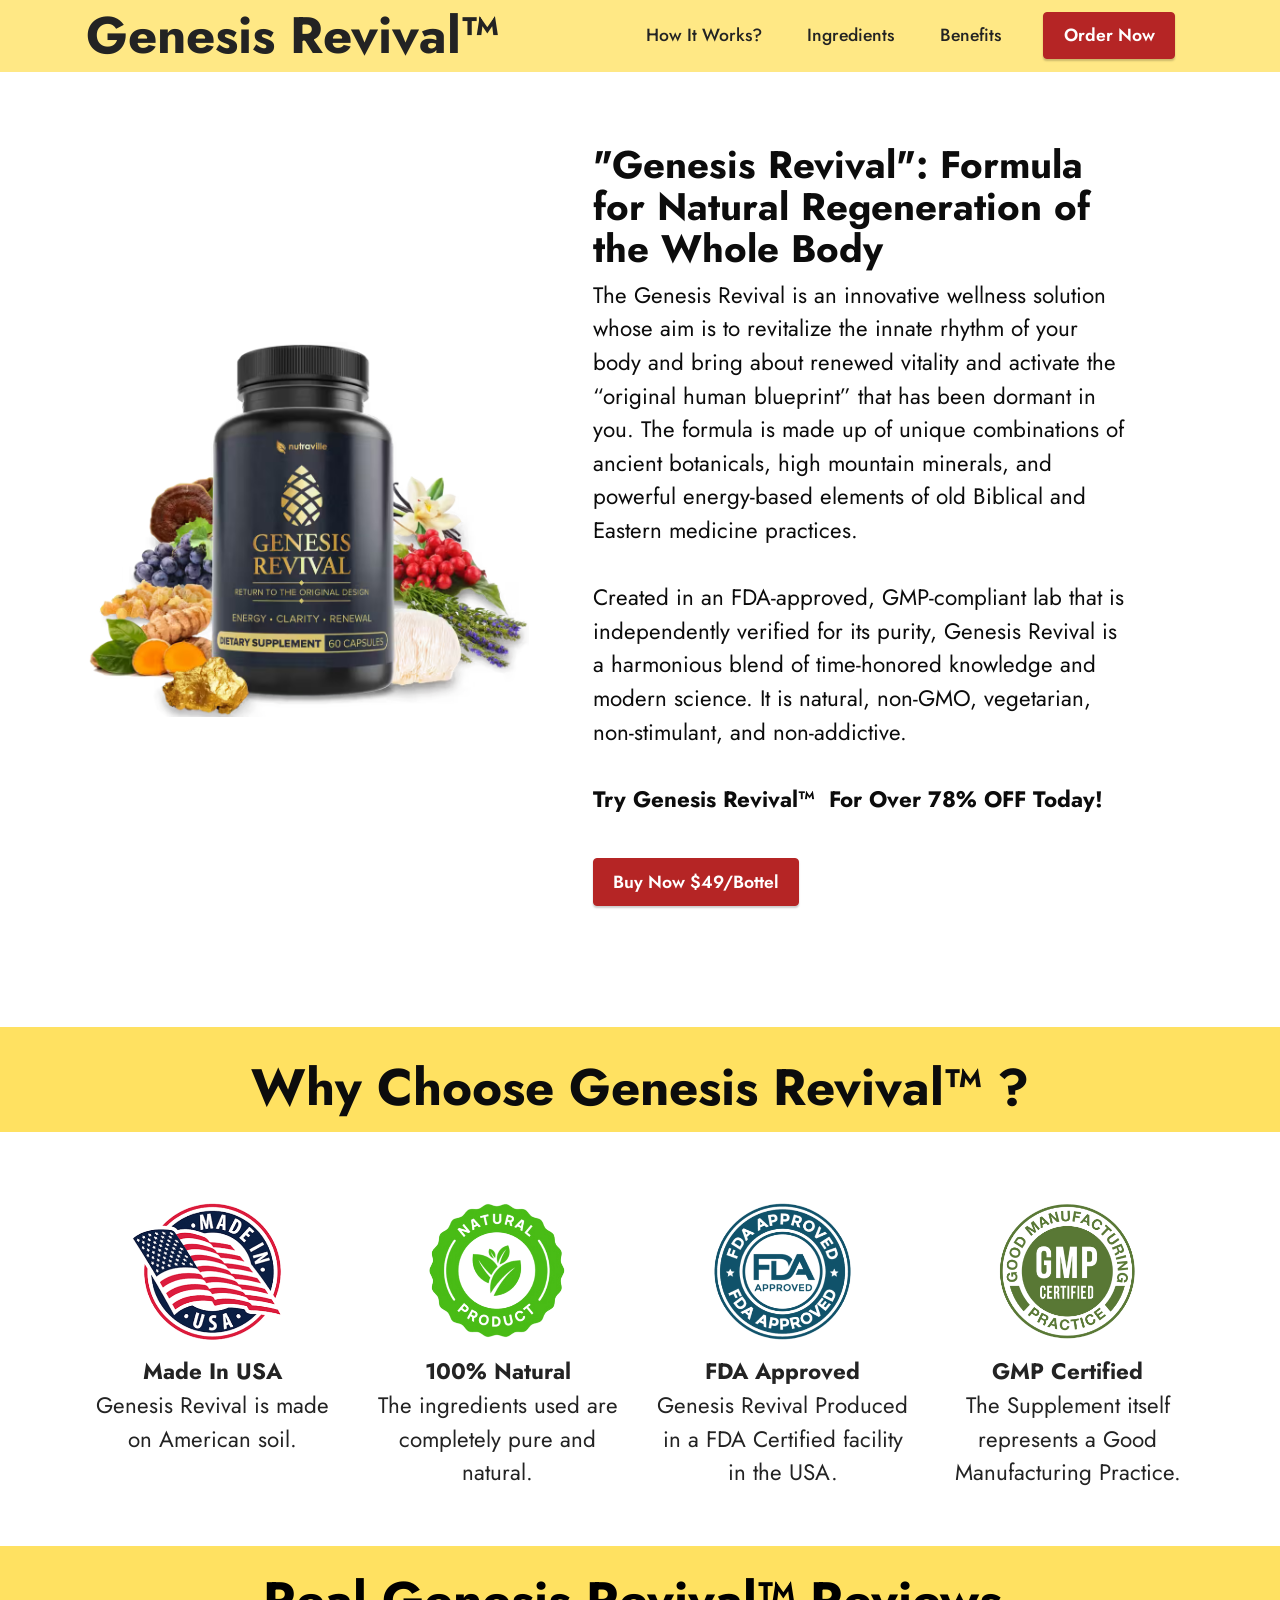
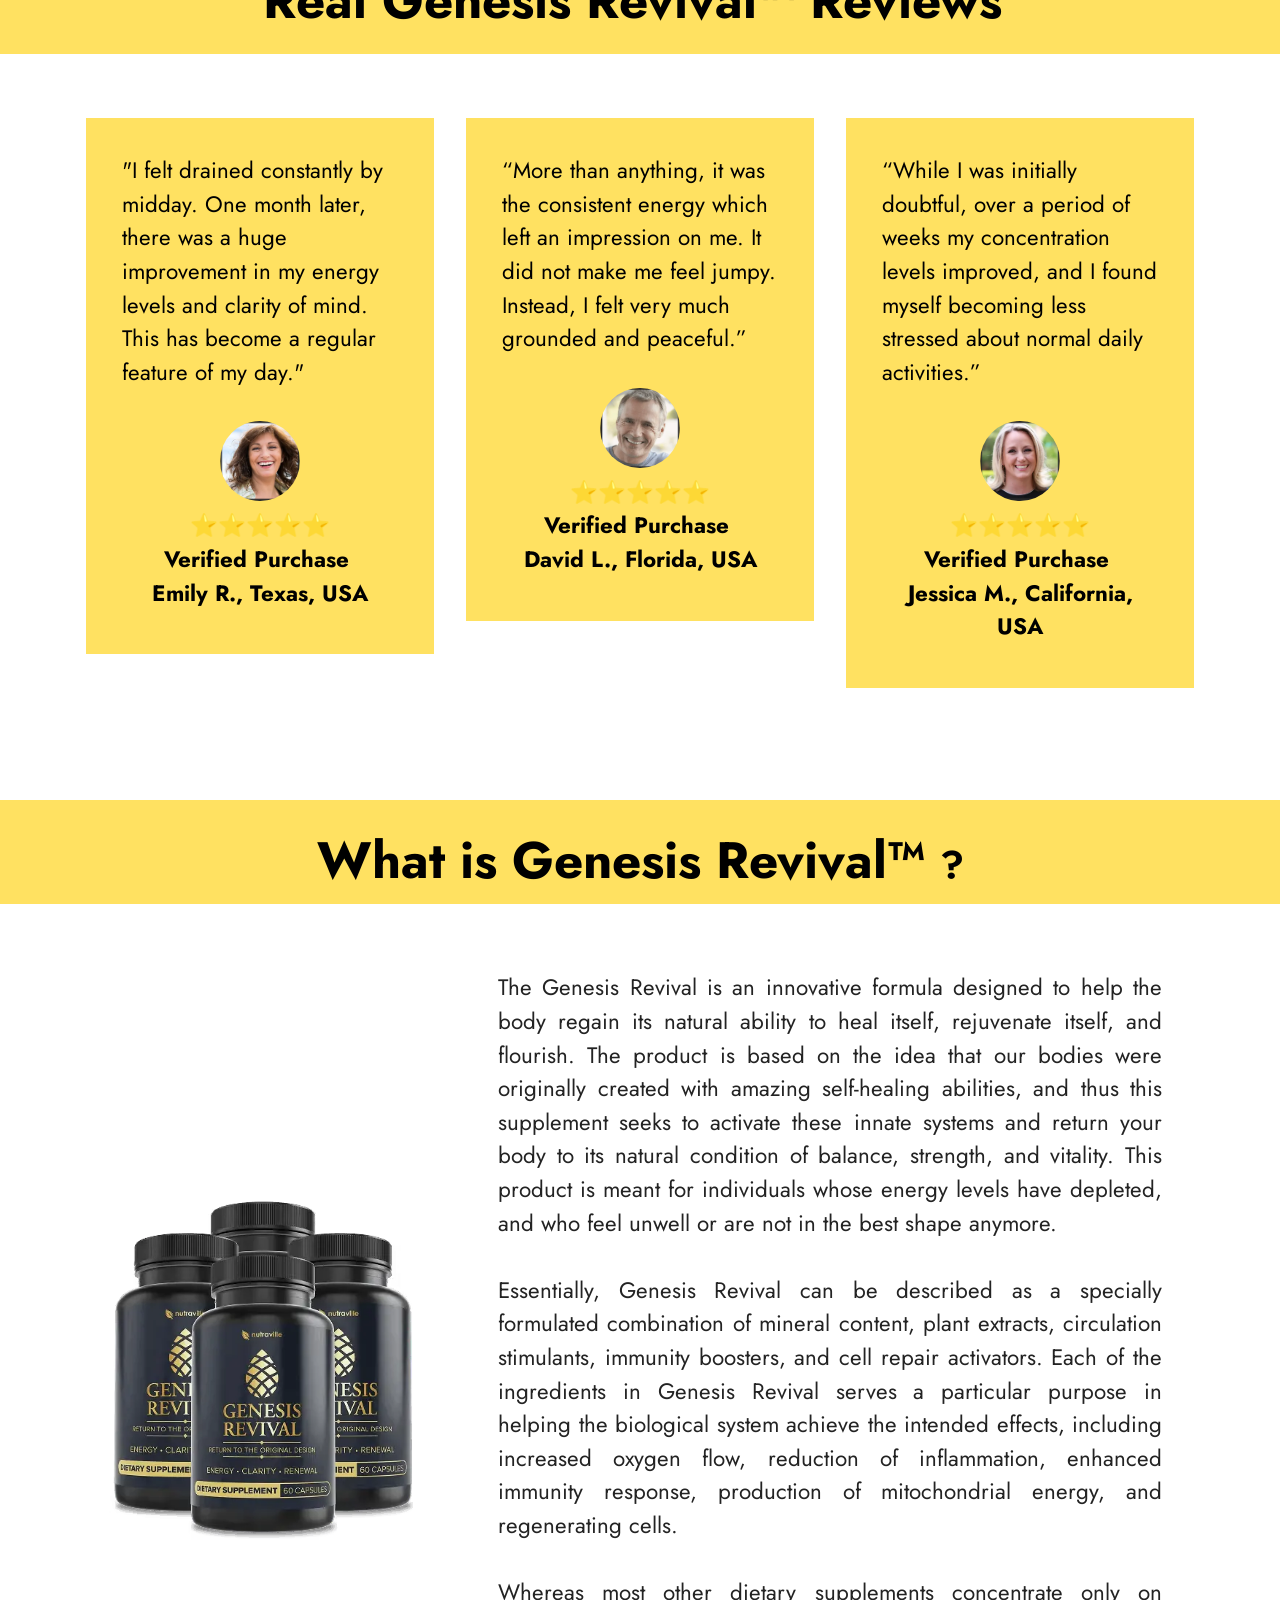
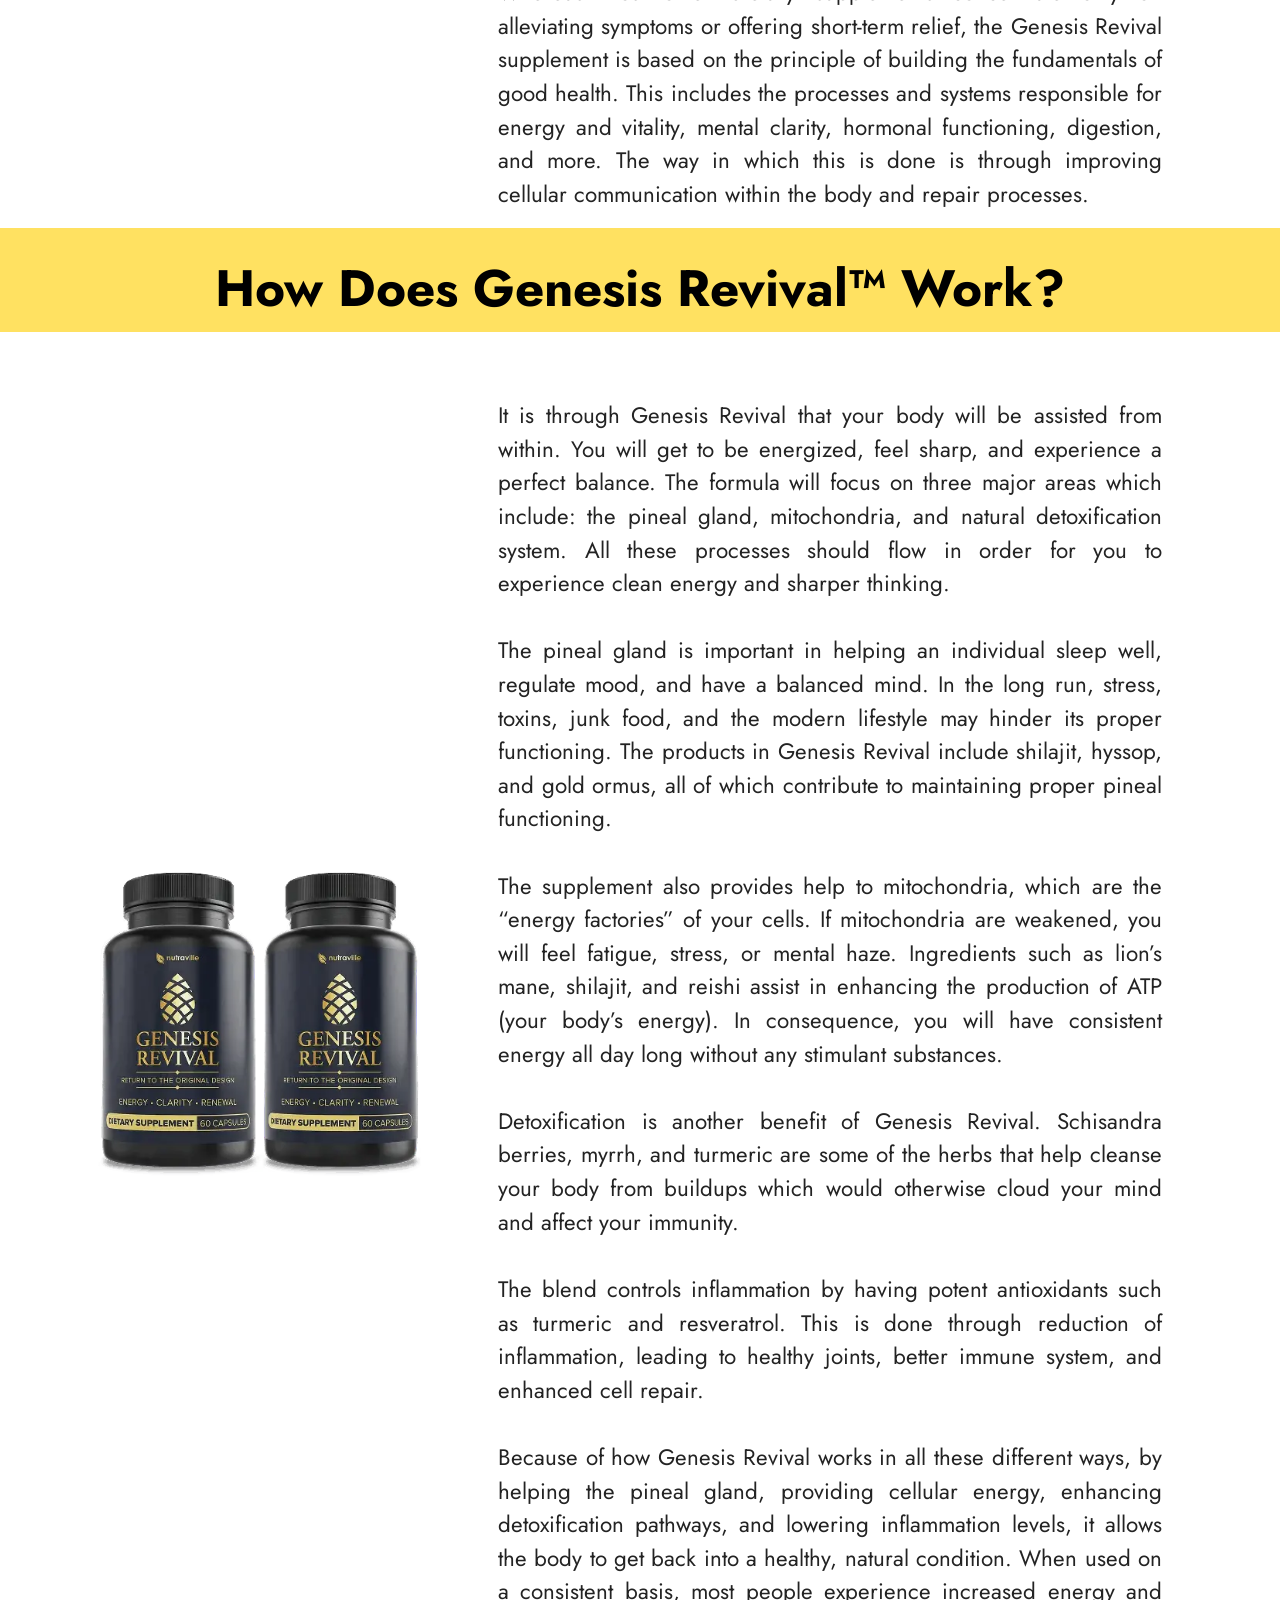
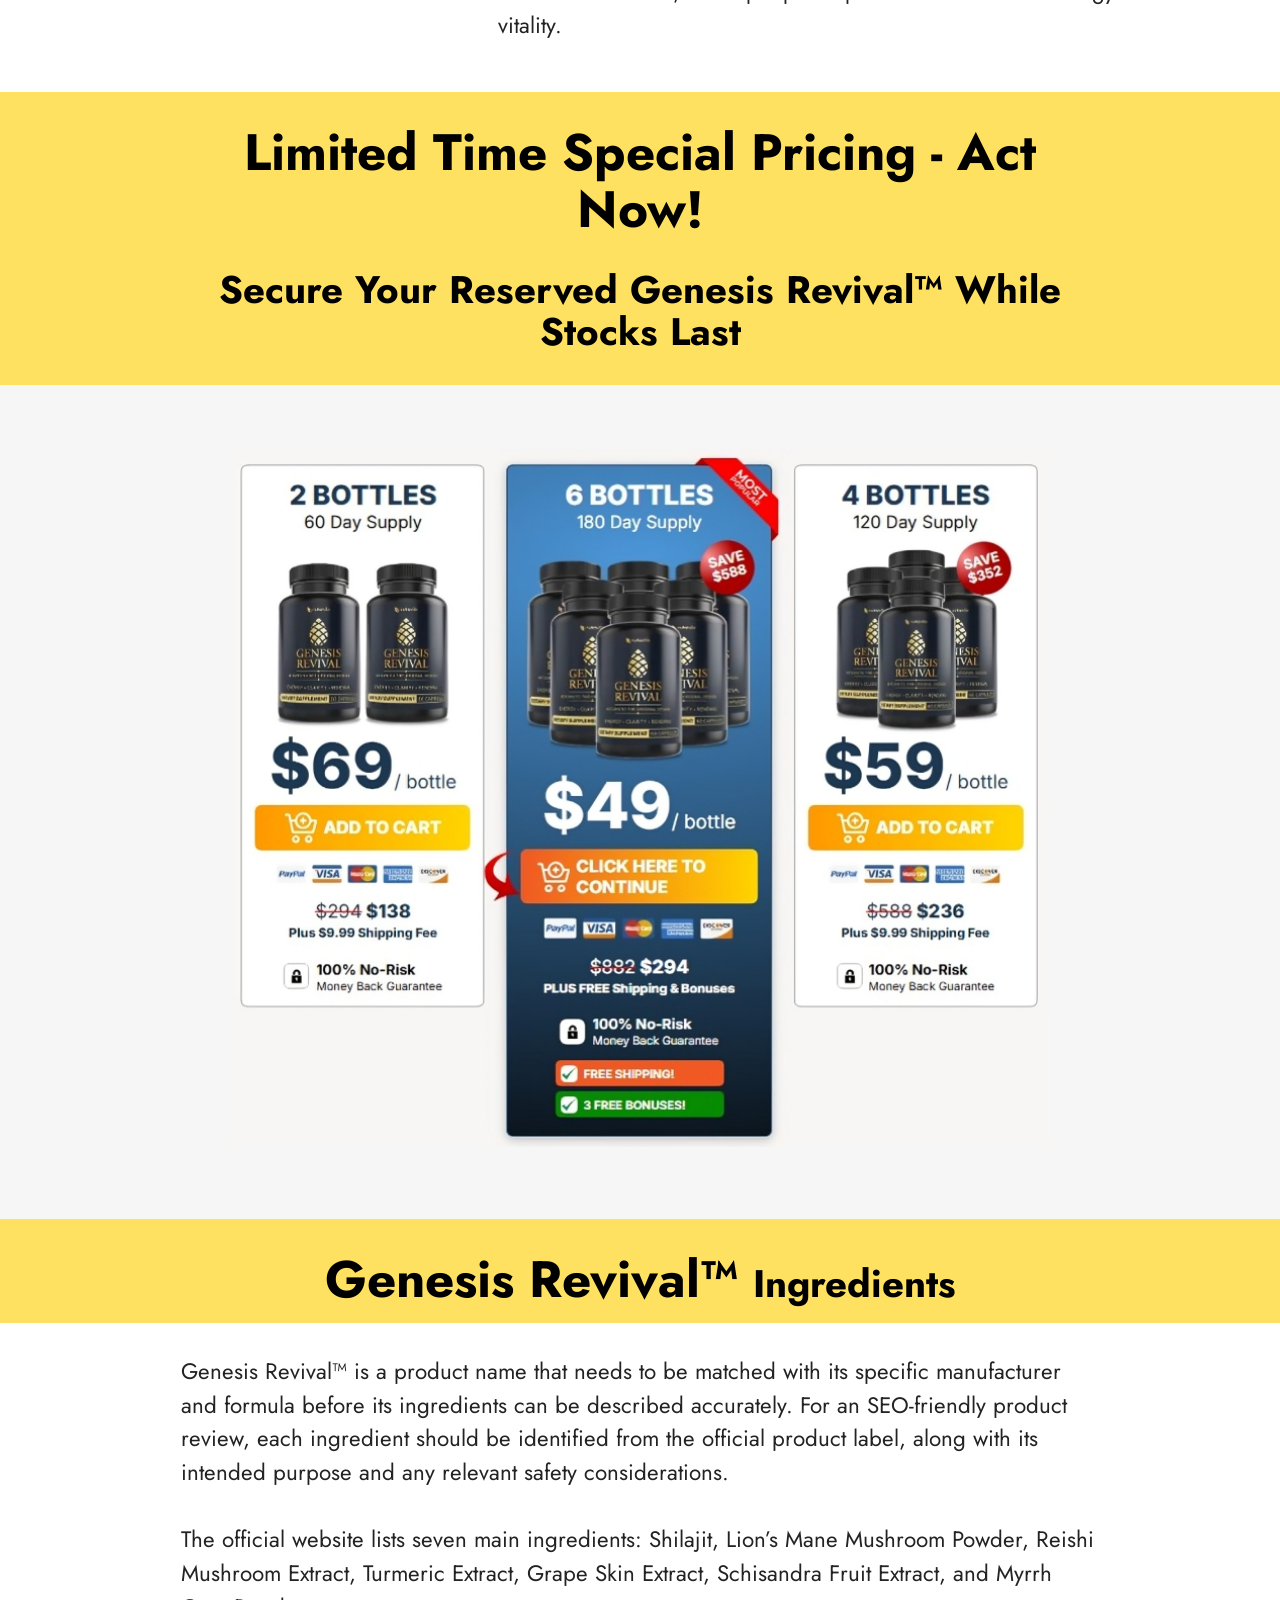
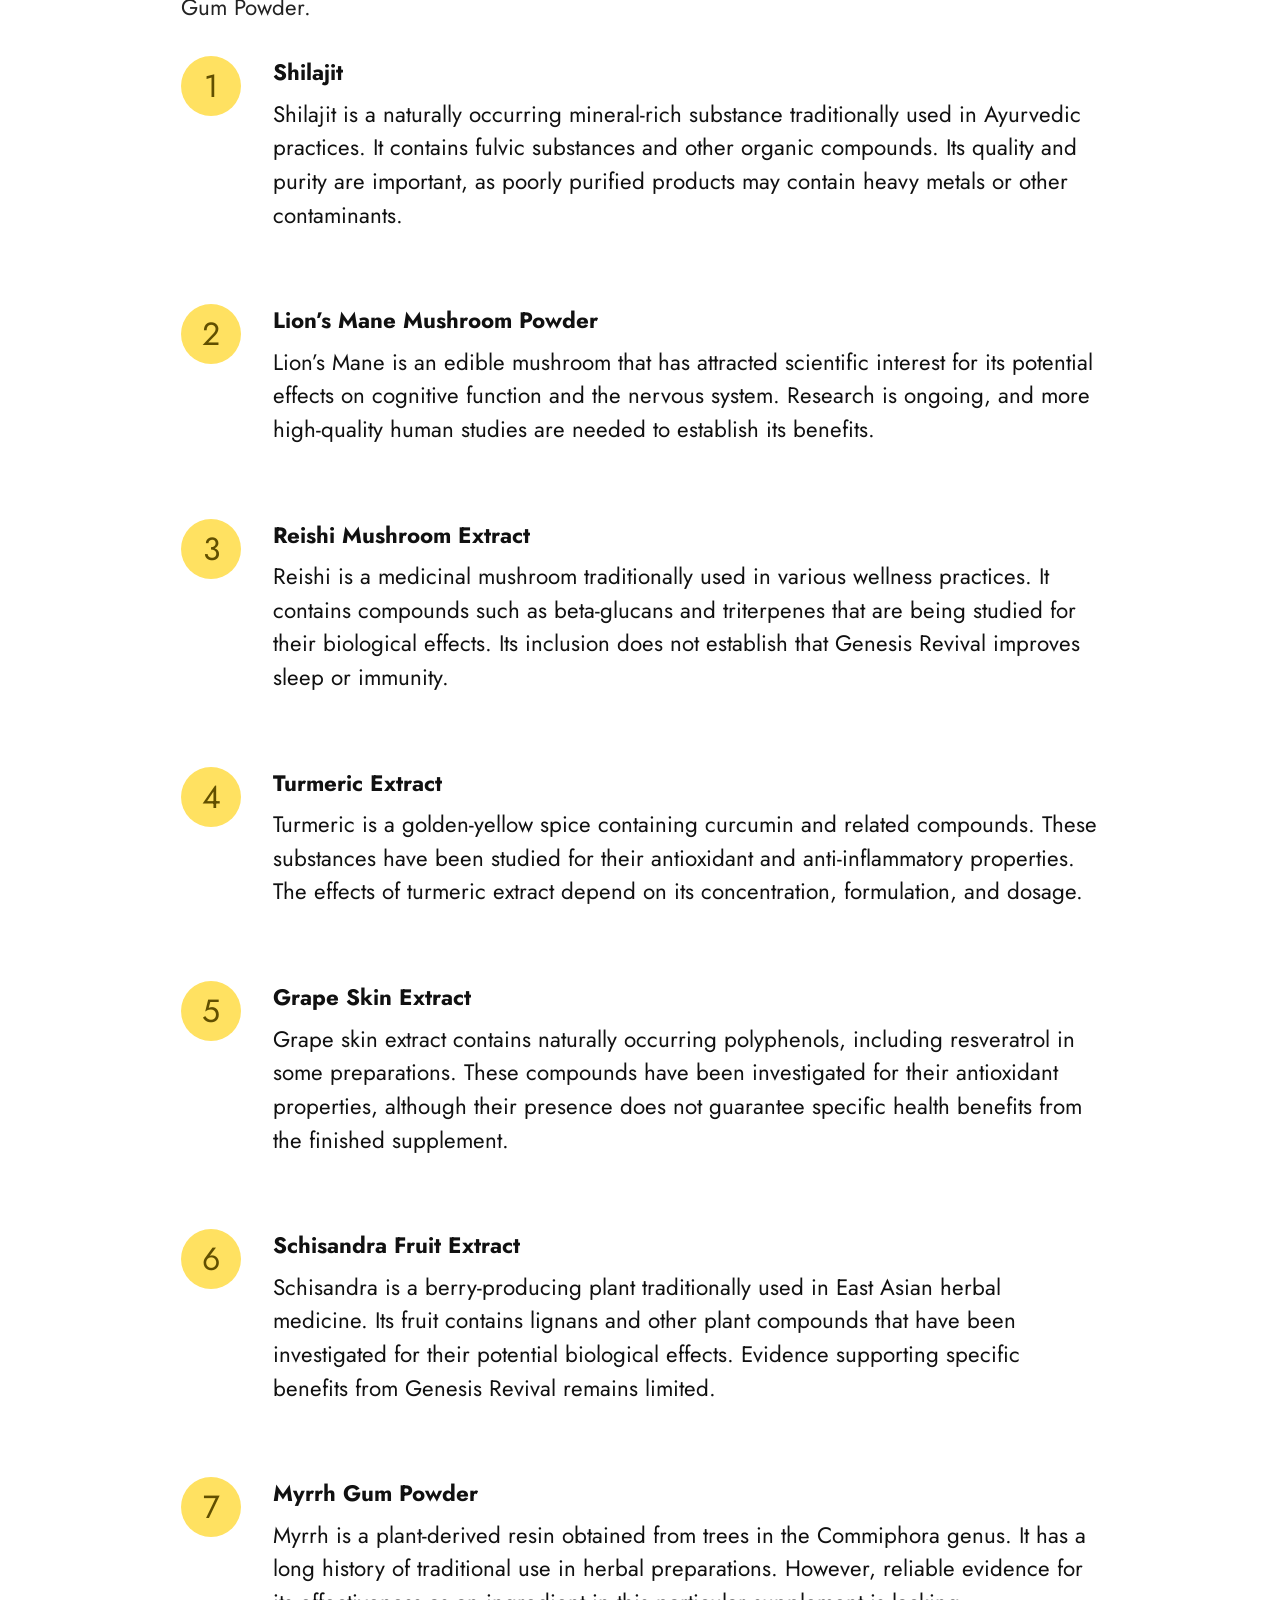
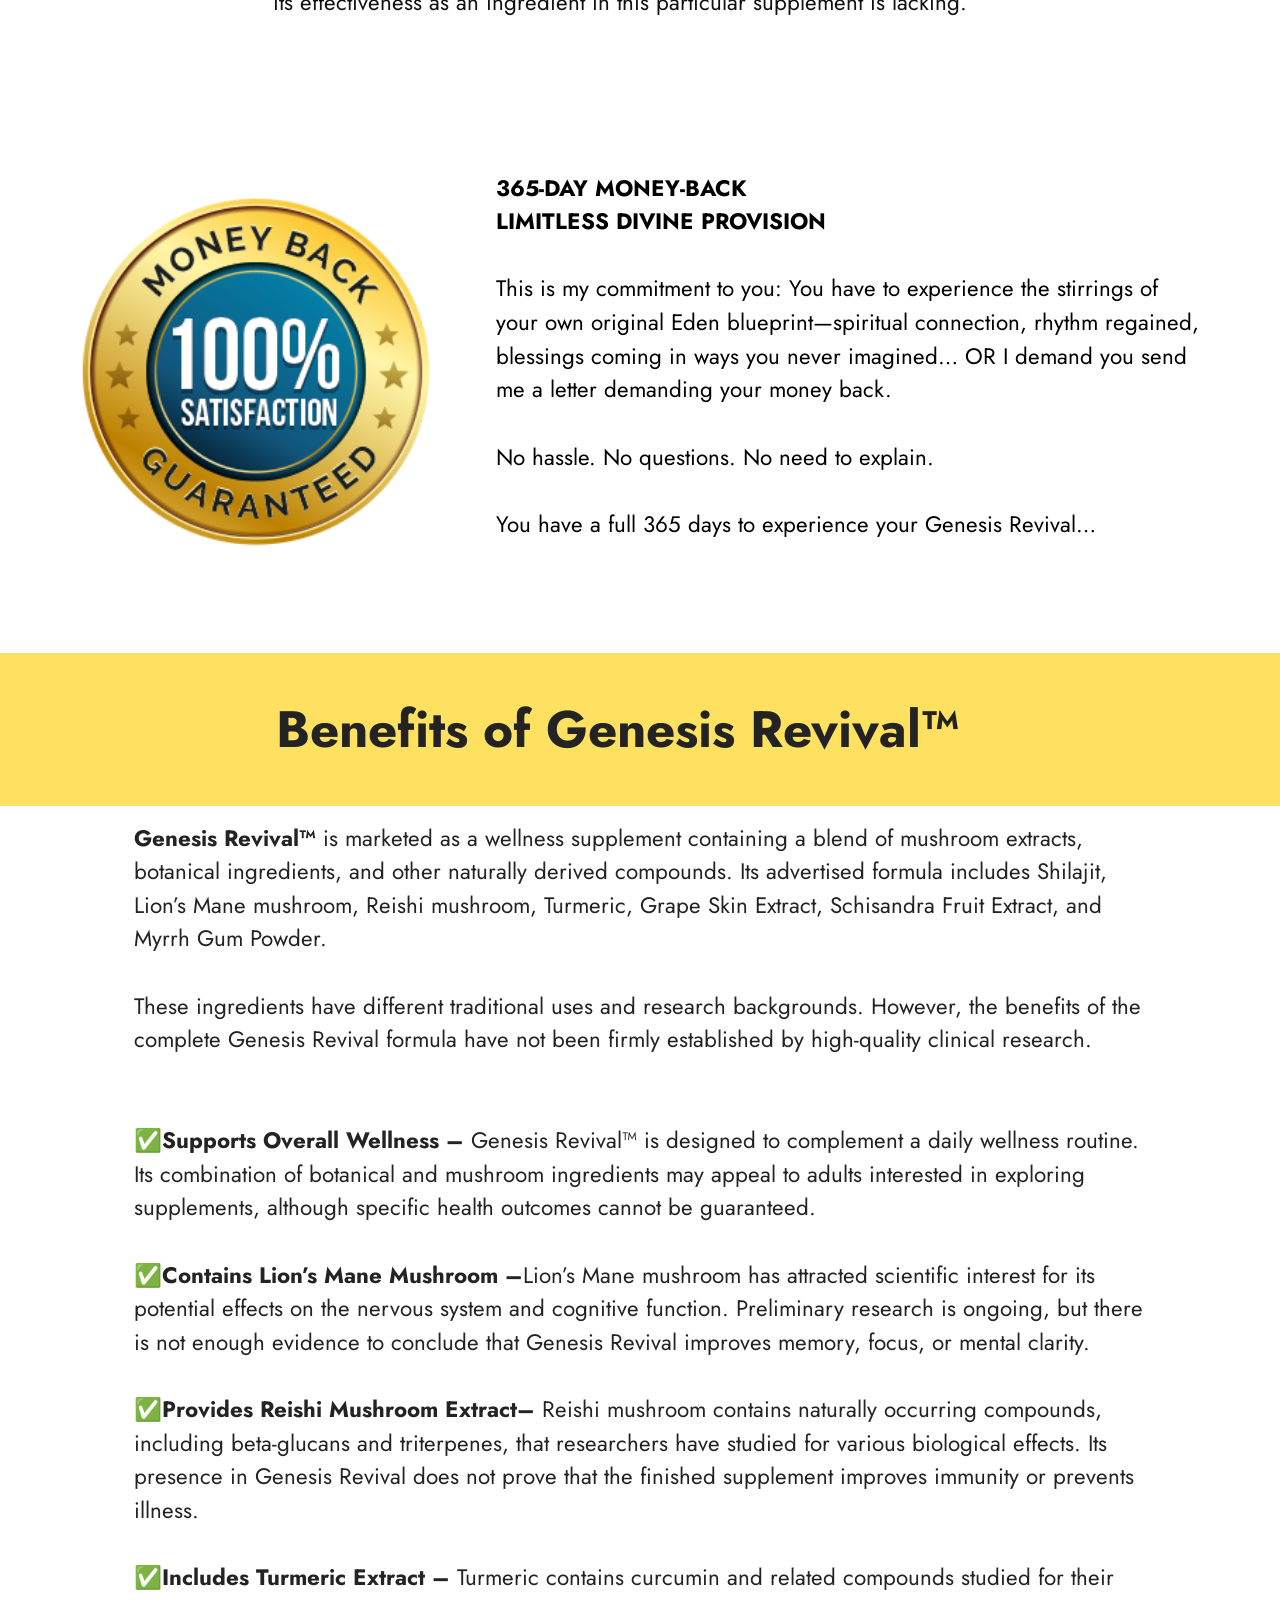
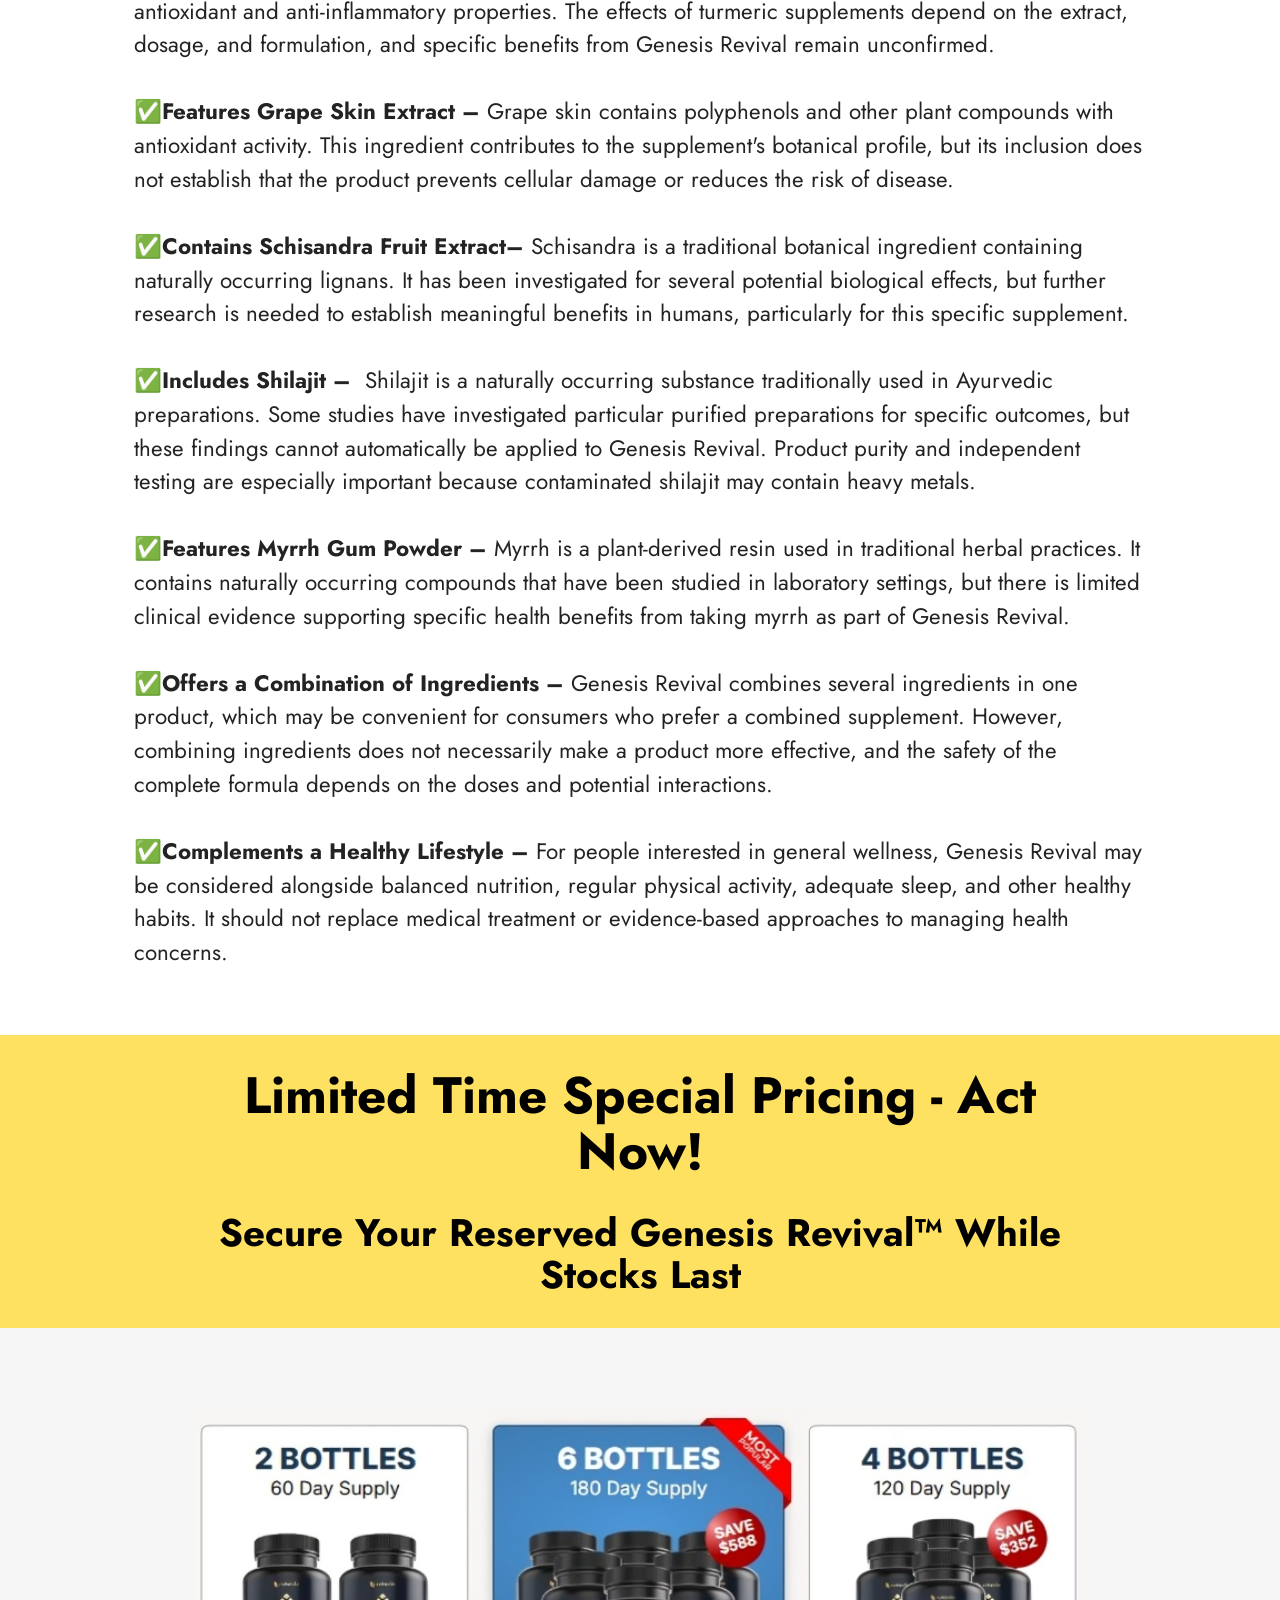
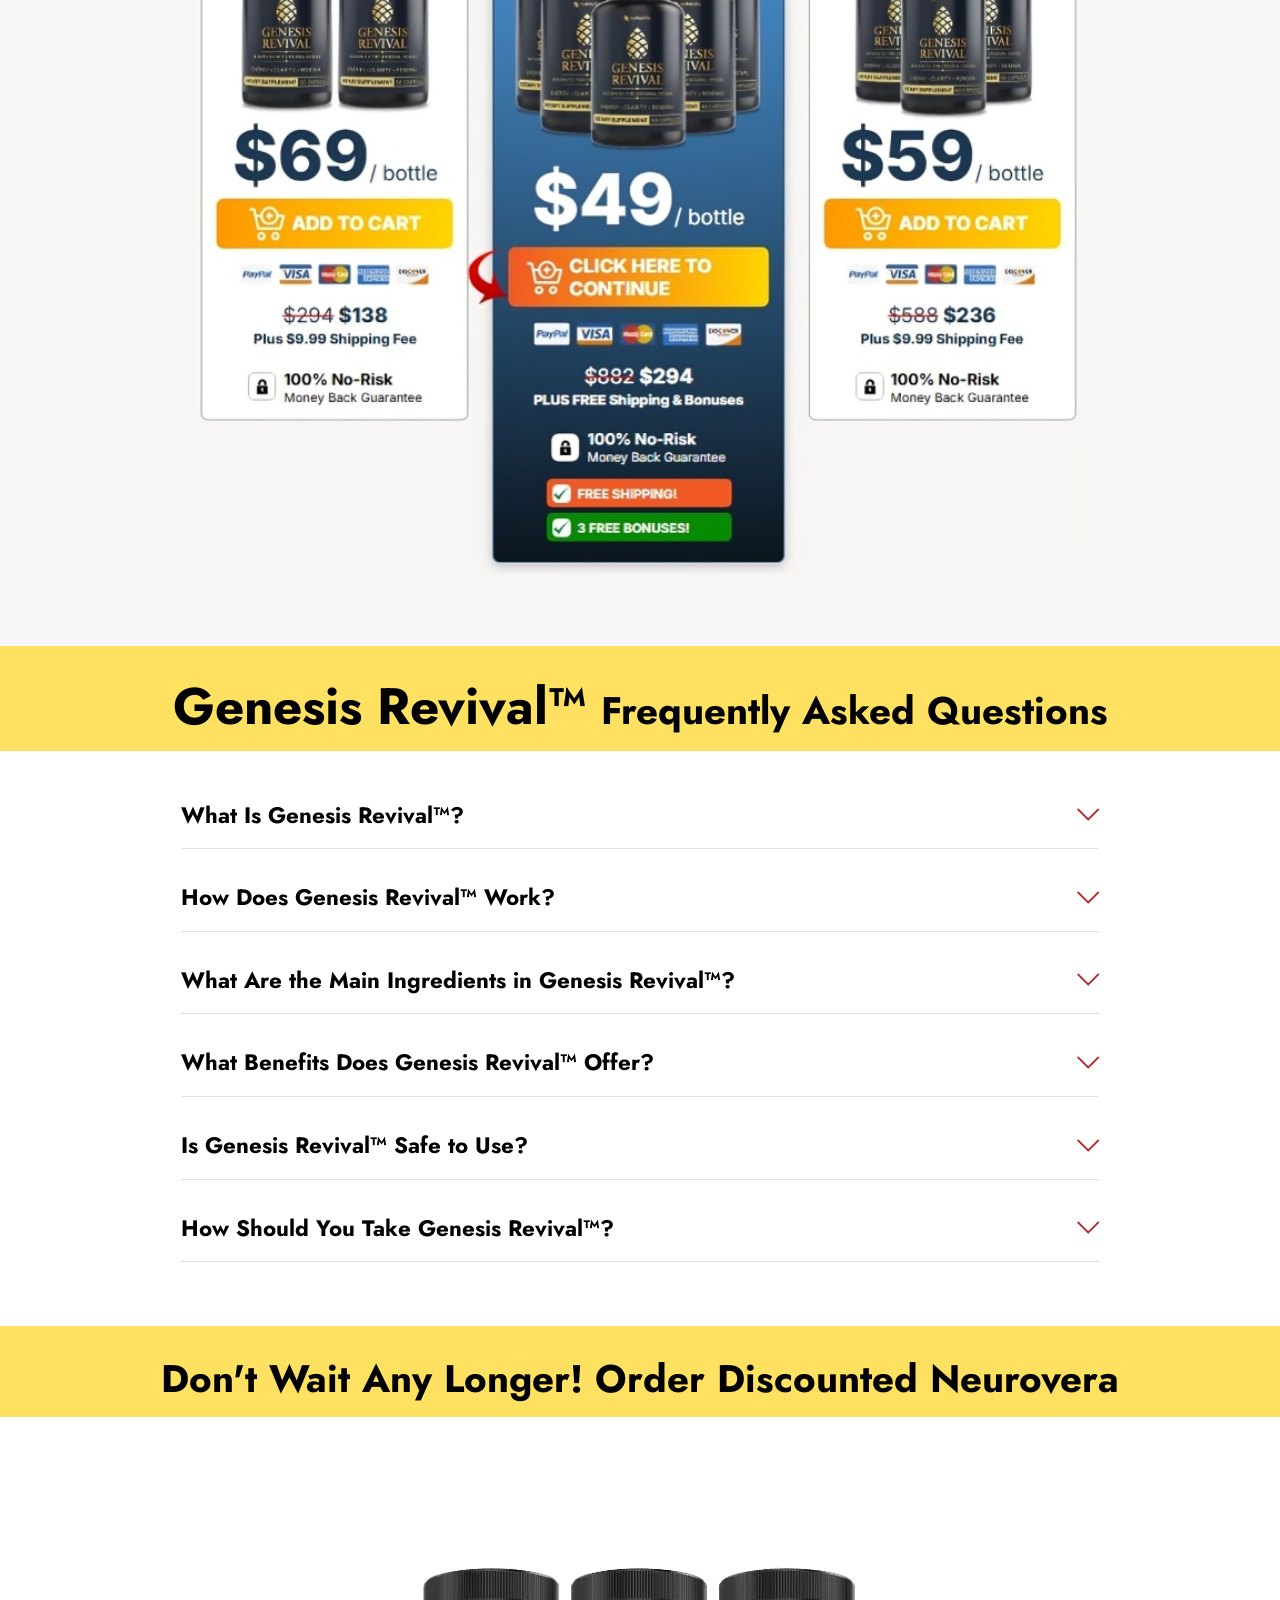
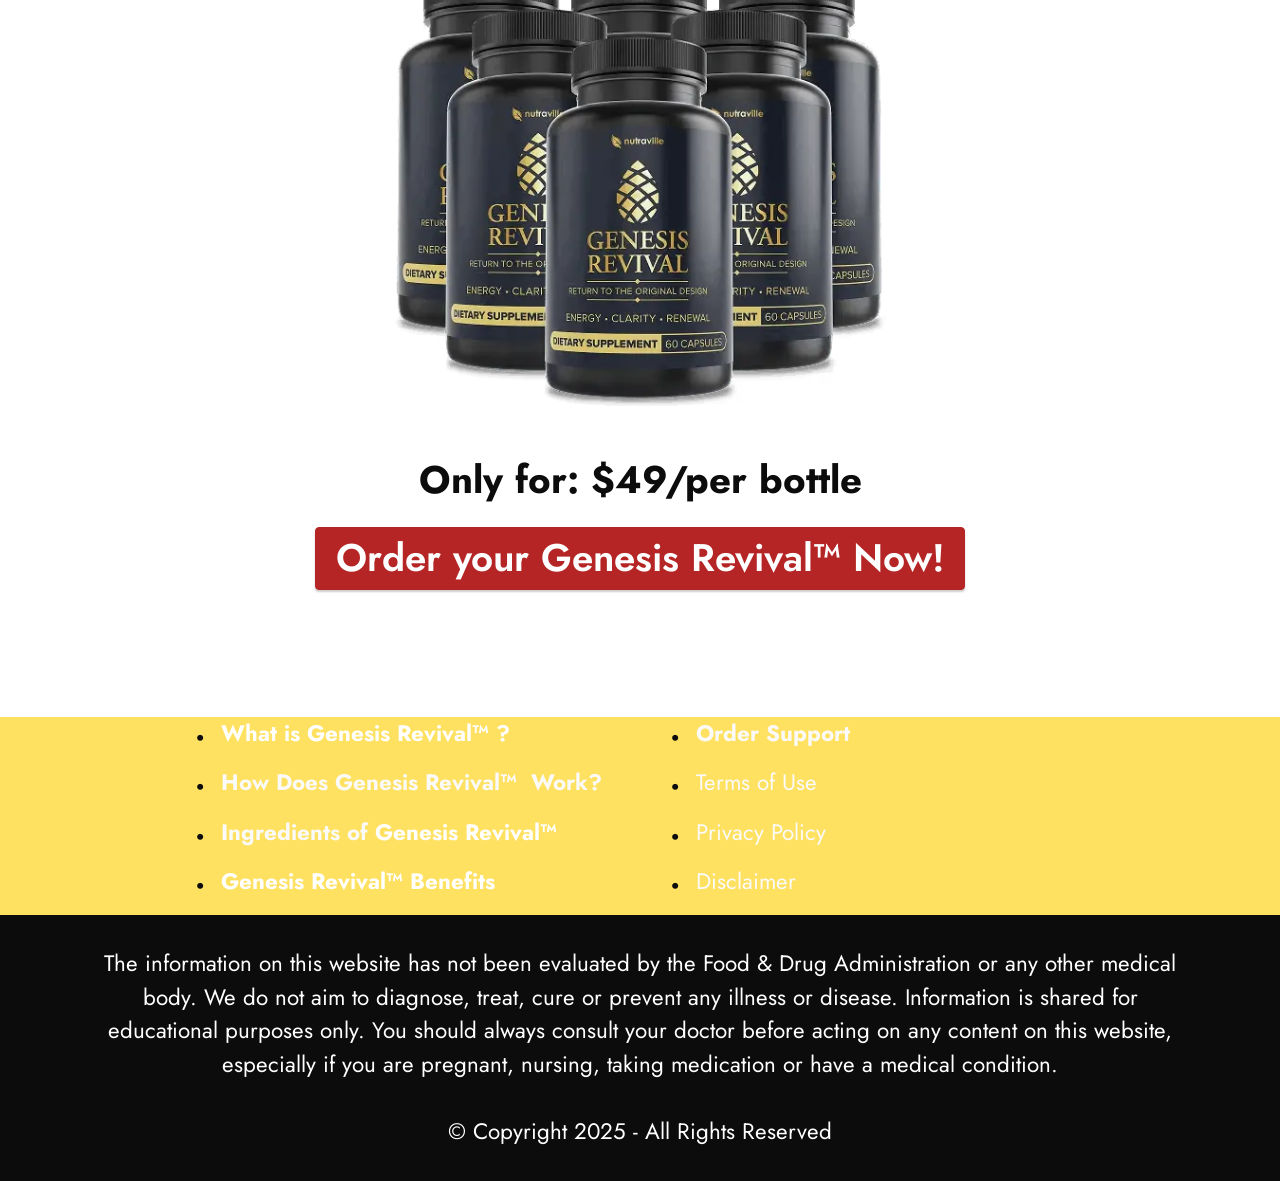
<file: index.html>
<!DOCTYPE html>
<html  lang="en">
<head>
  <!-- Site made with Mobirise Website Builder v6.1.12, https://mobirise.com -->
  <meta charset="UTF-8">
  <meta http-equiv="X-UA-Compatible" content="IE=edge">
  <meta name="generator" content="Mobirise v6.1.12, mobirise.com">
  <meta name="viewport" content="width=device-width, initial-scale=1, minimum-scale=1">
  <link rel="shortcut icon" href="assets/images/genesis-revival-buy-450x450-1.webp" type="image/x-icon">
  <meta name="description" content="Genesis Revival™ and explore its ingredients, potential benefits, how it works, and safety information. Learn what to know about this wellness supplement, its formula, and important facts before deciding whether it suits your daily routine.">
  
  
  <title>Genesis Revival™ Review 2026: Ingredients, Benefits, Side Effects & Does It Work?</title>
  <link rel="stylesheet" href="assets/web/assets/mobirise-icons2/mobirise2.css">
  <link rel="stylesheet" href="assets/web/assets/mobirise-icons/mobirise-icons.css">
  <link rel="stylesheet" href="assets/bootstrap/css/bootstrap.min.css">
  <link rel="stylesheet" href="assets/dropdown/css/style.css">
  <link rel="stylesheet" href="assets/socicon/css/styles.css">
  <link rel="stylesheet" href="assets/theme/css/style.css">
  <link rel="preload" href="https://fonts.googleapis.com/css?family=Jost:100,200,300,400,500,600,700,800,900,100i,200i,300i,400i,500i,600i,700i,800i,900i&display=swap" as="style" onload="this.onload=null;this.rel='stylesheet'">
  <noscript><link rel="stylesheet" href="https://fonts.googleapis.com/css?family=Jost:100,200,300,400,500,600,700,800,900,100i,200i,300i,400i,500i,600i,700i,800i,900i&display=swap"></noscript>
  <link rel="preload" as="style" href="assets/mobirise/css/mbr-additional.css?v=vaXMFb"><link rel="stylesheet" href="assets/mobirise/css/mbr-additional.css?v=vaXMFb" type="text/css">
<meta name="msvalidate.01" content="E1C683F4EFB1ADD5ABCEF03F91AA41EB" />
	<meta name="google-site-verification" content="4bTPPsSgGg9mrN9ppGhdz5BRyaK9BWV9diWJw_Lr8Sk" />
  
  
  
</head>
<body>
  
  <section data-bs-version="5.1" class="menu menu2 cid-tB0YZQqaCG" once="menu" id="menu2-0">
    
    <nav class="navbar navbar-dropdown navbar-expand-lg">
        <div class="container">
            <div class="navbar-brand">
                
                <span class="navbar-caption-wrap"><a class="navbar-caption text-black text-primary display-1" href="https://mwebzuno.com/11920/1379/3/?">Genesis Revival™&nbsp;&nbsp;<br></a></span>
            </div>
            <button class="navbar-toggler" type="button" data-toggle="collapse" data-bs-toggle="collapse" data-target="#navbarSupportedContent" data-bs-target="#navbarSupportedContent" aria-controls="navbarNavAltMarkup" aria-expanded="false" aria-label="Toggle navigation">
                <div class="hamburger">
                    <span></span>
                    <span></span>
                    <span></span>
                    <span></span>
                </div>
            </button>
            <div class="collapse navbar-collapse" id="navbarSupportedContent">
                <ul class="navbar-nav nav-dropdown" data-app-modern-menu="true"><li class="nav-item"><a class="nav-link link text-black display-4" href="index.html#header3-1m">How It Works?</a></li>
                    <li class="nav-item"><a class="nav-link link text-black display-4" href="index.html#features20-x">
                            Ingredients</a></li>
                    <li class="nav-item"><a class="nav-link link text-black display-4" href="index.html#header3-1n">Benefits</a>
                    </li></ul>
                
                <div class="navbar-buttons mbr-section-btn"><a class="btn btn-primary display-4" href="https://mwebzuno.com/11920/1379/3/?">Order Now</a></div>
            </div>
        </div>
    </nav>
</section>

<section data-bs-version="5.1" class="header3 cid-tB10ubWVri" id="header3-1">

    

    
    

    <div class="align-center container">
        <div class="row justify-content-center">
            <div class="col-12 col-lg-9">
                
                
                
                
            </div>
        </div>
    </div>
</section>

<section data-bs-version="5.1" class="features7 cid-vsFuxaL0VE" id="features7-2c">
    <!---->
    

    
    
    <div class="container">
        <div class="card-wrapper">
            <div class="row align-items-center">
                <div class="col-12 col-lg-5">
                    <div class="image-wrapper">
                        <a href="https://mwebzuno.com/11920/1379/3/?"><img src="assets/images/genesis-revival-hero.webp" alt="Genesis Revival"></a>
                    </div>
                </div>
                <div class="col-12 col-lg">
                    <div class="text-box">
                        <h1 class="mbr-title mbr-fonts-style display-2"><strong>"Genesis Revival": Formula for Natural Regeneration of the Whole Body</strong></h1>
                        <p class="mbr-text mbr-fonts-style display-7">The Genesis Revival is an innovative wellness solution whose aim is to revitalize the innate rhythm of your body and bring about renewed vitality and activate the “original human blueprint” that has been dormant in you. The formula is made up of unique combinations of ancient botanicals, high mountain minerals, and powerful energy-based elements of old Biblical and Eastern medicine practices.<br><br>Created in an FDA-approved, GMP-compliant lab that is independently verified for its purity, Genesis Revival is a harmonious blend of time-honored knowledge and modern science. It is natural, non-GMO, vegetarian, non-stimulant, and non-addictive.<br><br><strong>Try&nbsp;Genesis Revival™&nbsp; For Over 78% OFF Today!</strong><br></p>
                        
                        <div class="mbr-section-btn pt-3"><a href="https://mwebzuno.com/11920/1379/3/?" class="btn btn-primary display-4">Buy Now $49/Bottel</a></div>
                    </div>
                </div>
            </div>
        </div>
    </div>
</section>

<section data-bs-version="5.1" class="header3 cid-vszOKZhpDv" id="header3-27">

    

    
    

    <div class="align-center container">
        <div class="row justify-content-center">
            <div class="col-12 col-lg-12">
                
                <h2 class="mbr-section-subtitle mbr-fonts-style mb-3 display-1"><strong>Why Choose Genesis Revival™</strong><strong style="font-size: 3.2rem;">&nbsp;?</strong></h2>
                
                
            </div>
        </div>
    </div>
</section>

<section data-bs-version="5.1" class="gallery5 mbr-gallery cid-vszOlzmzra" id="gallery5-26">
    

    
    

    <div class="container">
        
        <div class="row mbr-gallery mt-4">
            <div class="col-12 col-md-6 col-lg-3 item gallery-image active">
                <div class="item-wrapper" data-toggle="modal" data-bs-toggle="modal" data-target="#vywsknQmwa-modal" data-bs-target="#vywsknQmwa-modal">
                    <img class="w-100" src="assets/images/made-in-usa-500x300.png" alt="Made In USA" data-slide-to="0" data-bs-slide-to="0" data-target="#lb-vywsknQmwa" data-bs-target="#lb-vywsknQmwa">
                    <div class="icon-wrapper">
                        <span class="mobi-mbri mobi-mbri-search mbr-iconfont mbr-iconfont-btn"></span>
                    </div>
                </div>
                <h1 class="mbr-item-subtitle mbr-fonts-style align-center mb-2 mt-2 display-7"><div><strong>Made In USA</strong></div><div>Genesis Revival is made
</div><div>on American soil.</div><div>
</div><div>
</div><div>
</div><div>
</div></h1>
            </div>
            <div class="col-12 col-md-6 col-lg-3 item gallery-image">
                <div class="item-wrapper" data-toggle="modal" data-bs-toggle="modal" data-target="#vywsknQmwa-modal" data-bs-target="#vywsknQmwa-modal">
                    <img class="w-100" src="assets/images/natural-product-500x300.png" alt="100% Natural" data-slide-to="1" data-bs-slide-to="1" data-target="#lb-vywsknQmwa" data-bs-target="#lb-vywsknQmwa">
                    <div class="icon-wrapper">
                        <span class="mobi-mbri mobi-mbri-search mbr-iconfont mbr-iconfont-btn"></span>
                    </div>
                </div>
                <h1 class="mbr-item-subtitle mbr-fonts-style align-center mb-2 mt-2 display-7"><div><span style="font-size: 1.4rem;"><strong>100% Natural</strong></span></div><div>The ingredients used are completely pure and natural.</div><div>
</div><div>
</div><div>
</div></h1>
            </div>
            
            <div class="col-12 col-md-6 col-lg-3 item gallery-image">
                <div class="item-wrapper" data-toggle="modal" data-bs-toggle="modal" data-target="#vywsknQmwa-modal" data-bs-target="#vywsknQmwa-modal">
                    <img class="w-100" src="assets/images/fda-approved-500x300.png" alt="FDA Approved" data-slide-to="2" data-bs-slide-to="2" data-target="#lb-vywsknQmwa" data-bs-target="#lb-vywsknQmwa">
                    <div class="icon-wrapper">
                        <span class="mobi-mbri mobi-mbri-search mbr-iconfont mbr-iconfont-btn"></span>
                    </div>
                </div>
                <h1 class="mbr-item-subtitle mbr-fonts-style align-center mb-2 mt-2 display-7"><div><strong>FDA Approved</strong></div><div>Genesis Revival Produced in a FDA Certified facility in the USA.</div><div>
</div><div>
</div></h1>
            </div><div class="col-12 col-md-6 col-lg-3 item gallery-image">
                <div class="item-wrapper" data-toggle="modal" data-bs-toggle="modal" data-target="#vywsknQmwa-modal" data-bs-target="#vywsknQmwa-modal">
                    <img class="w-100" src="assets/images/gmp-certified-500x300.png" alt="GMP Certified" data-slide-to="3" data-bs-slide-to="3" data-target="#lb-vywsknQmwa" data-bs-target="#lb-vywsknQmwa">
                    <div class="icon-wrapper">
                        <span class="mobi-mbri mobi-mbri-search mbr-iconfont mbr-iconfont-btn"></span>
                    </div>
                </div>
                <h1 class="mbr-item-subtitle mbr-fonts-style align-center mb-2 mt-2 display-7"><div><strong>GMP Certified</strong></div><div>The Supplement itself represents a Good Manufacturing Practice.</div><div>
</div><div>
</div><div>
</div></h1>
            </div>
        </div>

        <div class="modal mbr-slider" tabindex="-1" role="dialog" aria-hidden="true" id="vywsknQmwa-modal">
            <div class="modal-dialog" role="document">
                <div class="modal-content">
                    <div class="modal-body">
                        <div class="carousel slide" id="lb-vywsknQmwa" data-interval="5000" data-bs-interval="5000">
                            <div class="carousel-inner">
                                <div class="carousel-item active">
                                    <img class="d-block w-100" src="assets/images/made-in-usa-500x300.png" alt="Mobirise Website Builder">
                                </div>
                                <div class="carousel-item">
                                    <img class="d-block w-100" src="assets/images/natural-product-500x300.png" alt="Mobirise Website Builder">
                                </div>
                                
                                <div class="carousel-item">
                                    <img class="d-block w-100" src="assets/images/fda-approved-500x300.png" alt="Mobirise Website Builder">
                                </div><div class="carousel-item">
                                    <img class="d-block w-100" src="assets/images/gmp-certified-500x300.png" alt="Mobirise Website Builder">
                                </div>
                            </div>
                            <ol class="carousel-indicators">
                                <li data-slide-to="0" data-bs-slide-to="0" class="active" data-target="#lb-vywsknQmwa" data-bs-target="#lb-vywsknQmwa"></li>
                                <li data-slide-to="1" data-bs-slide-to="1" data-target="#lb-vywsknQmwa" data-bs-target="#lb-vywsknQmwa"></li>
                                <li data-slide-to="2" data-bs-slide-to="2" data-target="#lb-vywsknQmwa" data-bs-target="#lb-vywsknQmwa"></li>
                                <li data-slide-to="3" data-bs-slide-to="3" data-target="#lb-vywsknQmwa" data-bs-target="#lb-vywsknQmwa"></li>
                            </ol>
                            <a role="button" href="" class="close" data-dismiss="modal" data-bs-dismiss="modal" aria-label="Close">
                            </a>
                            <a class="carousel-control-prev carousel-control" role="button" data-slide="prev" data-bs-slide="prev" href="#lb-vywsknQmwa">
                                <span class="mobi-mbri mobi-mbri-arrow-prev" aria-hidden="true"></span>
                                <span class="sr-only visually-hidden">Previous</span>
                            </a>
                            <a class="carousel-control-next carousel-control" role="button" data-slide="next" data-bs-slide="next" href="#lb-vywsknQmwa">
                                <span class="mobi-mbri mobi-mbri-arrow-next" aria-hidden="true"></span>
                                <span class="sr-only visually-hidden">Next</span>
                            </a>
                        </div>
                    </div>
                </div>
            </div>
        </div>
    </div>
</section>

<section data-bs-version="5.1" class="content6 cid-vsJlN0BLRY" id="content6-2f">
    
    <div class="container">
        <div class="row justify-content-center">
            <div class="col-md-12 col-lg-10">
                <hr class="line">
                <p class="mbr-text align-center mbr-fonts-style my-4 display-1"><strong>Real&nbsp;Genesis Revival™&nbsp;Reviews&nbsp;</strong><br></p>
                <hr class="line">
            </div>
        </div>
    </div>
</section>

<section data-bs-version="5.1" class="people04 cid-vweRgNTzRw" id="people04-2m">
	
	
	<div class="container">
		
		<div class="row mbr-masonry" data-masonry="{&quot;percentPosition&quot;: true }">
			
			<div class="item features-without-image col-12 col-md-6 col-lg-4 active">
				<div class="item-wrapper">
					<div class="card-box align-left">
						<p class="card-text mbr-fonts-style display-7">"I felt drained constantly by midday. One month later, there was a huge improvement in my energy levels and clarity of mind. This has become a regular feature of my day."<br>
						</p>
						<div class="img-wrapper mt-4 mb-2">
							<img src="assets/images/supranail-review-1.webp" data-slide-to="1" data-bs-slide-to="1" alt="Emily R., Texas, USA">
						</div>
						<h5 class="card-title mbr-fonts-style display-7"><strong>⭐⭐⭐⭐⭐</strong><br><strong>Verified Purchase&nbsp;</strong><br><div><strong>Emily R., Texas, USA</strong></div><div><strong>
</strong></div><div><strong>
</strong></div></h5>
					</div>
				</div>
			</div>
			<div class="item features-without-image col-12 col-md-6 col-lg-4">
				<div class="item-wrapper">
					<div class="card-box align-left">
						<p class="card-text mbr-fonts-style display-7">“More than anything, it was the consistent energy which left an impression on me. It did not make me feel jumpy. Instead, I felt very much grounded and peaceful.”<br>
						</p>
						<div class="img-wrapper mt-4 mb-2">
							<img src="assets/images/supranail-review-2.webp" data-slide-to="2" data-bs-slide-to="2" alt="David L., Florida, USA">
						</div>
						<h5 class="card-title mbr-fonts-style display-7">
							<strong>⭐⭐⭐⭐⭐</strong><br><strong>Verified Purchase&nbsp;</strong><div><strong>David L., Florida, USA</strong></div><div><strong>
</strong></div></h5>
					</div>
				</div>
			</div>
			
			<div class="item features-without-image col-12 col-md-6 col-lg-4">
				<div class="item-wrapper">
					<div class="card-box align-left">
						<p class="card-text mbr-fonts-style display-7">“While I was initially doubtful, over a period of weeks my concentration levels improved, and I found myself becoming less stressed about normal daily activities.”<br>
						</p>
						<div class="img-wrapper mt-4 mb-2">
							<img src="assets/images/supranail-review-3.webp" data-slide-to="4" data-bs-slide-to="4" alt="Jessica M., California, USA">
						</div>
						<h5 class="card-title mbr-fonts-style display-7"><strong>⭐⭐⭐⭐⭐</strong><br><strong>Verified Purchase&nbsp;</strong><br><strong>Jessica M., California, USA</strong></h5>
					</div>
				</div>
			</div>
			
		</div>
	</div>
</section>

<section data-bs-version="5.1" class="header3 cid-tB83YwBUMj" id="header3-1l">

    

    
    

    <div class="align-center container">
        <div class="row justify-content-center">
            <div class="col-12 col-lg-12">
                
                <h2 class="mbr-section-subtitle mbr-fonts-style mb-3 display-1"><strong>What is Genesis Revival™&nbsp;</strong><strong style="font-size: 2.4rem;">?</strong></h2>
                
                
            </div>
        </div>
    </div>
</section>

<section data-bs-version="5.1" class="header11 cid-tB1vWdJbT6" id="header11-a">

    

    
    

    <div class="container">
        <div class="row justify-content-center">
            <div class="col-12 col-md-4 image-wrapper">
                <a href="https://mwebzuno.com/11920/1379/3/?"><img class="w-100" src="assets/images/genesis-revival-pills-477x477.webp" alt="Genesis Revival"></a>
            </div>
            <div class="col-12 col-md">
                <div class="text-wrapper text-center">
                    
                    <p class="mbr-text mbr-fonts-style display-7"><br><br>The Genesis Revival is an innovative formula designed to help the body regain its natural ability to heal itself, rejuvenate itself, and flourish. The product is based on the idea that our bodies were originally created with amazing self-healing abilities, and thus this supplement seeks to activate these innate systems and return your body to its natural condition of balance, strength, and vitality. This product is meant for individuals whose energy levels have depleted, and who feel unwell or are not in the best shape anymore.<br><br>Essentially, Genesis Revival can be described as a specially formulated combination of mineral content, plant extracts, circulation stimulants, immunity boosters, and cell repair activators. Each of the ingredients in Genesis Revival serves a particular purpose in helping the biological system achieve the intended effects, including increased oxygen flow, reduction of inflammation, enhanced immunity response, production of mitochondrial energy, and regenerating cells.<br><br>Whereas most other dietary supplements concentrate only on alleviating symptoms or offering short-term relief, the Genesis Revival supplement is based on the principle of building the fundamentals of good health. This includes the processes and systems responsible for energy and vitality, mental clarity, hormonal functioning, digestion, and more. The way in which this is done is through improving cellular communication within the body and repair processes.<br></p>
                    
                </div>
            </div>
        </div>
    </div>
</section>

<section data-bs-version="5.1" class="header3 cid-tB85bPoWQz" id="header3-1m">

    

    
    

    <div class="align-center container">
        <div class="row justify-content-center">
            <div class="col-12 col-lg-12">
                
                <h2 class="mbr-section-subtitle mbr-fonts-style mb-3 display-1"><strong>How Does Genesis Revival™</strong><strong style="font-size: 3.2rem;">&nbsp;Work?</strong></h2>
                
                
            </div>
        </div>
    </div>
</section>

<section data-bs-version="5.1" class="header11 cid-vyqFuTiC7K" id="header11-2w">

    

    
    

    <div class="container">
        <div class="row justify-content-center">
            <div class="col-12 col-md-4 image-wrapper">
                <a href="https://mwebzuno.com/11920/1379/3/?"><img class="w-100" src="assets/images/genesis-revival-buy-450x450.webp" alt="Get Genesis Revival"></a>
            </div>
            <div class="col-12 col-md">
                <div class="text-wrapper text-center">
                    
                    <p class="mbr-text mbr-fonts-style display-7"><br><br>It is through Genesis Revival that your body will be assisted from within. You will get to be energized, feel sharp, and experience a perfect balance. The formula will focus on three major areas which include: the pineal gland, mitochondria, and natural detoxification system. All these processes should flow in order for you to experience clean energy and sharper thinking.<br><br>The pineal gland is important in helping an individual sleep well, regulate mood, and have a balanced mind. In the long run, stress, toxins, junk food, and the modern lifestyle may hinder its proper functioning. The products in Genesis Revival include shilajit, hyssop, and gold ormus, all of which contribute to maintaining proper pineal functioning.<br><br>The supplement also provides help to mitochondria, which are the “energy factories” of your cells. If mitochondria are weakened, you will feel fatigue, stress, or mental haze. Ingredients such as lion’s mane, shilajit, and reishi assist in enhancing the production of ATP (your body’s energy). In consequence, you will have consistent energy all day long without any stimulant substances.<br><br>Detoxification is another benefit of Genesis Revival. Schisandra berries, myrrh, and turmeric are some of the herbs that help cleanse your body from buildups which would otherwise cloud your mind and affect your immunity.<br><br>The blend controls inflammation by having potent antioxidants such as turmeric and resveratrol. This is done through reduction of inflammation, leading to healthy joints, better immune system, and enhanced cell repair.<br><br>Because of how Genesis Revival works in all these different ways, by helping the pineal gland, providing cellular energy, enhancing detoxification pathways, and lowering inflammation levels, it allows the body to get back into a healthy, natural condition. When used on a consistent basis, most people experience increased energy and vitality.<br><br></p>
                    
                </div>
            </div>
        </div>
    </div>
</section>

<section data-bs-version="5.1" class="content4 cid-tB1yuhcVVi" id="content4-g">
    

    
    
    <div class="container">
        <div class="row justify-content-center">
            <div class="title col-md-12 col-lg-10">
                <h3 class="mbr-section-title mbr-fonts-style align-center mb-4 display-1"><strong>Limited Time Special Pricing - Act Now!</strong></h3>
                <h4 class="mbr-section-subtitle align-center mbr-fonts-style mb-4 display-2"><strong>Secure Your Reserved Genesis Revival™</strong><strong style="font-size: 2.4rem;">&nbsp;While Stocks Last</strong></h4>
                
            </div>
        </div>
    </div>
</section>

<section data-bs-version="5.1" class="header10 cid-vyeZ3UpEtV" id="header10-2p">

    

    

    <div class="align-center container">
        <div class="row justify-content-center">
            <div class="col-md-12 col-lg-9">
                
                
                
                <div class="image-wrap mt-4">
                    <a href="https://mwebzuno.com/11920/1379/3/?"><img src="assets/images/genesis-revival-price-1.webp" alt="Genesis Revival   - Order Page" title="Ikaria Lean Belly Juice"></a><br>
                </div>
            </div>
        </div>
    </div>
</section>

<section data-bs-version="5.1" class="header3 cid-tB85MvgqdZ" id="header3-1o">

    

    
    

    <div class="align-center container">
        <div class="row justify-content-center">
            <div class="col-12 col-lg-12">
                
                <h1 class="mbr-section-subtitle mbr-fonts-style mb-3 display-1"><strong><span style="font-size: 51.2px;"><b>Genesis Revival™&nbsp;</b></span><span style="font-size: 3.2rem;"><span style="font-size: 2.4rem;"><b>Ingredients</b></span></span></strong></h1>
                
                
            </div>
        </div>
    </div>
</section>

<section data-bs-version="5.1" class="content5 cid-tB1AZH7rno" id="content5-n">
    
    <div class="container">
        <div class="row justify-content-center">
            <div class="col-md-12 col-lg-10">
                
                
                <p class="mbr-text mbr-fonts-style display-7">Genesis Revival™ is a product name that needs to be matched with its specific manufacturer and formula before its ingredients can be described accurately. For an SEO-friendly product review, each ingredient should be identified from the official product label, along with its intended purpose and any relevant safety considerations.<br><br>The official website lists seven main ingredients: Shilajit, Lion’s Mane Mushroom Powder, Reishi Mushroom Extract, Turmeric Extract, Grape Skin Extract, Schisandra Fruit Extract, and Myrrh Gum Powder.<br></p>
            </div>
        </div>
    </div>
</section>

<section data-bs-version="5.1" class="features19 cid-tB6Rwx4pqH" id="features20-x">

    

    
    
    <div class="container">
        <div class="row justify-content-center">
            
            <div class="col-12 col-md-10">
                <div class="item mbr-flex">
                    <div class="icon-box">
                        <span class="step-number mbr-fonts-style display-5">1</span>
                    </div>
                    <div class="text-box">
                        <h4 class="icon-title card-title mbr-black mbr-fonts-style display-7"><strong>Shilajit</strong></h4>
                        <h5 class="icon-text mbr-black mbr-fonts-style display-7">Shilajit is a naturally occurring mineral-rich substance traditionally used in Ayurvedic practices. It contains fulvic substances and other organic compounds. Its quality and purity are important, as poorly purified products may contain heavy metals or other contaminants.</h5>
                    </div>
                </div>
                <div class="item mbr-flex">
                    <div class="icon-box">
                        <span class="step-number mbr-fonts-style display-5">2</span>
                    </div>
                    <div class="text-box">
                        <h4 class="icon-title card-title mbr-black mbr-fonts-style display-7"><strong>Lion’s Mane Mushroom Powder</strong></h4>
                        <h5 class="icon-text mbr-black mbr-fonts-style display-7">Lion’s Mane is an edible mushroom that has attracted scientific interest for its potential effects on cognitive function and the nervous system. Research is ongoing, and more high-quality human studies are needed to establish its benefits.</h5>
                    </div>
                </div>
                <div class="item mbr-flex">
                    <div class="icon-box">
                        <span class="step-number mbr-fonts-style display-5">3</span>
                    </div>
                    <div class="text-box">
                        <h4 class="icon-title card-title mbr-black mbr-fonts-style display-7"><strong>Reishi Mushroom Extract</strong></h4>
                        <h5 class="icon-text mbr-black mbr-fonts-style display-7">Reishi is a medicinal mushroom traditionally used in various wellness practices. It contains compounds such as beta-glucans and triterpenes that are being studied for their biological effects. Its inclusion does not establish that Genesis Revival improves sleep or immunity.</h5>
                    </div>
                </div>
                <div class="item mbr-flex">
                    <div class="icon-box">
                        <span class="step-number mbr-fonts-style display-5">4</span>
                    </div>
                    <div class="text-box">
                        <h4 class="icon-title card-title mbr-black mbr-fonts-style display-7"><strong>Turmeric Extract</strong></h4>
                        <h5 class="icon-text mbr-black mbr-fonts-style display-7">Turmeric is a golden-yellow spice containing curcumin and related compounds. These substances have been studied for their antioxidant and anti-inflammatory properties. The effects of turmeric extract depend on its concentration, formulation, and dosage.</h5>
                    </div>
                </div>
                <div class="item mbr-flex">
                    <div class="icon-box">
                        <span class="step-number mbr-fonts-style display-5">5</span>
                    </div>
                    <div class="text-box">
                        <h4 class="icon-title card-title mbr-black mbr-fonts-style display-7"><strong>Grape Skin Extract</strong></h4>
                        <h5 class="icon-text mbr-black mbr-fonts-style display-7">Grape skin extract contains naturally occurring polyphenols, including resveratrol in some preparations. These compounds have been investigated for their antioxidant properties, although their presence does not guarantee specific health benefits from the finished supplement.</h5>
                    </div>
                </div>
                <div class="item mbr-flex">
                    <div class="icon-box">
                        <span class="step-number mbr-fonts-style display-5">6</span>
                    </div>
                    <div class="text-box">
                        <h4 class="icon-title card-title mbr-black mbr-fonts-style display-7"><strong>Schisandra Fruit Extract</strong></h4>
                        <h5 class="icon-text mbr-black mbr-fonts-style display-7">Schisandra is a berry-producing plant traditionally used in East Asian herbal medicine. Its fruit contains lignans and other plant compounds that have been investigated for their potential biological effects. Evidence supporting specific benefits from Genesis Revival remains limited.</h5>
                    </div>
                </div>
                <div class="item mbr-flex last">
                    <div class="icon-box">
                        <span class="step-number mbr-fonts-style display-5">7</span>
                    </div>
                    <div class="text-box">
                        <h4 class="icon-title card-title mbr-black mbr-fonts-style display-7"><strong>Myrrh Gum Powder</strong></h4>
                        <h5 class="icon-text mbr-black mbr-fonts-style display-7">Myrrh is a plant-derived resin obtained from trees in the Commiphora genus. It has a long history of traditional use in herbal preparations. However, reliable evidence for its effectiveness as an ingredient in this particular supplement is lacking.</h5>
                    </div>
                </div>
                
                
                
            </div>
        </div>
    </div>
</section>

<section data-bs-version="5.1" class="features16 cid-tB70oq8oqH" id="features17-z">
    

    
    
    <div class="container-fluid">
        <div class="content-wrapper">
            <div class="row align-items-center">
                <div class="col-12 col-lg-4">
                    <div class="image-wrapper">
                        <a href="https://mwebzuno.com/11920/1379/3/?"><img src="assets/images/guarantee-badge-1.webp" alt="365-DAY MONEY-BACK"></a>
                    </div>
                </div>
                <div class="col-12 col-lg">
                    <div class="text-wrapper">
                        
                        <p class="mbr-text mbr-fonts-style mb-4 display-7"><strong>365-DAY MONEY-BACK
<br>LIMITLESS DIVINE PROVISION</strong><br><br>This is my commitment to you: You have to experience the stirrings of your own original Eden blueprint—spiritual connection, rhythm regained, blessings coming in ways you never imagined… OR I demand you send me a letter demanding your money back.<br><br>No hassle. No questions. No need to explain.<br><br>You have a full 365 days to experience your Genesis Revival…&nbsp;<br></p>
                        
                    </div>
                </div>
            </div>
        </div>
    </div>
</section>

<section data-bs-version="5.1" class="header3 cid-tB85KfdIqc" id="header3-1n">

    

    
    

    <div class="align-center container">
        <div class="row justify-content-center">
            <div class="col-12 col-lg-12">
                
                <h2 class="mbr-section-subtitle mbr-fonts-style mb-3 display-1"><strong>Benefits of Genesis Revival™</strong><strong style="font-size: 3.2rem;">&nbsp; &nbsp;</strong></h2>
                
                
            </div>
        </div>
    </div>
</section>

<section data-bs-version="5.1" class="content4 cid-vsCrrF8To7" id="content4-2a">
    

    
    
    <div class="container">
        <div class="row justify-content-center">
            <div class="title col-md-12 col-lg-11">
                
                <h2 class="mbr-section-subtitle align-center mbr-fonts-style mb-4 display-5"><div><strong>Genesis Revival™ </strong>is marketed as a wellness supplement containing a blend of mushroom extracts, botanical ingredients, and other naturally derived compounds. Its advertised formula includes Shilajit, Lion’s Mane mushroom, Reishi mushroom, Turmeric, Grape Skin Extract, Schisandra Fruit Extract, and Myrrh Gum Powder.</div><br><div>These ingredients have different traditional uses and research backgrounds. However, the benefits of the complete Genesis Revival formula have not been firmly established by high-quality clinical research.</div><br><div><strong><br></strong></div><div><div><strong>✅Supports Overall Wellness –</strong>&nbsp;Genesis Revival™ is designed to complement a daily wellness routine. Its combination of botanical and mushroom ingredients may appeal to adults interested in exploring supplements, although specific health outcomes cannot be guaranteed.</div></div><div><div><br></div></div><div><div><strong>✅Contains Lion’s Mane Mushroom –</strong>Lion’s Mane mushroom has attracted scientific interest for its potential effects on the nervous system and cognitive function. Preliminary research is ongoing, but there is not enough evidence to conclude that Genesis Revival improves memory, focus, or mental clarity.</div></div><div><div><br></div></div><div><div><strong>✅Provides Reishi Mushroom Extract–</strong>&nbsp;Reishi mushroom contains naturally occurring compounds, including beta-glucans and triterpenes, that researchers have studied for various biological effects. Its presence in Genesis Revival does not prove that the finished supplement improves immunity or prevents illness.</div></div><div><div><br></div></div><div><div><strong>✅Includes Turmeric Extract – </strong>Turmeric contains curcumin and related compounds studied for their antioxidant and anti-inflammatory properties. The effects of turmeric supplements depend on the extract, dosage, and formulation, and specific benefits from Genesis Revival remain unconfirmed.</div></div><div><div><br></div></div><div><div><span style="font-size: 1.4rem;"><strong>✅Features Grape Skin Extract – </strong>Grape skin contains polyphenols and other plant compounds with antioxidant activity. This ingredient contributes to the supplement's botanical profile, but its inclusion does not establish that the product prevents cellular damage or reduces the risk of disease.</span></div></div><div><div><span style="font-size: 1.4rem;"><br></span></div></div><div><div><span style="font-size: 1.4rem;"><strong>✅Contains Schisandra Fruit Extract–</strong>&nbsp;Schisandra is a traditional botanical ingredient containing naturally occurring lignans. It has been investigated for several potential biological effects, but further research is needed to establish meaningful benefits in humans, particularly for this specific supplement.</span></div></div><div><div><span style="font-size: 1.4rem;"><br></span></div></div><div><div><span style="font-size: 1.4rem;"><strong>✅Includes Shilajit –&nbsp;</strong>&nbsp;Shilajit is a naturally occurring substance traditionally used in Ayurvedic preparations. Some studies have investigated particular purified preparations for specific outcomes, but these findings cannot automatically be applied to Genesis Revival. Product purity and independent testing are especially important because contaminated shilajit may contain heavy metals.</span></div></div><br><div><div><span style="font-size: 1.4rem;"><strong>✅Features Myrrh Gum Powder –</strong>&nbsp;Myrrh is a plant-derived resin used in traditional herbal practices. It contains naturally occurring compounds that have been studied in laboratory settings, but there is limited clinical evidence supporting specific health benefits from taking myrrh as part of Genesis Revival.</span></div></div><br><div><div><span style="font-size: 1.4rem;"><strong>✅Offers a Combination of Ingredients –</strong> Genesis Revival combines several ingredients in one product, which may be convenient for consumers who prefer a combined supplement. However, combining ingredients does not necessarily make a product more effective, and the safety of the complete formula depends on the doses and potential interactions.</span></div></div><br><div><div><span style="font-size: 1.4rem;"><strong>✅Complements a Healthy Lifestyle –</strong> For people interested in general wellness, Genesis Revival may be considered alongside balanced nutrition, regular physical activity, adequate sleep, and other healthy habits. It should not replace medical treatment or evidence-based approaches to managing health concerns.</span></div></div><div><div><span style="font-size: 1.4rem;"><br></span></div></div></h2>
                
            </div>
        </div>
    </div>
</section>

<section data-bs-version="5.1" class="content4 cid-vw4Z0iI0Lr" id="content4-2g">
    

    
    
    <div class="container">
        <div class="row justify-content-center">
            <div class="title col-md-12 col-lg-10">
                <h3 class="mbr-section-title mbr-fonts-style align-center mb-4 display-1"><strong>Limited Time Special Pricing - Act Now!</strong></h3>
                <h4 class="mbr-section-subtitle align-center mbr-fonts-style mb-4 display-2"><strong>Secure Your Reserved Genesis Revival™</strong><strong style="font-size: 2.4rem;">&nbsp;While Stocks Last</strong></h4>
                
            </div>
        </div>
    </div>
</section>

<section data-bs-version="5.1" class="header10 cid-vyf3uWubgu mbr-fullscreen" id="header10-2r">

    

    

    <div class="align-center container-fluid">
        <div class="row justify-content-center">
            <div class="col-md-12 col-lg-9">
                
                
                
                <div class="image-wrap mt-4">
                    <a href="https://mwebzuno.com/11920/1379/3/?"><img src="assets/images/genesis-revival-price-1.webp" alt="Genesis Revival   - Order Page" title="Ikaria Lean Belly Juice"></a><br>
                </div>
            </div>
        </div>
    </div>
</section>

<section data-bs-version="5.1" class="header3 cid-tB88MG5MRU" id="header3-1p">

    

    
    

    <div class="align-center container">
        <div class="row justify-content-center">
            <div class="col-12 col-lg-12">
                
                <h2 class="mbr-section-subtitle mbr-fonts-style mb-3 display-1"><strong style="font-size: 51.2px;">Genesis Revival™&nbsp;</strong><strong style="font-size: 2.4rem;">Frequently Asked Questions</strong></h2>
                
                
            </div>
        </div>
    </div>
</section>

<section data-bs-version="5.1" class="content17 cid-vsCvjWYpuU" id="content17-2b">

    

    
    
    
    <div class="container">
        
            <div class="row justify-content-center">
                <div class="col-12 col-md-10">
                    
                    
                    <div id="bootstrap-toggle" class="toggle-panel accordionStyles tab-content">
                        <div class="card mb-3">
                            <div class="card-header" role="tab" id="headingOne">
                                <a role="button" class="collapsed panel-title text-black" data-toggle="collapse" data-bs-toggle="collapse" data-core="" href="#collapse1_22" aria-expanded="false" aria-controls="collapse1">
                                    <h6 class="panel-title-edit mbr-fonts-style mb-0 display-7"><strong>What Is Genesis Revival™?</strong></h6>
                                    <span class="sign mbr-iconfont mbri-arrow-down"></span>
                                </a>
                            </div>
                            <div id="collapse1_22" class="panel-collapse noScroll collapse" role="tabpanel" aria-labelledby="headingOne">
                                <div class="panel-body">
                                    <p class="mbr-fonts-style panel-text display-7">Genesis Revival™ is marketed as a wellness supplement containing a combination of botanical ingredients, mushroom extracts, and naturally derived compounds. Its reported formula includes Shilajit, Lion’s Mane mushroom, Reishi mushroom, Turmeric Extract, Grape Skin Extract, Schisandra Fruit Extract, and Myrrh Gum Powder. The product is promoted for general wellness, but its specific health benefits have not been conclusively established through clinical research on the finished formula.</p>
                                </div>
                            </div>
                        </div>
                        <div class="card mb-3">
                            <div class="card-header" role="tab" id="headingTwo">
                                <a role="button" class="collapsed panel-title text-black" data-toggle="collapse" data-bs-toggle="collapse" data-core="" href="#collapse2_22" aria-expanded="false" aria-controls="collapse2">
                                    <h6 class="panel-title-edit mbr-fonts-style mb-0 display-7"><strong>How Does Genesis Revival™ Work?</strong></h6>
                                    <span class="sign mbr-iconfont mbri-arrow-down"></span>
                                </a>

                            </div>
                            <div id="collapse2_22" class="panel-collapse noScroll collapse" role="tabpanel" aria-labelledby="headingTwo">
                                <div class="panel-body">
                                    <p class="mbr-fonts-style panel-text display-7">Genesis Revival™ combines several ingredients that have been studied individually for their biological properties. For example, Lion’s Mane mushroom has attracted interest for its potential relationship with cognitive function, while turmeric contains curcumin, a compound studied for its antioxidant and anti-inflammatory properties. However, research on individual ingredients does not prove that Genesis Revival produces the same effects or delivers its advertised results.</p>
                                </div>
                            </div>
                        </div>
                        <div class="card mb-3">
                            <div class="card-header" role="tab" id="headingThree">
                                <a role="button" class="collapsed panel-title text-black" data-toggle="collapse" data-bs-toggle="collapse" data-core="" href="#collapse3_22" aria-expanded="false" aria-controls="collapse3">
                                    <h6 class="panel-title-edit mbr-fonts-style mb-0 display-7"><strong>What Are the Main Ingredients in Genesis Revival™?</strong></h6>
                                    <span class="sign mbr-iconfont mbri-arrow-down"></span>
                                </a>
                            </div>
                            <div id="collapse3_22" class="panel-collapse noScroll collapse" role="tabpanel" aria-labelledby="headingThree">
                                <div class="panel-body">
                                    <p class="mbr-fonts-style panel-text display-7">The reported ingredients are Shilajit, Lion’s Mane Mushroom Powder, Reishi Mushroom Extract, Turmeric Extract, Grape Skin Extract, Schisandra Fruit Extract, and Myrrh Gum Powder. Each ingredient has a different composition and traditional use. Consumers should check the current product label for exact amounts, additional ingredients, and quality-testing information before purchasing.</p>
                                </div>
                            </div>
                        </div>
                        <div class="card mb-3">
                            <div class="card-header" role="tab" id="headingThree">
                                <a role="button" class="collapsed panel-title text-black" data-toggle="collapse" data-bs-toggle="collapse" data-core="" href="#collapse4_22" aria-expanded="false" aria-controls="collapse4">
                                    <h6 class="panel-title-edit mbr-fonts-style mb-0 display-7"><strong>What Benefits Does Genesis Revival™ Offer?</strong></h6>
                                    <span class="sign mbr-iconfont mbri-arrow-down"></span>
                                </a>
                            </div>
                            <div id="collapse4_22" class="panel-collapse noScroll collapse" role="tabpanel" aria-labelledby="headingThree">
                                <div class="panel-body">
                                    <p class="mbr-fonts-style panel-text display-7">
                                       Genesis Revival™ is marketed as a supplement for general wellness. Some of its ingredients contain compounds being studied for antioxidant activity and other biological effects. Nevertheless, there is insufficient reliable evidence to confirm that the complete product improves memory, removes toxins, detoxifies the pineal gland, or treats a medical condition. Individual results should not be guaranteed.</p>
                                </div>
                            </div>
                        </div>
                        <div class="card mb-3">
                            <div class="card-header" role="tab" id="headingThree">
                                <a role="button" class="collapsed panel-title text-black" data-toggle="collapse" data-bs-toggle="collapse" data-core="" href="#collapse5_22" aria-expanded="false" aria-controls="collapse5">
                                   <h6 class="panel-title-edit mbr-fonts-style mb-0 display-7"><strong>Is Genesis Revival™ Safe to Use?</strong></h6>
                                        <span class="mbr-iconfont mobi-mbri-arrow-down mobi-mbri"></span>
                                </a>
                            </div>
                            <div id="collapse5_22" class="panel-collapse noScroll collapse" role="tabpanel" aria-labelledby="headingThree">
                                <div class="panel-body">
                                    <p class="mbr-fonts-style panel-text display-7">
                                       Safety depends on the formula, ingredient quantities, product quality, and individual health circumstances. Shilajit should be appropriately purified and tested for heavy metals. Reishi, turmeric, and Schisandra may also interact with certain medications. Consult a qualified healthcare professional before using Genesis Revival if you take medication, have an existing medical condition, or are pregnant or breastfeeding. Follow the product label and do not exceed the recommended serving.</p>
                                </div>
                            </div>
                        </div>
                        <div class="card mb-3">
                            <div class="card-header" role="tab" id="headingThree">
                                <a role="button" class="collapsed panel-title text-black" data-toggle="collapse" data-bs-toggle="collapse" data-core="" href="#collapse6_22" aria-expanded="false" aria-controls="collapse6">
                                    <h6 class="panel-title-edit mbr-fonts-style mb-0 display-7"><strong>How Should You Take Genesis Revival™?</strong></h6>
                                    <span class="mbr-iconfont mobi-mbri-arrow-down mobi-mbri"></span>
                                </a>
                            </div>
                            <div id="collapse6_22" class="panel-collapse noScroll collapse" role="tabpanel" aria-labelledby="headingThree">
                                <div class="panel-body">
                                    <p class="mbr-fonts-style panel-text display-7">
                                       Follow the serving instructions printed on the packaging of your specific product. Do not assume that a higher dose will provide better results, and avoid combining it with other supplements without checking for potential interactions. Since the formula's effectiveness and ideal duration of use have not been established, consult a healthcare professional if you are uncertain whether it is appropriate for you.</p>
                                </div>
                            </div>
                        </div>
                    </div>
                </div>
            </div>
        </div>
</section>

<section data-bs-version="5.1" class="header3 cid-vwaCeNJWKJ" id="header3-2k">

    

    
    

    <div class="align-center container">
        <div class="row justify-content-center">
            <div class="col-12 col-lg-12">
                
                <h2 class="mbr-section-subtitle mbr-fonts-style mb-3 display-2"><strong>Don't Wait Any Longer! Order Discounted Neurovera</strong></h2>
                
                
            </div>
        </div>
    </div>
</section>

<section data-bs-version="5.1" class="header9 cid-vwaC9cSieU mbr-fullscreen" id="header9-2j">

    

    
    

    <div class="text-center container">
        <div class="row justify-content-center">
            <div class="col-md-12 col-lg-9">
                <div class="image-wrap mb-4">
                    <a href="https://mwebzuno.com/11920/1379/3/?"><img src="assets/images/genesis-revival-supplements-521x521.webp" alt="Genesis Revival   support prostate health"></a>
                </div>
                
                <p class="mbr-text mbr-fonts-style display-2"><strong>Only for: $49/per bottle</strong></p>
                <div class="mbr-section-btn mt-3"><a class="btn btn-primary display-2" href="https://mwebzuno.com/11920/1379/3/?">Order your Genesis Revival™&nbsp;Now!</a></div>
            </div>
        </div>
    </div>
</section>

<section data-bs-version="5.1" class="content13 cid-tB7Yu884tX" id="content13-1f">
    

    
    
    <div class="container">
        <div class="row justify-content-center">
            
        </div>
        <div class="row justify-content-center">
            <div class="col-md-12 col-lg-10">
                <div class="row justify-content-center">
                    <div class="col-12 col-lg-6">
                        <ul class="list mbr-fonts-style display-7">
                            <li><strong>What is Genesis Revival™</strong><strong style="font-size: 1.4rem;">&nbsp;?&nbsp;</strong></li><li><strong><a href="https://mwebzuno.com/8500/2878/7/?" class="text-white text-primary"><b>How Does Genesis Revival™</b></a></strong><strong style="font-size: 1.4rem;"><a href="https://mwebzuno.com/8500/2878/7/?" class="text-white text-primary"><b>&nbsp; Work?</b></a></strong></li><li><a href="https://mwebzuno.com/8500/2878/7/?" class="text-white text-primary"><strong>Ingredients of&nbsp;</strong></a><strong>Genesis Revival™</strong></li><a href="https://mwebzuno.com/8500/2878/7/?" class="text-primary">
                            </a><li><a style=""><strong>Genesis Revival™</strong></a><a style="color: rgb(255, 255, 255); font-size: 1.4rem;"><strong>&nbsp;</strong></a><strong style="font-size: 1.4rem;"><a href="https://maxwebleads.com/13593/1514/2/?" class="text-white"></a></strong><a style="color: rgb(255, 255, 255); font-size: 1.4rem; font-weight: bold;"><strong>Benefits</strong></a></li>
                        </ul>
                    </div>
                    <div class="col-12 col-lg-6">
                        <ul class="list mbr-fonts-style display-7">
                            <li><a href="https://maxwebleads.com/13384/1158/2/?" class="text-white text-primary"><strong>Order Support</strong></a></li>
                            <li><strong><a href="http://terms-and-conditions.html/" class="text-white text-primary">Terms of Use</a></strong></li><li><strong><a href="http://privacy-policy.html/" class="text-white text-primary">Privacy Policy</a></strong></li><li><a href="http://privacy-policy.html/" class="text-white text-primary">Disclaimer</a></li>
                        </ul>
                    </div>
                </div>
            </div>
        </div>
    </div>
</section>

<section data-bs-version="5.1" class="content4 cid-tB7Zpny08V" id="content4-1g">
    

    
    
    <div class="container">
        <div class="row justify-content-center">
            <div class="title col-md-12 col-lg-12">
                
                <h4 class="mbr-section-subtitle align-center mbr-fonts-style mb-4 display-5"><div>
</div><div>The information on this website has not been evaluated by the Food &amp; Drug Administration or any other medical body. We do not aim to diagnose, treat, cure or prevent any illness or disease. Information is shared for educational purposes only. You should always consult your doctor before acting on any content on this website, especially if you are pregnant, nursing, taking medication or have a medical condition.</div><br><div><div>© Copyright 2025 - All Rights Reserved</div></div><div>
</div></h4>
                
            </div>
        </div>
    </div>
</section><script src="assets/bootstrap/js/bootstrap.bundle.min.js"></script>  <script src="assets/smoothscroll/smooth-scroll.js"></script>  <script src="assets/ytplayer/index.js"></script>  <script src="assets/dropdown/js/navbar-dropdown.js"></script>  <script src="assets/masonry/masonry.pkgd.min.js"></script>  <script src="assets/imagesloaded/imagesloaded.pkgd.min.js"></script>  <script src="assets/mbr-switch-arrow/mbr-switch-arrow.js"></script>  <script src="assets/theme/js/script.js"></script>  
  
  
</body>
</html>
</file>
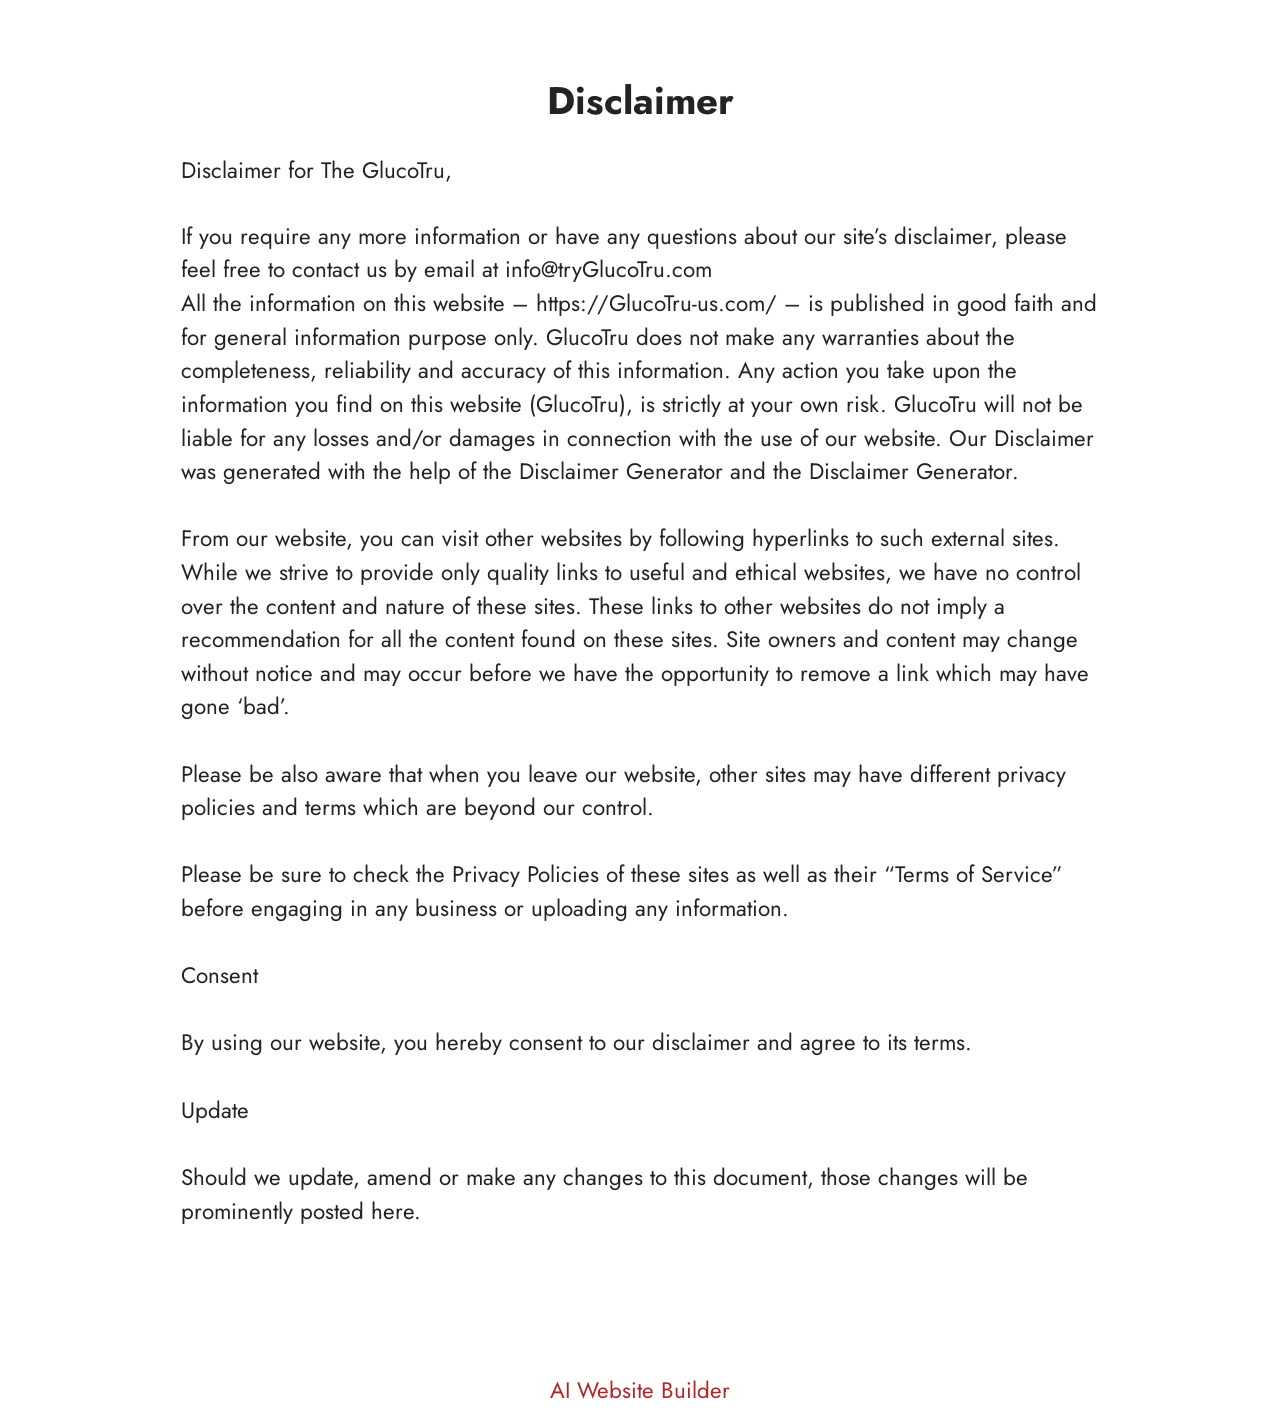
<file: Disclaimer.html>
<!DOCTYPE html>
<html  lang="en">
<head>
  <!-- Site made with Mobirise Website Builder v6.1.12, https://mobirise.com -->
  <meta charset="UTF-8">
  <meta http-equiv="X-UA-Compatible" content="IE=edge">
  <meta name="generator" content="Mobirise v6.1.12, mobirise.com">
  <meta name="twitter:card" content="summary_large_image"/>
  <meta name="twitter:image:src" content="https://www.mind-silence.com/Disclaimer.html">
  <meta property="og:image" content="https://www.mind-silence.com/Disclaimer.html">
  <meta name="twitter:title" content="Disclaimer">
  <meta name="viewport" content="width=device-width, initial-scale=1, minimum-scale=1">
  <link rel="shortcut icon" href="assets/images/genesis-revival-buy-450x450-1.webp" type="image/x-icon">
  <meta name="description" content="Disclaimer For MindSilence">
  
  
  <title>Disclaimer</title>
  <link rel="stylesheet" href="assets/bootstrap/css/bootstrap.min.css">
  <link rel="stylesheet" href="assets/theme/css/style.css">
  <link rel="preload" href="https://fonts.googleapis.com/css?family=Jost:100,200,300,400,500,600,700,800,900,100i,200i,300i,400i,500i,600i,700i,800i,900i&display=swap" as="style" onload="this.onload=null;this.rel='stylesheet'">
  <noscript><link rel="stylesheet" href="https://fonts.googleapis.com/css?family=Jost:100,200,300,400,500,600,700,800,900,100i,200i,300i,400i,500i,600i,700i,800i,900i&display=swap"></noscript>
  <link rel="preload" as="style" href="assets/mobirise/css/mbr-additional.css?v=UQnqEi"><link rel="stylesheet" href="assets/mobirise/css/mbr-additional.css?v=UQnqEi" type="text/css">

  
  
  
</head>
<body>
  
  <section data-bs-version="5.1" class="content5 cid-tBuMj9hDkk" id="content5-1y">
    
    <div class="container">
        <div class="row justify-content-center">
            <div class="col-md-12 col-lg-10">
                <h3 class="mbr-section-title mbr-fonts-style mb-4 display-2">
                    <strong>Disclaimer</strong>
                </h3>
                <h4 class="mbr-section-subtitle mbr-fonts-style mb-4 display-5">Disclaimer for The GlucoTru,</h4>
                <p class="mbr-text mbr-fonts-style display-7">If you require any more information or have any questions about our site’s disclaimer, please feel free to contact us by email at info@tryGlucoTru.com
<br>All the information on this website – https://GlucoTru-us.com/ – is published in good faith and for general information purpose only. GlucoTru does not make any warranties about the completeness, reliability and accuracy of this information. Any action you take upon the information you find on this website (GlucoTru), is strictly at your own risk. GlucoTru will not be liable for any losses and/or damages in connection with the use of our website. Our Disclaimer was generated with the help of the Disclaimer Generator and the Disclaimer Generator.
<br>
<br>From our website, you can visit other websites by following hyperlinks to such external sites. While we strive to provide only quality links to useful and ethical websites, we have no control over the content and nature of these sites. These links to other websites do not imply a recommendation for all the content found on these sites. Site owners and content may change without notice and may occur before we have the opportunity to remove a link which may have gone ‘bad’.
<br>
<br>Please be also aware that when you leave our website, other sites may have different privacy policies and terms which are beyond our control.
<br>
<br>Please be sure to check the Privacy Policies of these sites as well as their “Terms of Service” before engaging in any business or uploading any information.
<br>
<br>Consent
<br>
<br>By using our website, you hereby consent to our disclaimer and agree to its terms.
<br>
<br>Update
<br>
<br>Should we update, amend or make any changes to this document, those changes will be prominently posted here.<br><br></p>
            </div>
        </div>
    </div>
</section><section class="display-7" style="padding: 0;align-items: center;justify-content: center;flex-wrap: wrap;    align-content: center;display: flex;position: relative;height: 4rem;"><a href="https://mobiri.se/4429519" style="flex: 1 1;height: 4rem;position: absolute;width: 100%;z-index: 1;"><img alt="" style="height: 4rem;" src="[data-uri]"></a><p style="margin: 0;text-align: center;" class="display-7">&#8204;</p><a style="z-index:1" href="https://mobirise.com/builder/ai-website-builder.html">AI Website Builder</a></section><script src="assets/bootstrap/js/bootstrap.bundle.min.js"></script>  <script src="assets/smoothscroll/smooth-scroll.js"></script>  <script src="assets/ytplayer/index.js"></script>  <script src="assets/theme/js/script.js"></script>  
  
  
</body>
</html>
</file>
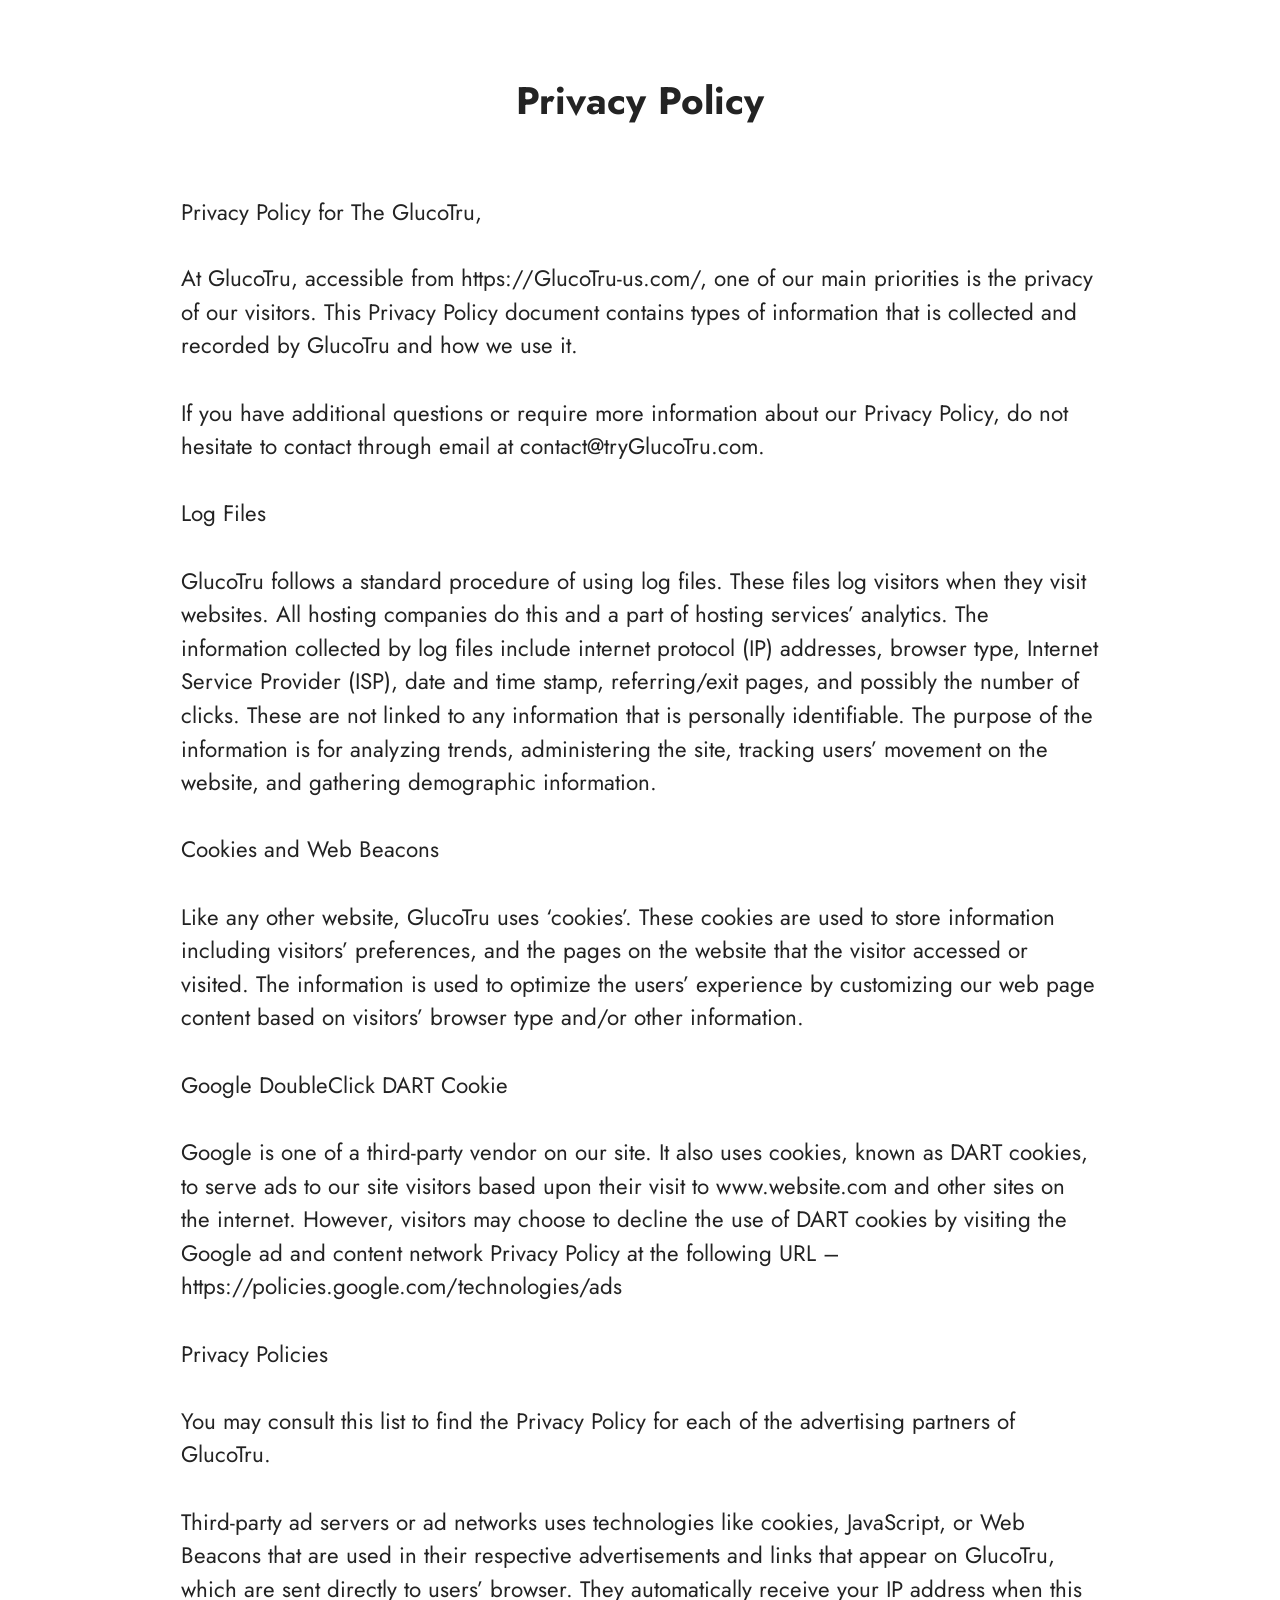
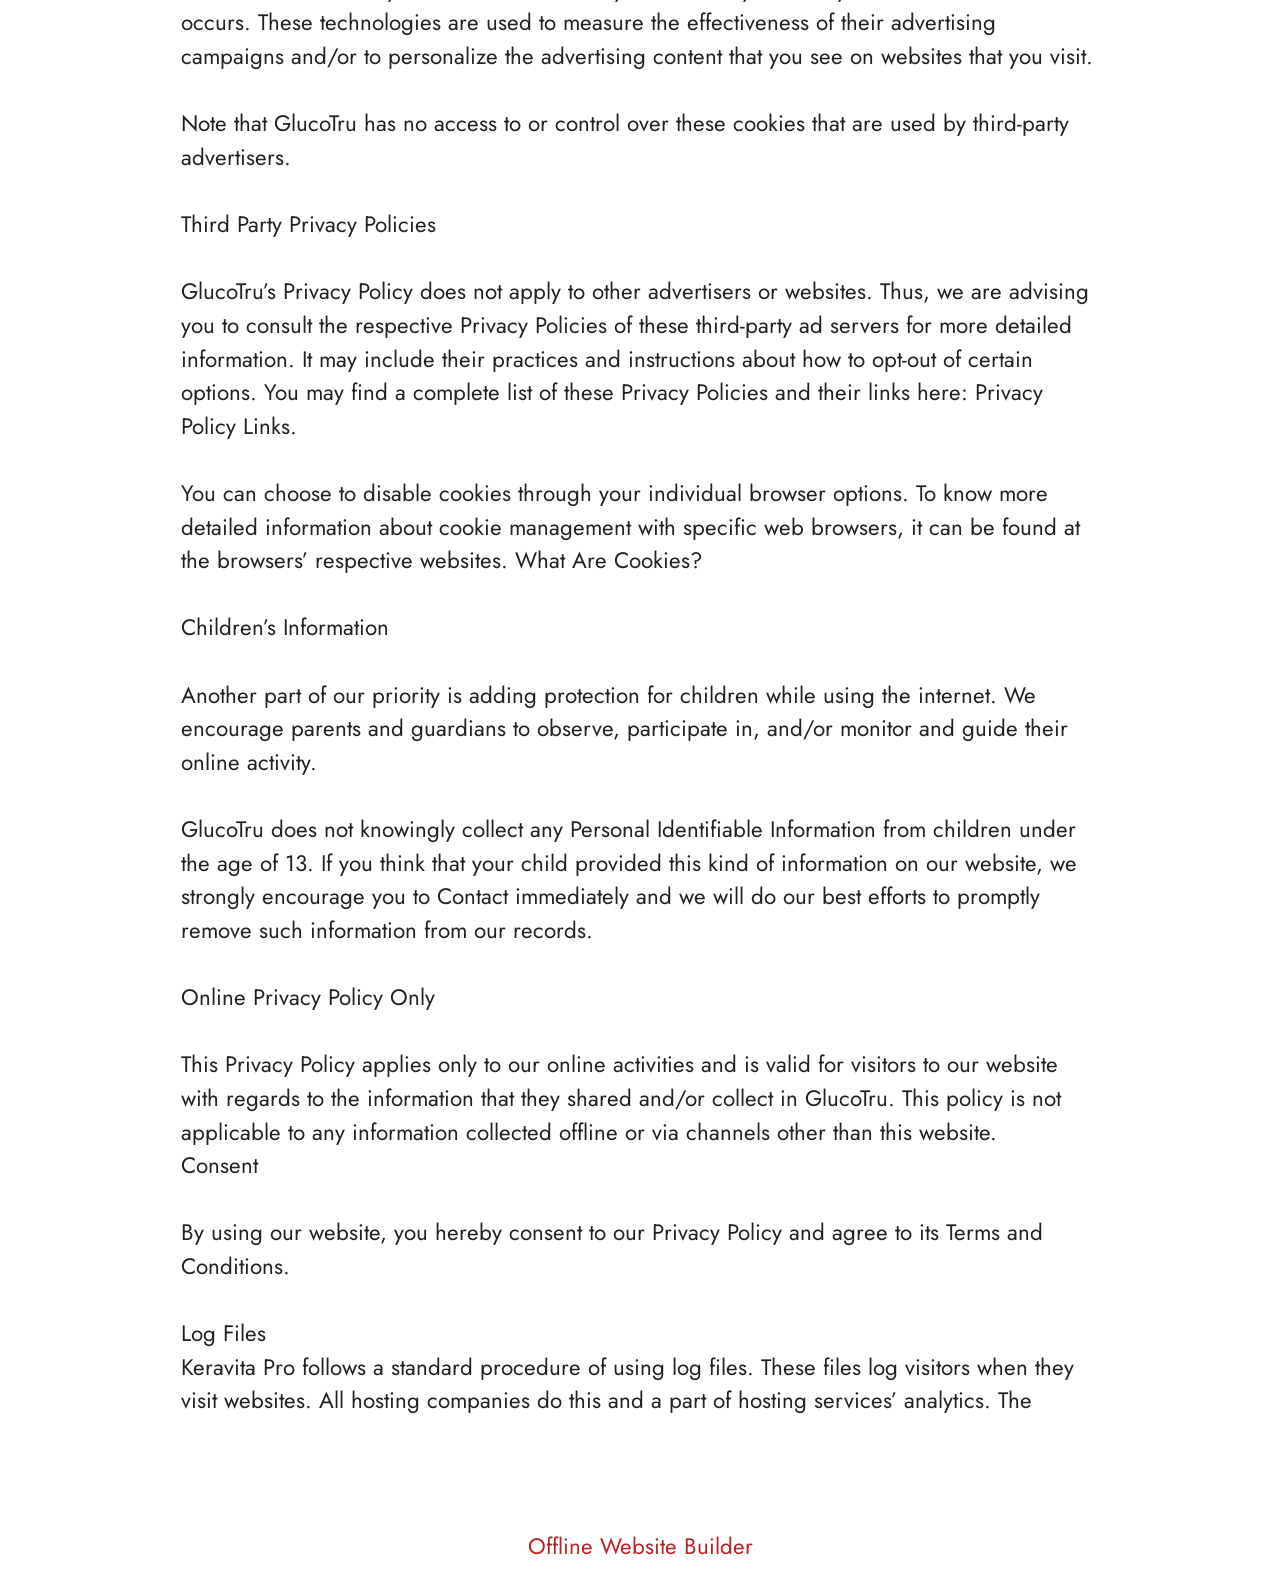
<file: privacy-policy.html>
<!DOCTYPE html>
<html  lang="en">
<head>
  <!-- Site made with Mobirise Website Builder v6.1.12, https://mobirise.com -->
  <meta charset="UTF-8">
  <meta http-equiv="X-UA-Compatible" content="IE=edge">
  <meta name="generator" content="Mobirise v6.1.12, mobirise.com">
  <meta name="twitter:card" content="summary_large_image"/>
  <meta name="twitter:image:src" content="https://getmindsilence.com/byg/privacy.php">
  <meta property="og:image" content="https://getmindsilence.com/byg/privacy.php">
  <meta name="twitter:title" content="Privacy Policy">
  <meta name="viewport" content="width=device-width, initial-scale=1, minimum-scale=1">
  <link rel="shortcut icon" href="assets/images/genesis-revival-buy-450x450-1.webp" type="image/x-icon">
  <meta name="description" content="Privacy Policy For MindSilence">
  
  
  <title>Privacy Policy</title>
  <link rel="stylesheet" href="assets/bootstrap/css/bootstrap.min.css">
  <link rel="stylesheet" href="assets/theme/css/style.css">
  <link rel="preload" href="https://fonts.googleapis.com/css?family=Jost:100,200,300,400,500,600,700,800,900,100i,200i,300i,400i,500i,600i,700i,800i,900i&display=swap" as="style" onload="this.onload=null;this.rel='stylesheet'">
  <noscript><link rel="stylesheet" href="https://fonts.googleapis.com/css?family=Jost:100,200,300,400,500,600,700,800,900,100i,200i,300i,400i,500i,600i,700i,800i,900i&display=swap"></noscript>
  <link rel="preload" as="style" href="assets/mobirise/css/mbr-additional.css?v=qvKrNt"><link rel="stylesheet" href="assets/mobirise/css/mbr-additional.css?v=qvKrNt" type="text/css">

  
  
  
</head>
<body>
  
  <section data-bs-version="5.1" class="content5 cid-tBuMPzdHFY" id="content5-1z">
    
    <div class="container">
        <div class="row justify-content-center">
            <div class="col-md-12 col-lg-10">
                <h3 class="mbr-section-title mbr-fonts-style mb-4 display-2"><strong>Privacy Policy
</strong><div><strong><br></strong></div></h3>
                <h4 class="mbr-section-subtitle mbr-fonts-style mb-4 display-5">Privacy Policy for The GlucoTru,</h4>
                <p class="mbr-text mbr-fonts-style display-7">At GlucoTru, accessible from https://GlucoTru-us.com/, one of our main priorities is the privacy of our visitors. This Privacy Policy document contains types of information that is collected and recorded by GlucoTru and how we use it.
<br>
<br>If you have additional questions or require more information about our Privacy Policy, do not hesitate to contact through email at contact@tryGlucoTru.com.
<br>
<br>Log Files
<br>
<br>GlucoTru follows a standard procedure of using log files. These files log visitors when they visit websites. All hosting companies do this and a part of hosting services’ analytics. The information collected by log files include internet protocol (IP) addresses, browser type, Internet Service Provider (ISP), date and time stamp, referring/exit pages, and possibly the number of clicks. These are not linked to any information that is personally identifiable. The purpose of the information is for analyzing trends, administering the site, tracking users’ movement on the website, and gathering demographic information.
<br>
<br>Cookies and Web Beacons
<br>
<br>Like any other website, GlucoTru uses ‘cookies’. These cookies are used to store information including visitors’ preferences, and the pages on the website that the visitor accessed or visited. The information is used to optimize the users’ experience by customizing our web page content based on visitors’ browser type and/or other information.
<br>
<br>Google DoubleClick DART Cookie
<br>
<br>Google is one of a third-party vendor on our site. It also uses cookies, known as DART cookies, to serve ads to our site visitors based upon their visit to www.website.com and other sites on the internet. However, visitors may choose to decline the use of DART cookies by visiting the Google ad and content network Privacy Policy at the following URL – https://policies.google.com/technologies/ads
<br>
<br>Privacy Policies
<br>
<br>You may consult this list to find the Privacy Policy for each of the advertising partners of GlucoTru.
<br>
<br>Third-party ad servers or ad networks uses technologies like cookies, JavaScript, or Web Beacons that are used in their respective advertisements and links that appear on GlucoTru, which are sent directly to users’ browser. They automatically receive your IP address when this occurs. These technologies are used to measure the effectiveness of their advertising campaigns and/or to personalize the advertising content that you see on websites that you visit.
<br>
<br>Note that GlucoTru has no access to or control over these cookies that are used by third-party advertisers.
<br>
<br>Third Party Privacy Policies
<br>
<br>GlucoTru’s Privacy Policy does not apply to other advertisers or websites. Thus, we are advising you to consult the respective Privacy Policies of these third-party ad servers for more detailed information. It may include their practices and instructions about how to opt-out of certain options. You may find a complete list of these Privacy Policies and their links here: Privacy Policy Links.
<br>
<br>You can choose to disable cookies through your individual browser options. To know more detailed information about cookie management with specific web browsers, it can be found at the browsers’ respective websites. What Are Cookies?
<br>
<br>Children’s Information
<br>
<br>Another part of our priority is adding protection for children while using the internet. We encourage parents and guardians to observe, participate in, and/or monitor and guide their online activity.
<br>
<br>GlucoTru does not knowingly collect any Personal Identifiable Information from children under the age of 13. If you think that your child provided this kind of information on our website, we strongly encourage you to Contact immediately and we will do our best efforts to promptly remove such information from our records.
<br>
<br>Online Privacy Policy Only
<br>
<br>This Privacy Policy applies only to our online activities and is valid for visitors to our website with regards to the information that they shared and/or collect in GlucoTru. This policy is not applicable to any information collected offline or via channels other than this website.
<br>Consent
<br>
<br>By using our website, you hereby consent to our Privacy Policy and agree to its Terms and Conditions.<br>
<br>Log Files
<br>Keravita Pro follows a standard procedure of using log files. These files log visitors when they visit websites. All hosting companies do this and a part of hosting services’ analytics. The&nbsp;</p>
            </div>
        </div>
    </div>
</section><section class="display-7" style="padding: 0;align-items: center;justify-content: center;flex-wrap: wrap;    align-content: center;display: flex;position: relative;height: 4rem;"><a href="https://mobiri.se/4429519" style="flex: 1 1;height: 4rem;position: absolute;width: 100%;z-index: 1;"><img alt="" style="height: 4rem;" src="[data-uri]"></a><p style="margin: 0;text-align: center;" class="display-7">&#8204;</p><a style="z-index:1" href="https://mobirise.com/offline-website-builder.html">Offline Website Builder</a></section><script src="assets/bootstrap/js/bootstrap.bundle.min.js"></script>  <script src="assets/smoothscroll/smooth-scroll.js"></script>  <script src="assets/ytplayer/index.js"></script>  <script src="assets/theme/js/script.js"></script>  
  
  
</body>
</html>
</file>
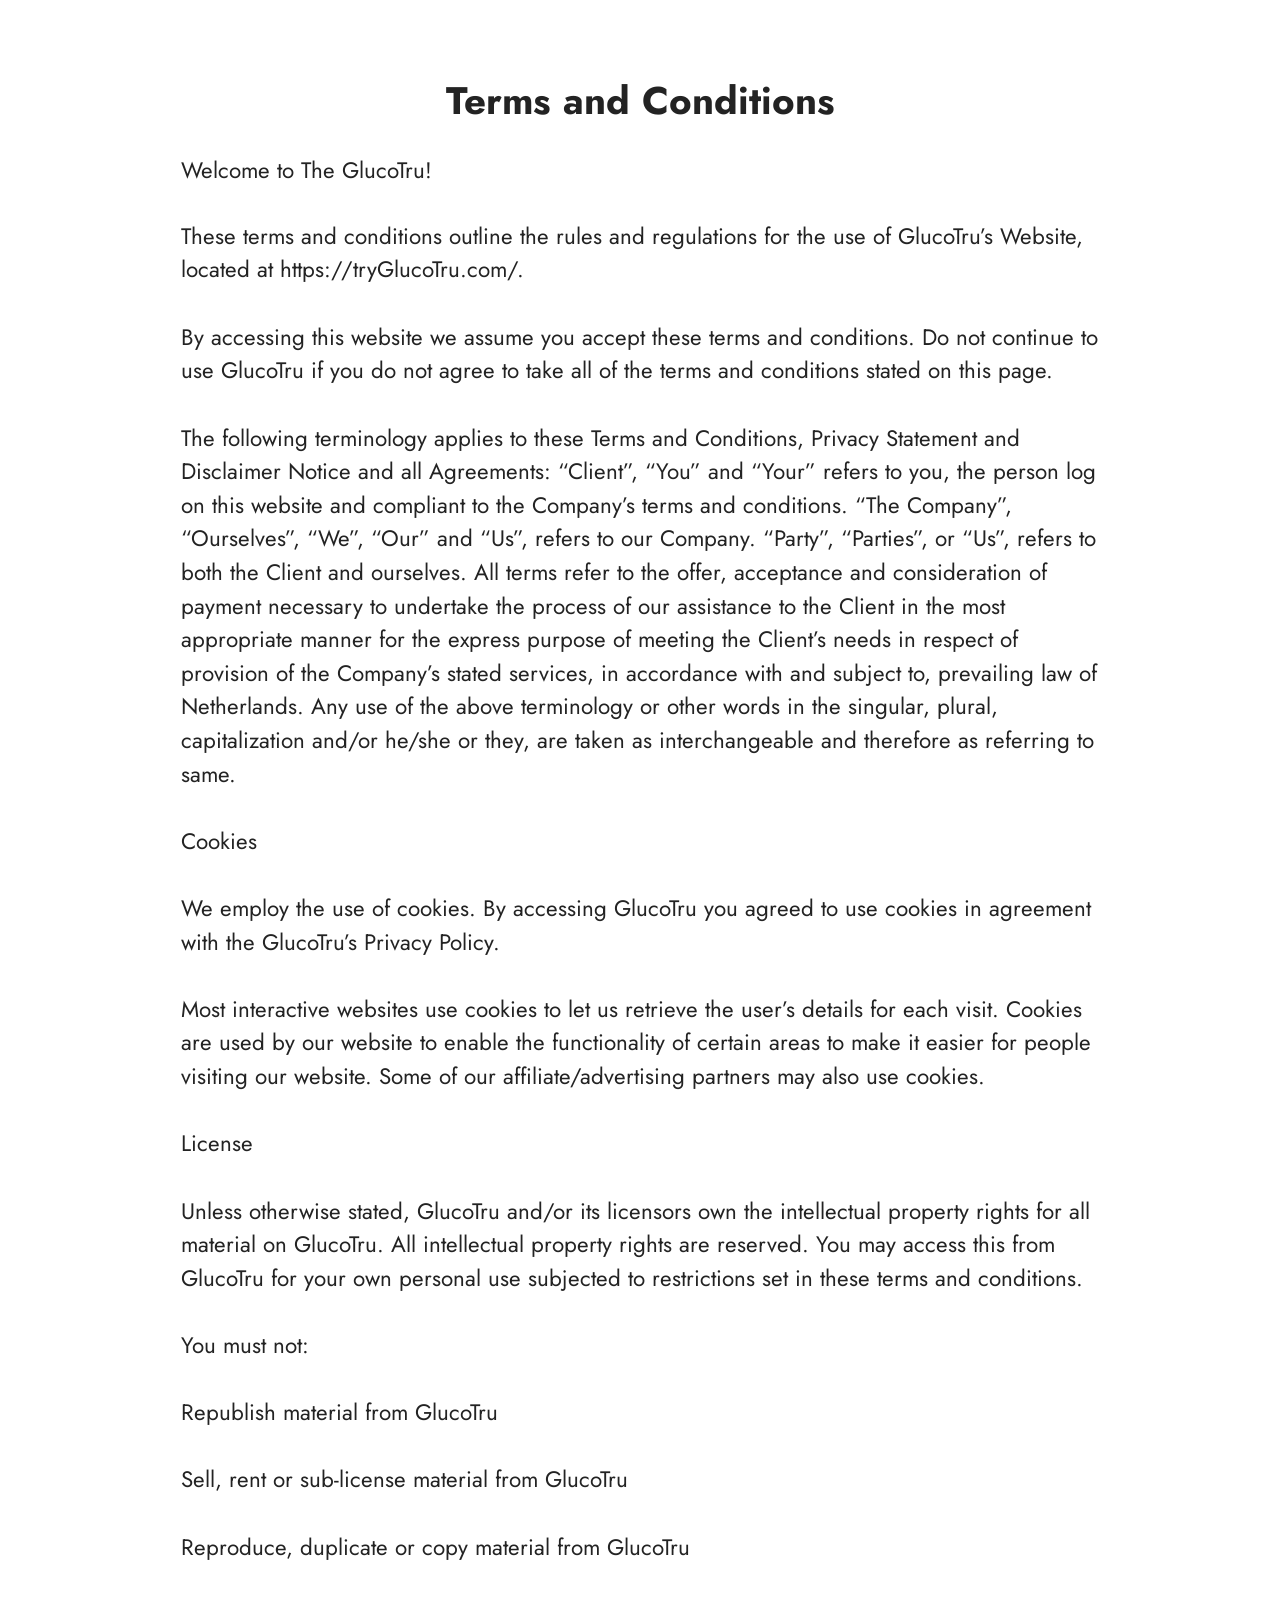
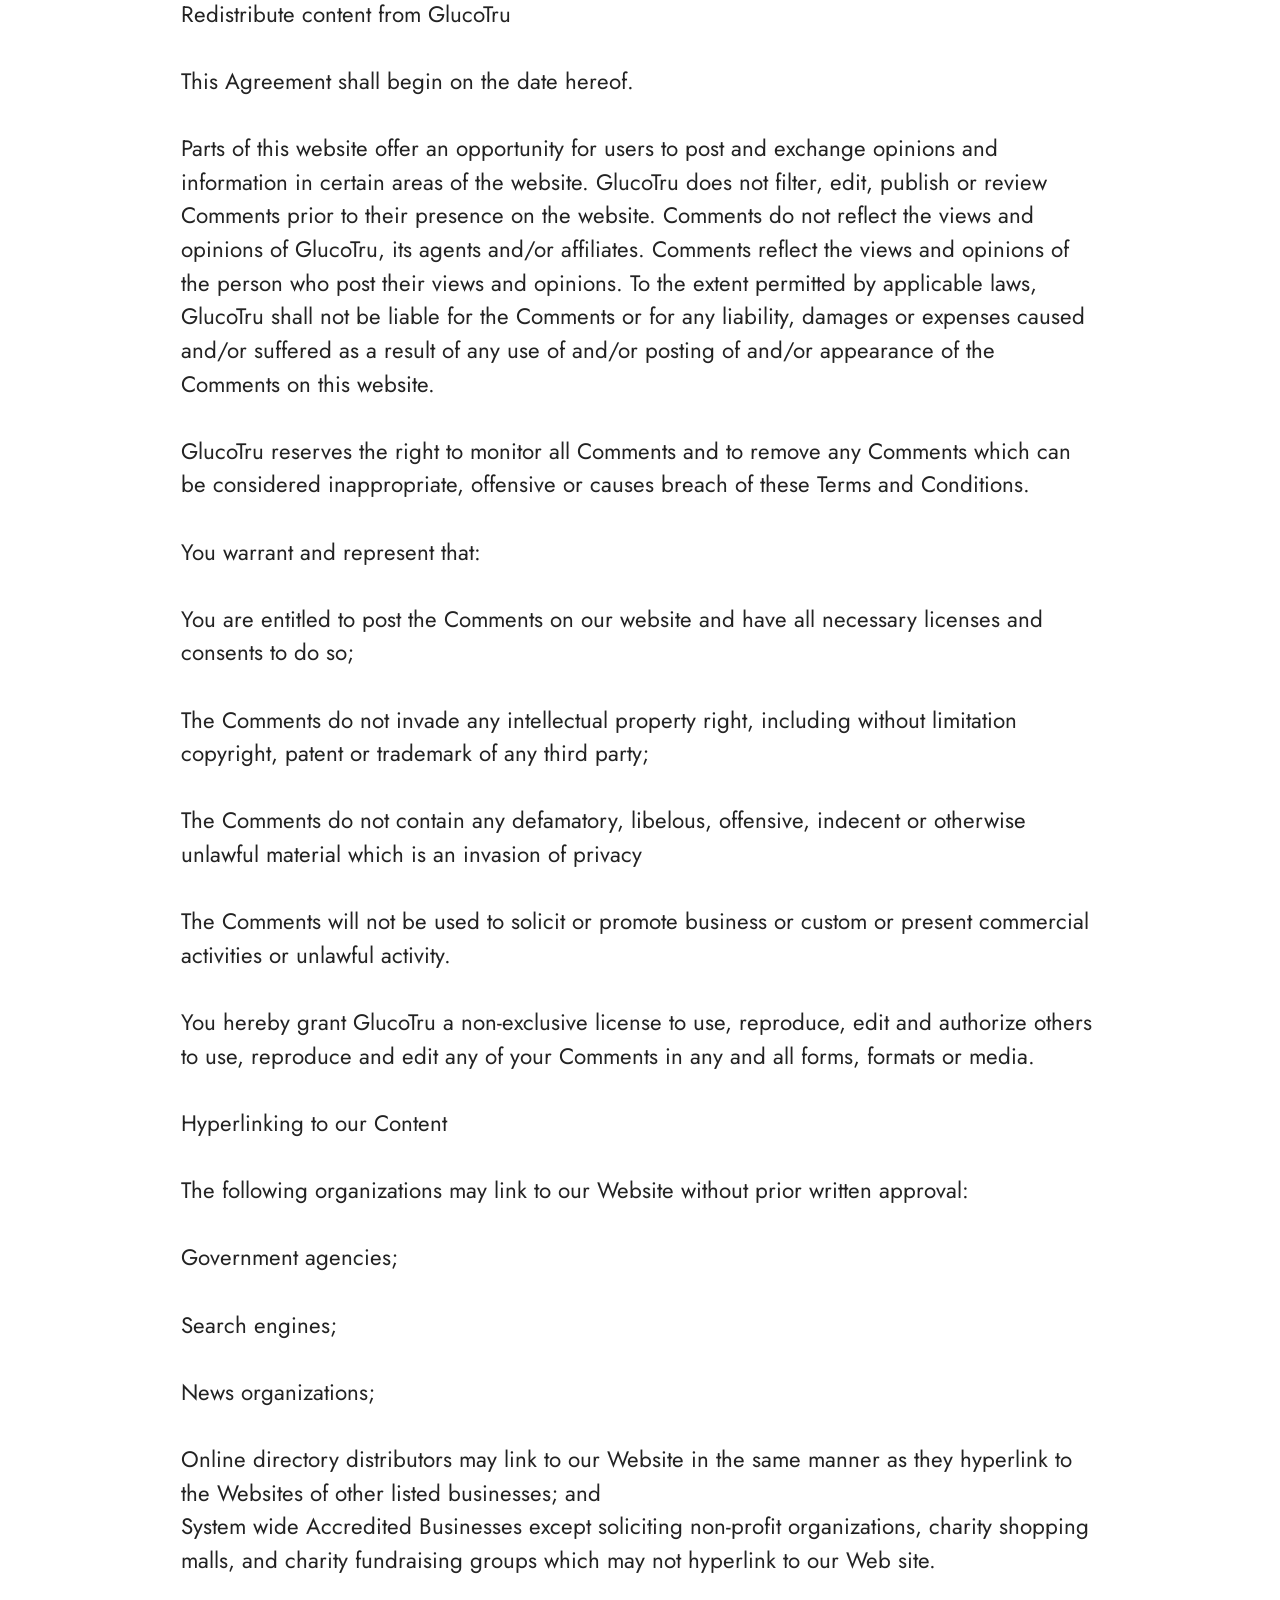
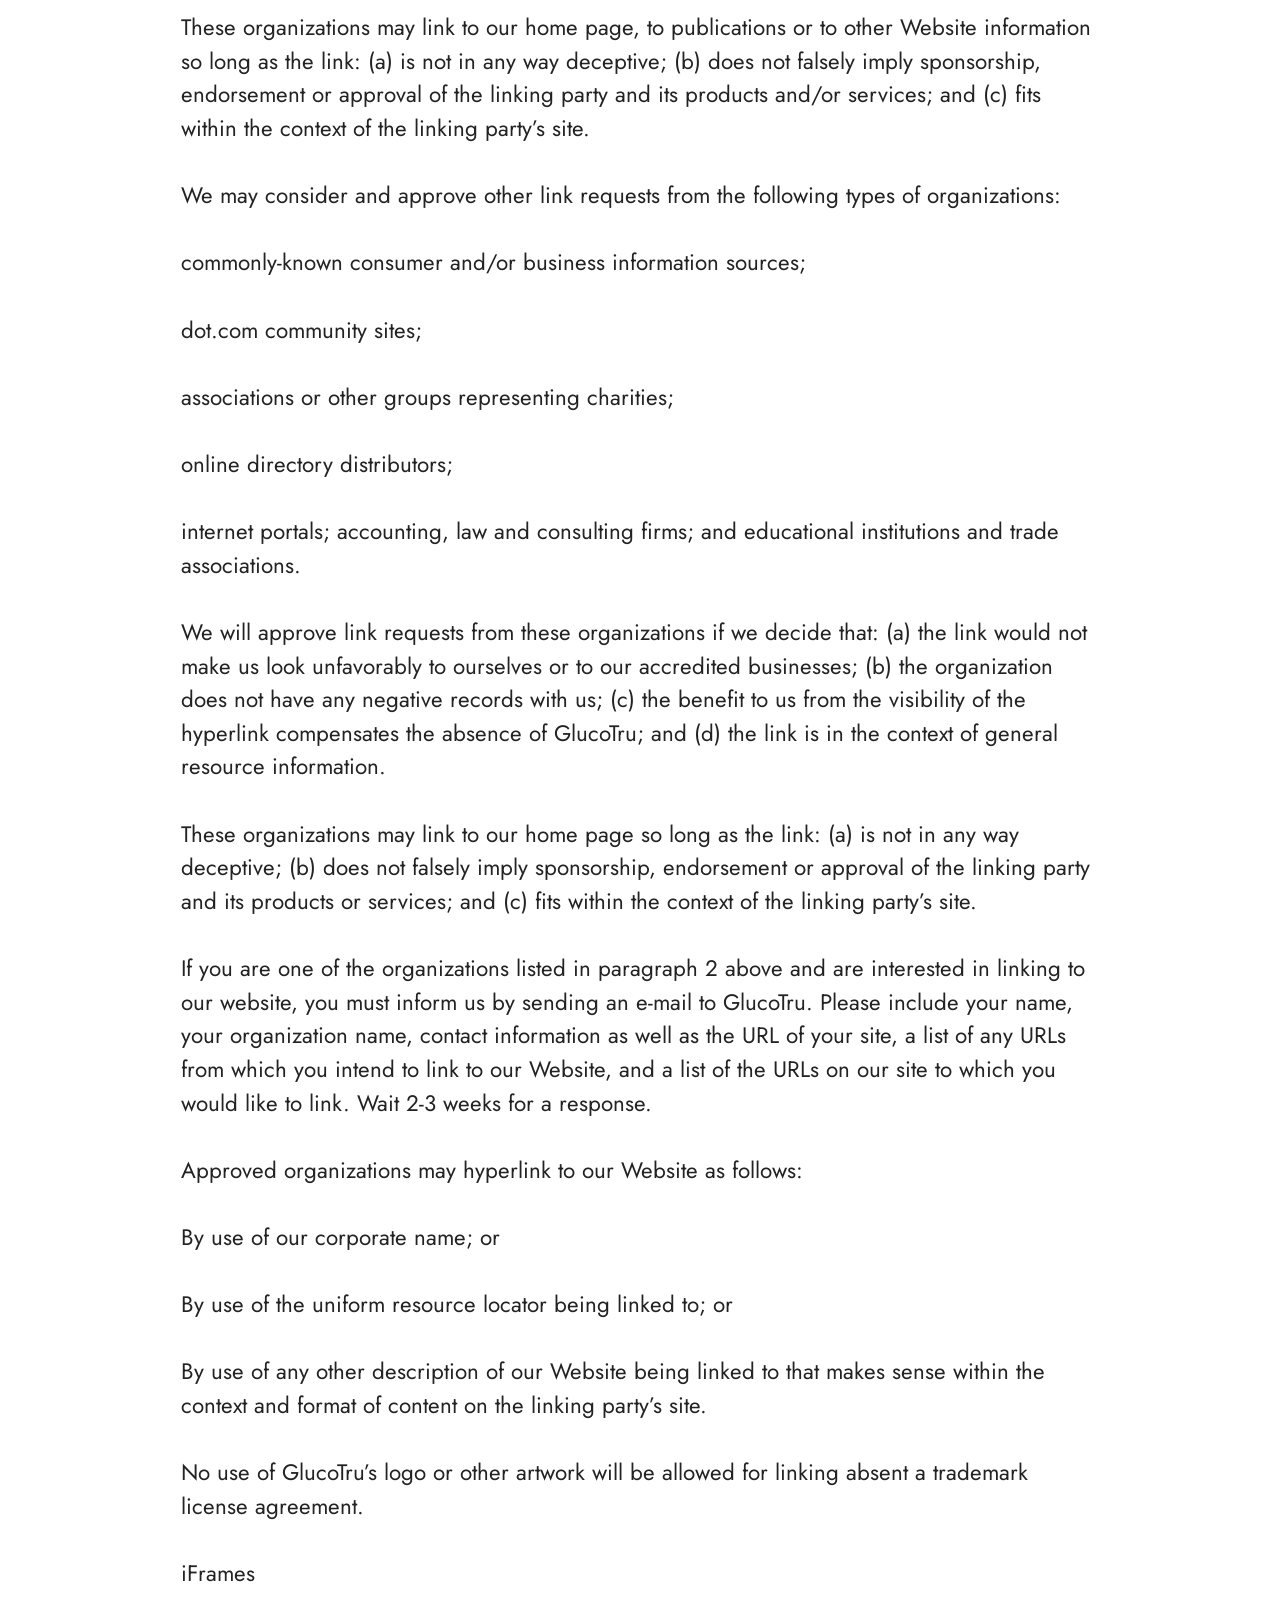
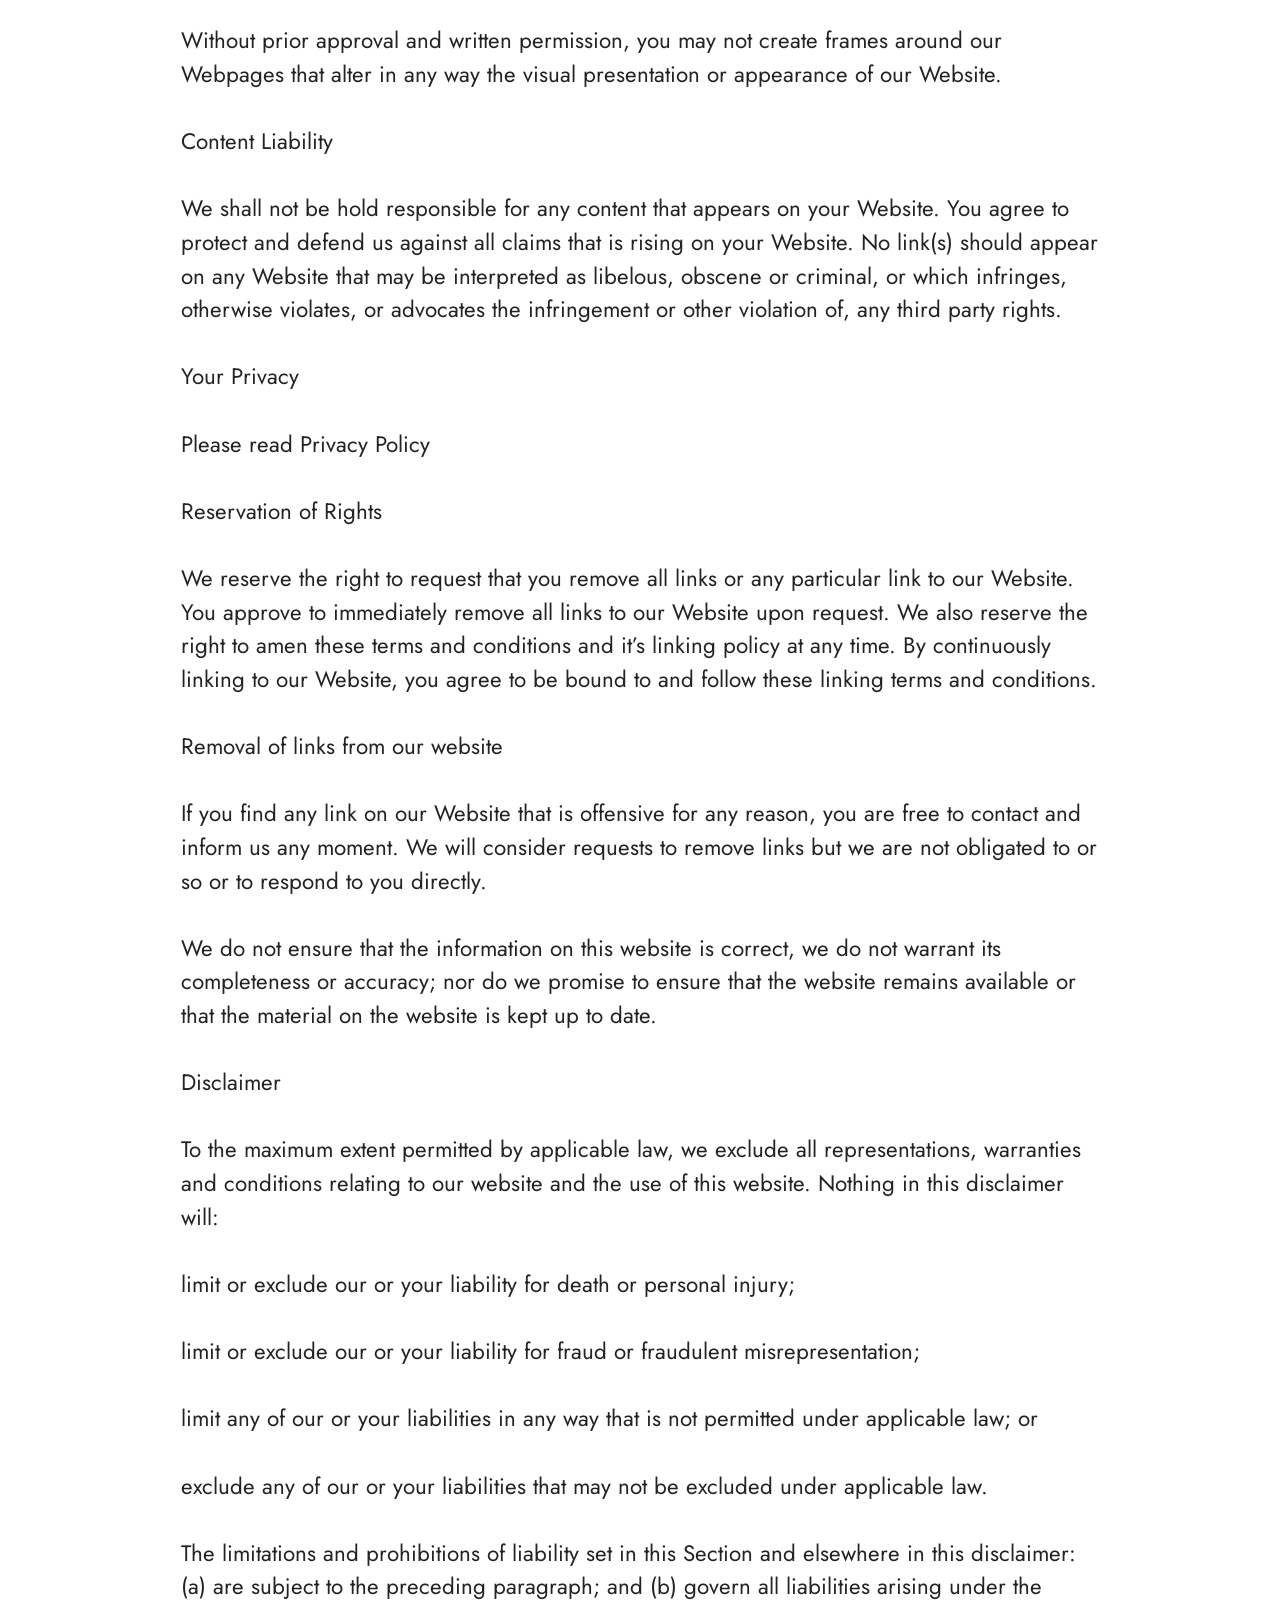
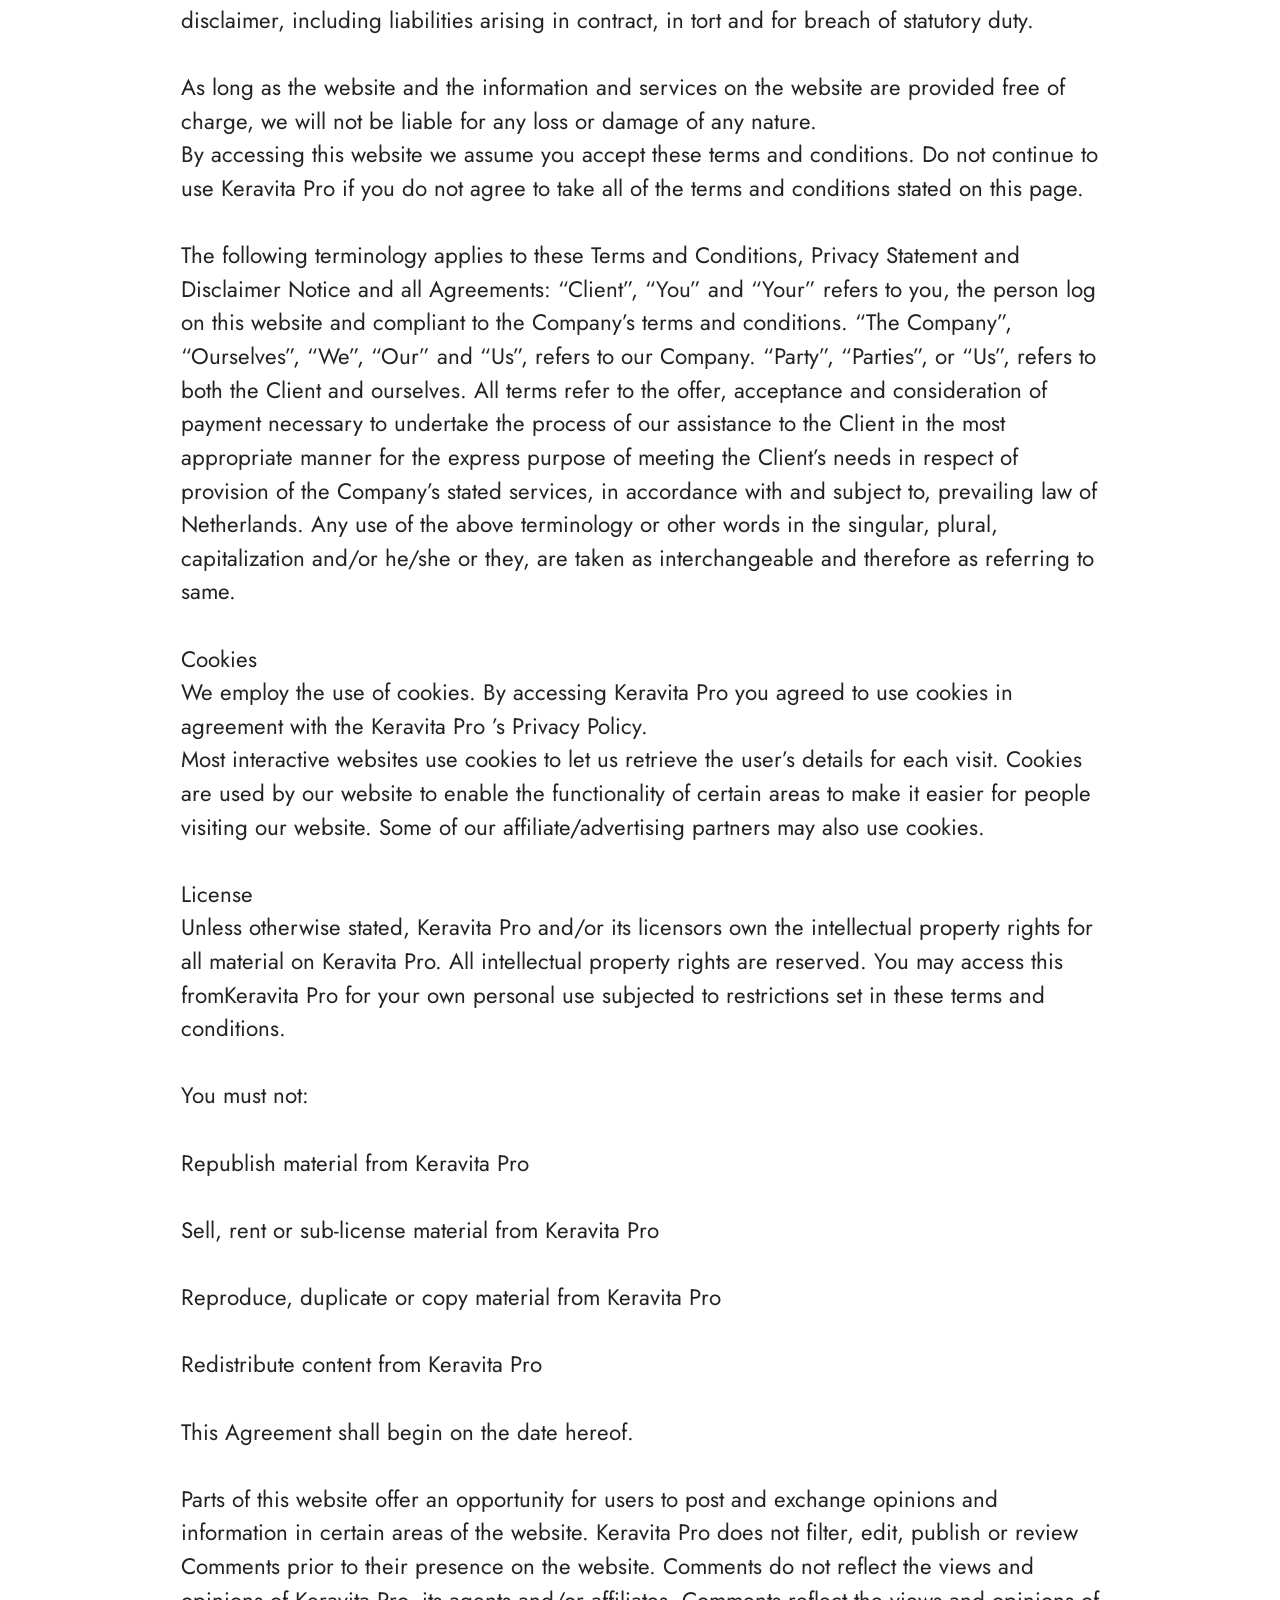
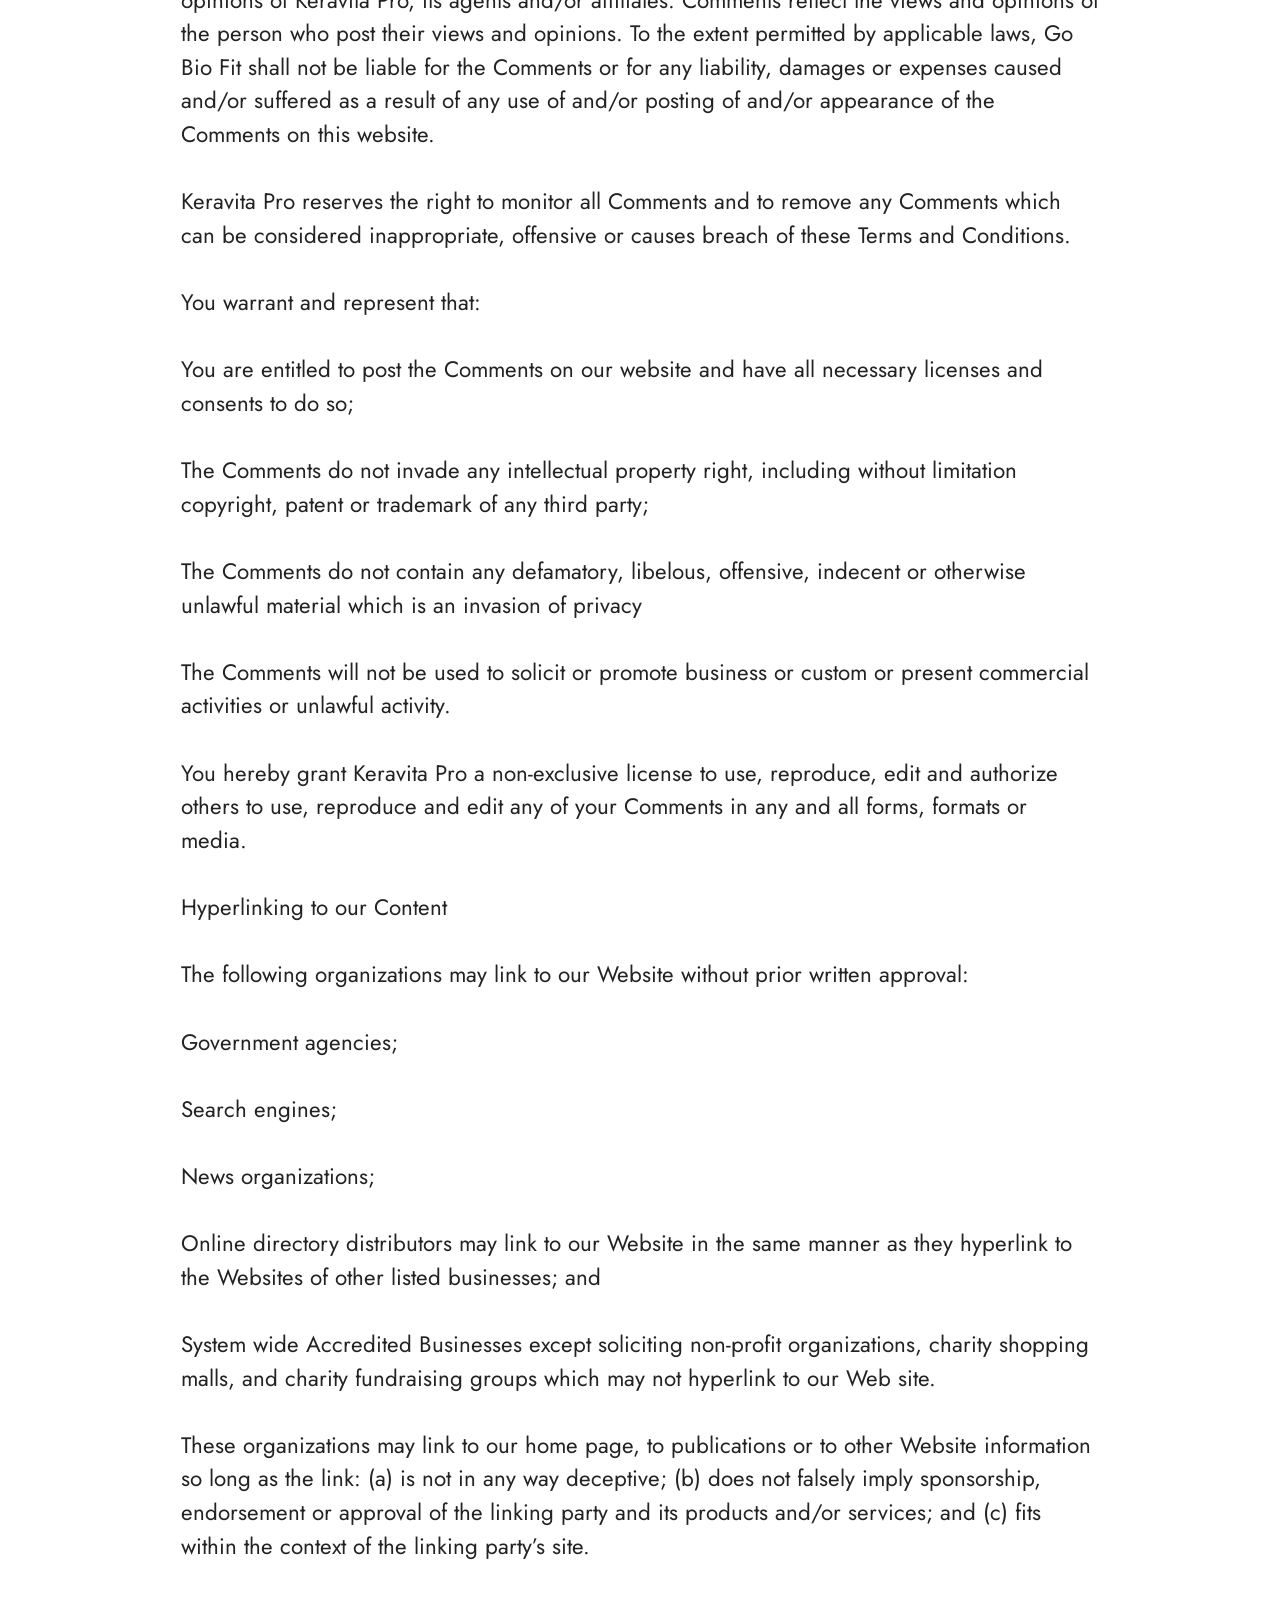
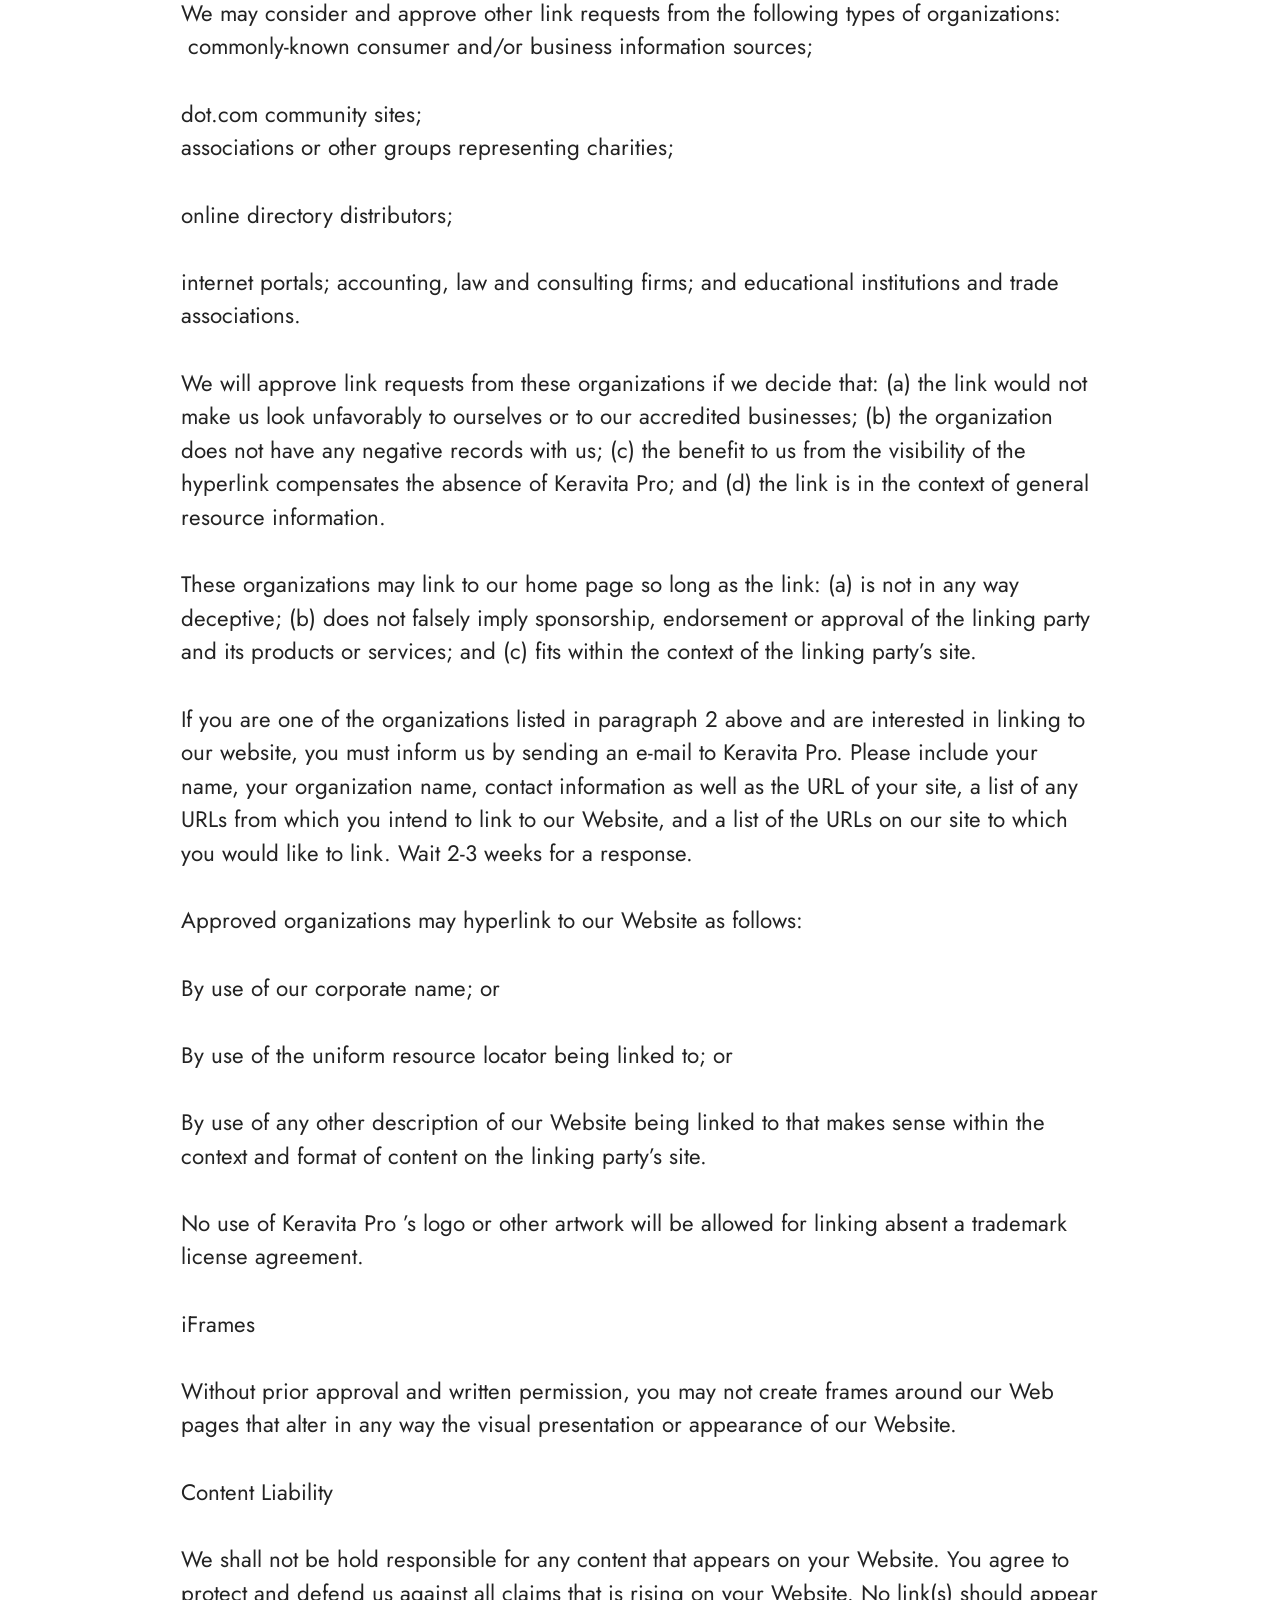
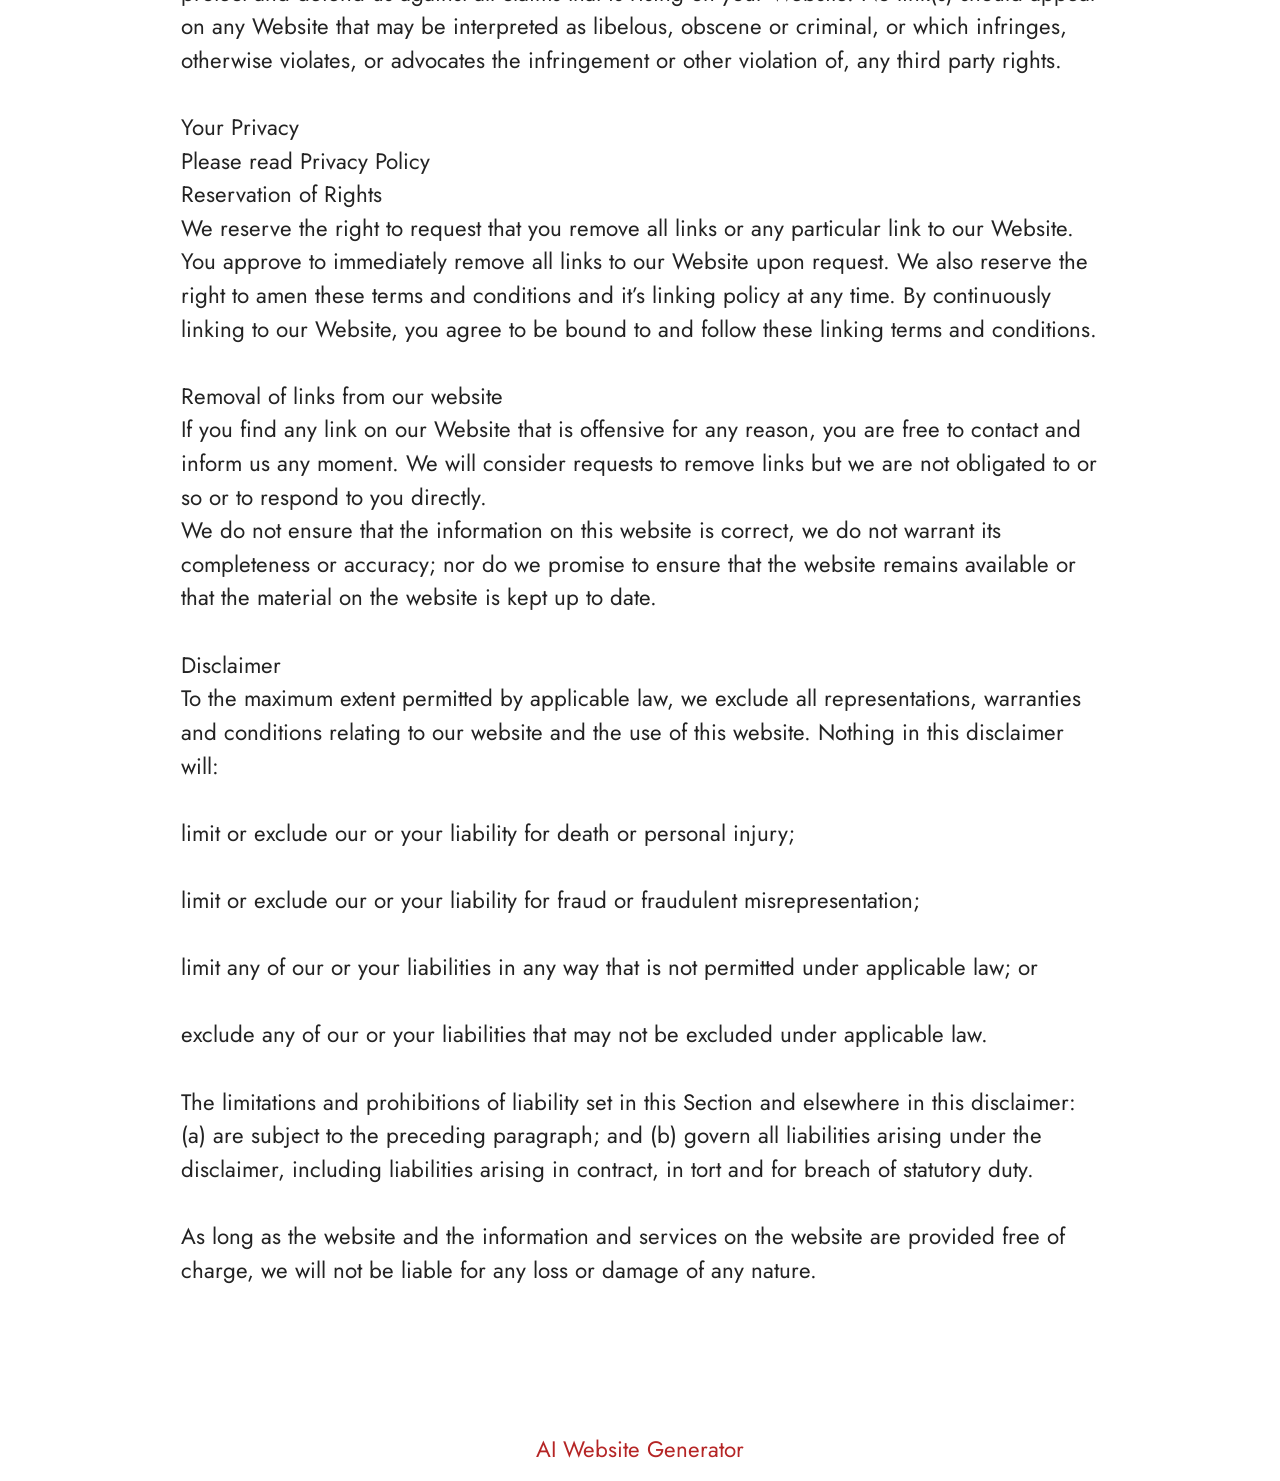
<file: Terms.html>
<!DOCTYPE html>
<html  lang="en">
<head>
  <!-- Site made with Mobirise Website Builder v6.1.12, https://mobirise.com -->
  <meta charset="UTF-8">
  <meta http-equiv="X-UA-Compatible" content="IE=edge">
  <meta name="generator" content="Mobirise v6.1.12, mobirise.com">
  <meta name="twitter:card" content="summary_large_image"/>
  <meta name="twitter:image:src" content="https://getmindsilence.com/byg/terms.php">
  <meta property="og:image" content="https://getmindsilence.com/byg/terms.php">
  <meta name="twitter:title" content="Terms">
  <meta name="viewport" content="width=device-width, initial-scale=1, minimum-scale=1">
  <link rel="shortcut icon" href="assets/images/genesis-revival-buy-450x450-1.webp" type="image/x-icon">
  <meta name="description" content="Terms For MindSilence">
  
  
  <title>Terms</title>
  <link rel="stylesheet" href="assets/bootstrap/css/bootstrap.min.css">
  <link rel="stylesheet" href="assets/theme/css/style.css">
  <link rel="preload" href="https://fonts.googleapis.com/css?family=Jost:100,200,300,400,500,600,700,800,900,100i,200i,300i,400i,500i,600i,700i,800i,900i&display=swap" as="style" onload="this.onload=null;this.rel='stylesheet'">
  <noscript><link rel="stylesheet" href="https://fonts.googleapis.com/css?family=Jost:100,200,300,400,500,600,700,800,900,100i,200i,300i,400i,500i,600i,700i,800i,900i&display=swap"></noscript>
  <link rel="preload" as="style" href="assets/mobirise/css/mbr-additional.css?v=LJAh4I"><link rel="stylesheet" href="assets/mobirise/css/mbr-additional.css?v=LJAh4I" type="text/css">

  
  
  
</head>
<body>
  
  <section data-bs-version="5.1" class="content5 cid-tBuOj1XZ1f" id="content5-20">
    
    <div class="container">
        <div class="row justify-content-center">
            <div class="col-md-12 col-lg-10">
                <h3 class="mbr-section-title mbr-fonts-style mb-4 display-2"><strong>Terms and Conditions</strong></h3>
                <h4 class="mbr-section-subtitle mbr-fonts-style mb-4 display-5">Welcome to The GlucoTru!</h4>
                <p class="mbr-text mbr-fonts-style display-7">These terms and conditions outline the rules and regulations for the use of GlucoTru’s Website, located at https://tryGlucoTru.com/.
<br>
<br>By accessing this website we assume you accept these terms and conditions. Do not continue to use GlucoTru if you do not agree to take all of the terms and conditions stated on this page.
<br>
<br>The following terminology applies to these Terms and Conditions, Privacy Statement and Disclaimer Notice and all Agreements: “Client”, “You” and “Your” refers to you, the person log on this website and compliant to the Company’s terms and conditions. “The Company”, “Ourselves”, “We”, “Our” and “Us”, refers to our Company. “Party”, “Parties”, or “Us”, refers to both the Client and ourselves. All terms refer to the offer, acceptance and consideration of payment necessary to undertake the process of our assistance to the Client in the most appropriate manner for the express purpose of meeting the Client’s needs in respect of provision of the Company’s stated services, in accordance with and subject to, prevailing law of Netherlands. Any use of the above terminology or other words in the singular, plural, capitalization and/or he/she or they, are taken as interchangeable and therefore as referring to same.
<br>
<br>Cookies
<br>
<br>We employ the use of cookies. By accessing GlucoTru you agreed to use cookies in agreement with the GlucoTru’s Privacy Policy.
<br>
<br>Most interactive websites use cookies to let us retrieve the user’s details for each visit. Cookies are used by our website to enable the functionality of certain areas to make it easier for people visiting our website. Some of our affiliate/advertising partners may also use cookies.
<br>
<br>License
<br>
<br>Unless otherwise stated, GlucoTru and/or its licensors own the intellectual property rights for all material on GlucoTru. All intellectual property rights are reserved. You may access this from GlucoTru for your own personal use subjected to restrictions set in these terms and conditions.
<br>
<br>You must not:
<br>
<br>Republish material from GlucoTru
<br>
<br>Sell, rent or sub-license material from GlucoTru
<br>
<br>Reproduce, duplicate or copy material from GlucoTru
<br>
<br>Redistribute content from GlucoTru
<br>
<br>This Agreement shall begin on the date hereof.
<br>
<br>Parts of this website offer an opportunity for users to post and exchange opinions and information in certain areas of the website. GlucoTru does not filter, edit, publish or review Comments prior to their presence on the website. Comments do not reflect the views and opinions of GlucoTru, its agents and/or affiliates. Comments reflect the views and opinions of the person who post their views and opinions. To the extent permitted by applicable laws, GlucoTru shall not be liable for the Comments or for any liability, damages or expenses caused and/or suffered as a result of any use of and/or posting of and/or appearance of the Comments on this website.
<br>
<br>GlucoTru reserves the right to monitor all Comments and to remove any Comments which can be considered inappropriate, offensive or causes breach of these Terms and Conditions.
<br>
<br>You warrant and represent that:
<br>
<br>You are entitled to post the Comments on our website and have all necessary licenses and consents to do so;
<br>
<br>The Comments do not invade any intellectual property right, including without limitation copyright, patent or trademark of any third party;
<br>
<br>The Comments do not contain any defamatory, libelous, offensive, indecent or otherwise unlawful material which is an invasion of privacy
<br>
<br>The Comments will not be used to solicit or promote business or custom or present commercial activities or unlawful activity.
<br>
<br>You hereby grant GlucoTru a non-exclusive license to use, reproduce, edit and authorize others to use, reproduce and edit any of your Comments in any and all forms, formats or media.
<br>
<br>Hyperlinking to our Content
<br>
<br>The following organizations may link to our Website without prior written approval:
<br>
<br>Government agencies;
<br>
<br>Search engines;
<br>
<br>News organizations;
<br>
<br>Online directory distributors may link to our Website in the same manner as they hyperlink to the Websites of other listed businesses; and
<br>System wide Accredited Businesses except soliciting non-profit organizations, charity shopping malls, and charity fundraising groups which may not hyperlink to our Web site.
<br>
<br>These organizations may link to our home page, to publications or to other Website information so long as the link: (a) is not in any way deceptive; (b) does not falsely imply sponsorship, endorsement or approval of the linking party and its products and/or services; and (c) fits within the context of the linking party’s site.
<br>
<br>We may consider and approve other link requests from the following types of organizations:
<br>
<br>commonly-known consumer and/or business information sources;
<br>
<br>dot.com community sites;
<br>
<br>associations or other groups representing charities;
<br>
<br>online directory distributors;
<br>
<br>internet portals; accounting, law and consulting firms; and educational institutions and trade associations.
<br>
<br>We will approve link requests from these organizations if we decide that: (a) the link would not make us look unfavorably to ourselves or to our accredited businesses; (b) the organization does not have any negative records with us; (c) the benefit to us from the visibility of the hyperlink compensates the absence of GlucoTru; and (d) the link is in the context of general resource information.
<br>
<br>These organizations may link to our home page so long as the link: (a) is not in any way deceptive; (b) does not falsely imply sponsorship, endorsement or approval of the linking party and its products or services; and (c) fits within the context of the linking party’s site.
<br>
<br>If you are one of the organizations listed in paragraph 2 above and are interested in linking to our website, you must inform us by sending an e-mail to GlucoTru. Please include your name, your organization name, contact information as well as the URL of your site, a list of any URLs from which you intend to link to our Website, and a list of the URLs on our site to which you would like to link. Wait 2-3 weeks for a response.
<br>
<br>Approved organizations may hyperlink to our Website as follows:
<br>
<br>By use of our corporate name; or
<br>
<br>By use of the uniform resource locator being linked to; or
<br>
<br>By use of any other description of our Website being linked to that makes sense within the context and format of content on the linking party’s site.
<br>
<br>No use of GlucoTru’s logo or other artwork will be allowed for linking absent a trademark license agreement.
<br>
<br>iFrames
<br>
<br>Without prior approval and written permission, you may not create frames around our Webpages that alter in any way the visual presentation or appearance of our Website.
<br>
<br>Content Liability
<br>
<br>We shall not be hold responsible for any content that appears on your Website. You agree to protect and defend us against all claims that is rising on your Website. No link(s) should appear on any Website that may be interpreted as libelous, obscene or criminal, or which infringes, otherwise violates, or advocates the infringement or other violation of, any third party rights.
<br>
<br>Your Privacy
<br>
<br>Please read Privacy Policy
<br>
<br>Reservation of Rights
<br>
<br>We reserve the right to request that you remove all links or any particular link to our Website. You approve to immediately remove all links to our Website upon request. We also reserve the right to amen these terms and conditions and it’s linking policy at any time. By continuously linking to our Website, you agree to be bound to and follow these linking terms and conditions.
<br>
<br>Removal of links from our website
<br>
<br>If you find any link on our Website that is offensive for any reason, you are free to contact and inform us any moment. We will consider requests to remove links but we are not obligated to or so or to respond to you directly.
<br>
<br>We do not ensure that the information on this website is correct, we do not warrant its completeness or accuracy; nor do we promise to ensure that the website remains available or that the material on the website is kept up to date.
<br>
<br>Disclaimer
<br>
<br>To the maximum extent permitted by applicable law, we exclude all representations, warranties and conditions relating to our website and the use of this website. Nothing in this disclaimer will:
<br>
<br>limit or exclude our or your liability for death or personal injury;
<br>
<br>limit or exclude our or your liability for fraud or fraudulent misrepresentation;
<br>
<br>limit any of our or your liabilities in any way that is not permitted under applicable law; or
<br>
<br>exclude any of our or your liabilities that may not be excluded under applicable law.
<br>
<br>The limitations and prohibitions of liability set in this Section and elsewhere in this disclaimer: (a) are subject to the preceding paragraph; and (b) govern all liabilities arising under the disclaimer, including liabilities arising in contract, in tort and for breach of statutory duty.
<br>
<br>As long as the website and the information and services on the website are provided free of charge, we will not be liable for any loss or damage of any nature.<br>By accessing this website we assume you accept these terms and conditions. Do not continue to use Keravita Pro if you do not agree to take all of the terms and conditions stated on this page.
<br><br>The following terminology applies to these Terms and Conditions, Privacy Statement and Disclaimer Notice and all Agreements: “Client”, “You” and “Your” refers to you, the person log on this website and compliant to the Company’s terms and conditions. “The Company”, “Ourselves”, “We”, “Our” and “Us”, refers to our Company. “Party”, “Parties”, or “Us”, refers to both the Client and ourselves. All terms refer to the offer, acceptance and consideration of payment necessary to undertake the process of our assistance to the Client in the most appropriate manner for the express purpose of meeting the Client’s needs in respect of provision of the Company’s stated services, in accordance with and subject to, prevailing law of Netherlands. Any use of the above terminology or other words in the singular, plural, capitalization and/or he/she or they, are taken as interchangeable and therefore as referring to same.
<br><br>Cookies<br>We employ the use of cookies. By accessing Keravita Pro you agreed to use cookies in agreement with the Keravita Pro ’s Privacy Policy.<br>Most interactive websites use cookies to let us retrieve the user’s details for each visit. Cookies are used by our website to enable the functionality of certain areas to make it easier for people visiting our website. Some of our affiliate/advertising partners may also use cookies.
<br><br>License
<br>Unless otherwise stated, Keravita Pro and/or its licensors own the intellectual property rights for all material on Keravita Pro. All intellectual property rights are reserved. You may access this fromKeravita Pro for your own personal use subjected to restrictions set in these terms and conditions.
<br><br>You must not:
<br><br>Republish material from Keravita Pro
<br>
<br>Sell, rent or sub-license material from Keravita Pro
<br><br>Reproduce, duplicate or copy material from Keravita Pro
<br><br>Redistribute content from Keravita Pro
<br><br>This Agreement shall begin on the date hereof.
<br><br>Parts of this website offer an opportunity for users to post and exchange opinions and information in certain areas of the website. Keravita Pro does not filter, edit, publish or review Comments prior to their presence on the website. Comments do not reflect the views and opinions of Keravita Pro, its agents and/or affiliates. Comments reflect the views and opinions of the person who post their views and opinions. To the extent permitted by applicable laws, Go Bio Fit shall not be liable for the Comments or for any liability, damages or expenses caused and/or suffered as a result of any use of and/or posting of and/or appearance of the Comments on this website.
<br>
<br>Keravita Pro reserves the right to monitor all Comments and to remove any Comments which can be considered inappropriate, offensive or causes breach of these Terms and Conditions.
<br><br>You warrant and represent that:
<br>
<br>You are entitled to post the Comments on our website and have all necessary licenses and consents to do so;<br><br>The Comments do not invade any intellectual property right, including without limitation copyright, patent or trademark of any third party;
<br><br>The Comments do not contain any defamatory, libelous, offensive, indecent or otherwise unlawful material which is an invasion of privacy
<br><br>The Comments will not be used to solicit or promote business or custom or present commercial activities or unlawful activity.
<br><br>You hereby grant Keravita Pro a non-exclusive license to use, reproduce, edit and authorize others to use, reproduce and edit any of your Comments in any and all forms, formats or media.
<br><br>Hyperlinking to our Content
<br><br>The following organizations may link to our Website without prior written approval:
<br><br>Government agencies;
<br>
<br>Search engines;
<br><br>News organizations;
<br><br>Online directory distributors may link to our Website in the same manner as they hyperlink to the Websites of other listed businesses; and
<br><br>System wide Accredited Businesses except soliciting non-profit organizations, charity shopping malls, and charity fundraising groups which may not hyperlink to our Web site.
<br><br>These organizations may link to our home page, to publications or to other Website information so long as the link: (a) is not in any way deceptive; (b) does not falsely imply sponsorship, endorsement or approval of the linking party and its products and/or services; and (c) fits within the context of the linking party’s site.
<br><br>We may consider and approve other link requests from the following types of organizations:
<br>&nbsp;commonly-known consumer and/or business information sources;
<br><br>dot.com community sites;
<br>associations or other groups representing charities;<br><br>online directory distributors;
<br><br>internet portals; accounting, law and consulting firms; and educational institutions and trade associations.
<br>
<br>We will approve link requests from these organizations if we decide that: (a) the link would not make us look unfavorably to ourselves or to our accredited businesses; (b) the organization does not have any negative records with us; (c) the benefit to us from the visibility of the hyperlink compensates the absence of Keravita Pro; and (d) the link is in the context of general resource information.
<br><br>These organizations may link to our home page so long as the link: (a) is not in any way deceptive; (b) does not falsely imply sponsorship, endorsement or approval of the linking party and its products or services; and (c) fits within the context of the linking party’s site.
<br>
<br>If you are one of the organizations listed in paragraph 2 above and are interested in linking to our website, you must inform us by sending an e-mail to Keravita Pro. Please include your name, your organization name, contact information as well as the URL of your site, a list of any URLs from which you intend to link to our Website, and a list of the URLs on our site to which you would like to link. Wait 2-3 weeks for a response.
<br><br>Approved organizations may hyperlink to our Website as follows:
<br><br>By use of our corporate name; or
<br><br>By use of the uniform resource locator being linked to; or
<br><br>By use of any other description of our Website being linked to that makes sense within the context and format of content on the linking party’s site.
<br><br>No use of Keravita Pro ’s logo or other artwork will be allowed for linking absent a trademark license agreement.
<br><br>iFrames
<br><br>Without prior approval and written permission, you may not create frames around our Web pages that alter in any way the visual presentation or appearance of our Website.
<br><br>Content Liability
<br><br>We shall not be hold responsible for any content that appears on your Website. You agree to protect and defend us against all claims that is rising on your Website. No link(s) should appear on any Website that may be interpreted as libelous, obscene or criminal, or which infringes, otherwise violates, or advocates the infringement or other violation of, any third party rights.
<br>
<br>Your Privacy
<br>Please read Privacy Policy<br>Reservation of Rights<br>We reserve the right to request that you remove all links or any particular link to our Website. You approve to immediately remove all links to our Website upon request. We also reserve the right to amen these terms and conditions and it’s linking policy at any time. By continuously linking to our Website, you agree to be bound to and follow these linking terms and conditions.
<br><br>Removal of links from our website<br>If you find any link on our Website that is offensive for any reason, you are free to contact and inform us any moment. We will consider requests to remove links but we are not obligated to or so or to respond to you directly.
<br>We do not ensure that the information on this website is correct, we do not warrant its completeness or accuracy; nor do we promise to ensure that the website remains available or that the material on the website is kept up to date.
<br><br>Disclaimer<br>To the maximum extent permitted by applicable law, we exclude all representations, warranties and conditions relating to our website and the use of this website. Nothing in this disclaimer will:
<br>
<br>limit or exclude our or your liability for death or personal injury;
<br><br>limit or exclude our or your liability for fraud or fraudulent misrepresentation;
<br><br>limit any of our or your liabilities in any way that is not permitted under applicable law; or
<br>
<br>exclude any of our or your liabilities that may not be excluded under applicable law.
<br><br>The limitations and prohibitions of liability set in this Section and elsewhere in this disclaimer: (a) are subject to the preceding paragraph; and (b) govern all liabilities arising under the disclaimer, including liabilities arising in contract, in tort and for breach of statutory duty.
<br>
<br>As long as the website and the information and services on the website are provided free of charge, we will not be liable for any loss or damage of any nature.<br><br></p>
            </div>
        </div>
    </div>
</section><section class="display-7" style="padding: 0;align-items: center;justify-content: center;flex-wrap: wrap;    align-content: center;display: flex;position: relative;height: 4rem;"><a href="https://mobiri.se/4429519" style="flex: 1 1;height: 4rem;position: absolute;width: 100%;z-index: 1;"><img alt="" style="height: 4rem;" src="[data-uri]"></a><p style="margin: 0;text-align: center;" class="display-7">&#8204;</p><a style="z-index:1" href="https://mobirise.com/builder/ai-website-generator.html">AI Website Generator</a></section><script src="assets/bootstrap/js/bootstrap.bundle.min.js"></script>  <script src="assets/smoothscroll/smooth-scroll.js"></script>  <script src="assets/ytplayer/index.js"></script>  <script src="assets/theme/js/script.js"></script>  
  
  
</body>
</html>
</file>
<file: assets/web/assets/mobirise-icons2/mobirise2.css>
@font-face {
  font-family: 'Moririse2';
  font-display: swap;
  src:  url('mobirise2.eot?f2bix4');
  src:  url('mobirise2.eot?f2bix4#iefix') format('embedded-opentype'),
    url('mobirise2.woff2?f2bix4') format('woff2'),
    url('mobirise2.woff?f2bix4') format('woff'),
    url('mobirise2.ttf?f2bix4') format('truetype'),
    url('mobirise2.svg?f2bix4#mobirise2') format('svg');
  font-weight: normal;
  font-style: normal;
}

[class^="mobi-"], [class*=" mobi-"] {
  /* use !important to prevent issues with browser extensions that change fonts */
  font-family: 'Moririse2' !important;
  speak: none;
  font-style: normal;
  font-weight: normal;
  font-variant: normal;
  text-transform: none;
  line-height: 1;

  /* Better Font Rendering =========== */
  -webkit-font-smoothing: antialiased;
  -moz-osx-font-smoothing: grayscale;
}

.mobi-mbri-add-submenu:before {
  content: "\e900";
}
.mobi-mbri-alert:before {
  content: "\e901";
}
.mobi-mbri-align-center:before {
  content: "\e902";
}
.mobi-mbri-align-justify:before {
  content: "\e903";
}
.mobi-mbri-align-left:before {
  content: "\e904";
}
.mobi-mbri-align-right:before {
  content: "\e905";
}
.mobi-mbri-android:before {
  content: "\e906";
}
.mobi-mbri-apple:before {
  content: "\e907";
}
.mobi-mbri-arrow-down:before {
  content: "\e908";
}
.mobi-mbri-arrow-next:before {
  content: "\e909";
}
.mobi-mbri-arrow-prev:before {
  content: "\e90a";
}
.mobi-mbri-arrow-up:before {
  content: "\e90b";
}
.mobi-mbri-bold:before {
  content: "\e90c";
}
.mobi-mbri-bookmark:before {
  content: "\e90d";
}
.mobi-mbri-bootstrap:before {
  content: "\e90e";
}
.mobi-mbri-briefcase:before {
  content: "\e90f";
}
.mobi-mbri-browse:before {
  content: "\e910";
}
.mobi-mbri-bulleted-list:before {
  content: "\e911";
}
.mobi-mbri-calendar:before {
  content: "\e912";
}
.mobi-mbri-camera:before {
  content: "\e913";
}
.mobi-mbri-cart-add:before {
  content: "\e914";
}
.mobi-mbri-cart-full:before {
  content: "\e915";
}
.mobi-mbri-cash:before {
  content: "\e916";
}
.mobi-mbri-change-style:before {
  content: "\e917";
}
.mobi-mbri-chat:before {
  content: "\e918";
}
.mobi-mbri-clock:before {
  content: "\e919";
}
.mobi-mbri-close:before {
  content: "\e91a";
}
.mobi-mbri-cloud:before {
  content: "\e91b";
}
.mobi-mbri-code:before {
  content: "\e91c";
}
.mobi-mbri-contact-form:before {
  content: "\e91d";
}
.mobi-mbri-credit-card:before {
  content: "\e91e";
}
.mobi-mbri-cursor-click:before {
  content: "\e91f";
}
.mobi-mbri-cust-feedback:before {
  content: "\e920";
}
.mobi-mbri-database:before {
  content: "\e921";
}
.mobi-mbri-delivery:before {
  content: "\e922";
}
.mobi-mbri-desktop:before {
  content: "\e923";
}
.mobi-mbri-devices:before {
  content: "\e924";
}
.mobi-mbri-down:before {
  content: "\e925";
}
.mobi-mbri-download-2:before {
  content: "\e926";
}
.mobi-mbri-download:before {
  content: "\e927";
}
.mobi-mbri-drag-n-drop-2:before {
  content: "\e928";
}
.mobi-mbri-drag-n-drop:before {
  content: "\e929";
}
.mobi-mbri-edit-2:before {
  content: "\e92a";
}
.mobi-mbri-edit:before {
  content: "\e92b";
}
.mobi-mbri-error:before {
  content: "\e92c";
}
.mobi-mbri-extension:before {
  content: "\e92d";
}
.mobi-mbri-features:before {
  content: "\e92e";
}
.mobi-mbri-file:before {
  content: "\e92f";
}
.mobi-mbri-flag:before {
  content: "\e930";
}
.mobi-mbri-folder:before {
  content: "\e931";
}
.mobi-mbri-gift:before {
  content: "\e932";
}
.mobi-mbri-github:before {
  content: "\e933";
}
.mobi-mbri-globe-2:before {
  content: "\e934";
}
.mobi-mbri-globe:before {
  content: "\e935";
}
.mobi-mbri-growing-chart:before {
  content: "\e936";
}
.mobi-mbri-hearth:before {
  content: "\e937";
}
.mobi-mbri-help:before {
  content: "\e938";
}
.mobi-mbri-home:before {
  content: "\e939";
}
.mobi-mbri-hot-cup:before {
  content: "\e93a";
}
.mobi-mbri-idea:before {
  content: "\e93b";
}
.mobi-mbri-image-gallery:before {
  content: "\e93c";
}
.mobi-mbri-image-slider:before {
  content: "\e93d";
}
.mobi-mbri-info:before {
  content: "\e93e";
}
.mobi-mbri-italic:before {
  content: "\e93f";
}
.mobi-mbri-key:before {
  content: "\e940";
}
.mobi-mbri-laptop:before {
  content: "\e941";
}
.mobi-mbri-layers:before {
  content: "\e942";
}
.mobi-mbri-left-right:before {
  content: "\e943";
}
.mobi-mbri-left:before {
  content: "\e944";
}
.mobi-mbri-letter:before {
  content: "\e945";
}
.mobi-mbri-like:before {
  content: "\e946";
}
.mobi-mbri-link:before {
  content: "\e947";
}
.mobi-mbri-lock:before {
  content: "\e948";
}
.mobi-mbri-login:before {
  content: "\e949";
}
.mobi-mbri-logout:before {
  content: "\e94a";
}
.mobi-mbri-magic-stick:before {
  content: "\e94b";
}
.mobi-mbri-map-pin:before {
  content: "\e94c";
}
.mobi-mbri-menu:before {
  content: "\e94d";
}
.mobi-mbri-mobile-2:before {
  content: "\e94e";
}
.mobi-mbri-mobile-horizontal:before {
  content: "\e94f";
}
.mobi-mbri-mobile:before {
  content: "\e950";
}
.mobi-mbri-mobirise:before {
  content: "\e951";
}
.mobi-mbri-more-horizontal:before {
  content: "\e952";
}
.mobi-mbri-more-vertical:before {
  content: "\e953";
}
.mobi-mbri-music:before {
  content: "\e954";
}
.mobi-mbri-new-file:before {
  content: "\e955";
}
.mobi-mbri-numbered-list:before {
  content: "\e956";
}
.mobi-mbri-opened-folder:before {
  content: "\e957";
}
.mobi-mbri-pages:before {
  content: "\e958";
}
.mobi-mbri-paper-plane:before {
  content: "\e959";
}
.mobi-mbri-paperclip:before {
  content: "\e95a";
}
.mobi-mbri-phone:before {
  content: "\e95b";
}
.mobi-mbri-photo:before {
  content: "\e95c";
}
.mobi-mbri-photos:before {
  content: "\e95d";
}
.mobi-mbri-pin:before {
  content: "\e95e";
}
.mobi-mbri-play:before {
  content: "\e95f";
}
.mobi-mbri-plus:before {
  content: "\e960";
}
.mobi-mbri-preview:before {
  content: "\e961";
}
.mobi-mbri-print:before {
  content: "\e962";
}
.mobi-mbri-protect:before {
  content: "\e963";
}
.mobi-mbri-question:before {
  content: "\e964";
}
.mobi-mbri-quote-left:before {
  content: "\e965";
}
.mobi-mbri-quote-right:before {
  content: "\e966";
}
.mobi-mbri-redo:before {
  content: "\e967";
}
.mobi-mbri-refresh:before {
  content: "\e968";
}
.mobi-mbri-responsive-2:before {
  content: "\e969";
}
.mobi-mbri-responsive:before {
  content: "\e96a";
}
.mobi-mbri-right:before {
  content: "\e96b";
}
.mobi-mbri-rocket:before {
  content: "\e96c";
}
.mobi-mbri-sad-face:before {
  content: "\e96d";
}
.mobi-mbri-sale:before {
  content: "\e96e";
}
.mobi-mbri-save:before {
  content: "\e96f";
}
.mobi-mbri-search:before {
  content: "\e970";
}
.mobi-mbri-setting-2:before {
  content: "\e971";
}
.mobi-mbri-setting-3:before {
  content: "\e972";
}
.mobi-mbri-setting:before {
  content: "\e973";
}
.mobi-mbri-share:before {
  content: "\e974";
}
.mobi-mbri-shopping-bag:before {
  content: "\e975";
}
.mobi-mbri-shopping-basket:before {
  content: "\e976";
}
.mobi-mbri-shopping-cart:before {
  content: "\e977";
}
.mobi-mbri-sites:before {
  content: "\e978";
}
.mobi-mbri-smile-face:before {
  content: "\e979";
}
.mobi-mbri-speed:before {
  content: "\e97a";
}
.mobi-mbri-star:before {
  content: "\e97b";
}
.mobi-mbri-success:before {
  content: "\e97c";
}
.mobi-mbri-sun:before {
  content: "\e97d";
}
.mobi-mbri-sun2:before {
  content: "\e97e";
}
.mobi-mbri-tablet-vertical:before {
  content: "\e97f";
}
.mobi-mbri-tablet:before {
  content: "\e980";
}
.mobi-mbri-target:before {
  content: "\e981";
}
.mobi-mbri-timer:before {
  content: "\e982";
}
.mobi-mbri-to-ftp:before {
  content: "\e983";
}
.mobi-mbri-to-local-drive:before {
  content: "\e984";
}
.mobi-mbri-touch-swipe:before {
  content: "\e985";
}
.mobi-mbri-touch:before {
  content: "\e986";
}
.mobi-mbri-trash:before {
  content: "\e987";
}
.mobi-mbri-underline:before {
  content: "\e988";
}
.mobi-mbri-undo:before {
  content: "\e989";
}
.mobi-mbri-unlink:before {
  content: "\e98a";
}
.mobi-mbri-unlock:before {
  content: "\e98b";
}
.mobi-mbri-up-down:before {
  content: "\e98c";
}
.mobi-mbri-up:before {
  content: "\e98d";
}
.mobi-mbri-update:before {
  content: "\e98e";
}
.mobi-mbri-upload-2:before {
  content: "\e98f";
}
.mobi-mbri-upload:before {
  content: "\e990";
}
.mobi-mbri-user-2:before {
  content: "\e991";
}
.mobi-mbri-user:before {
  content: "\e992";
}
.mobi-mbri-users:before {
  content: "\e993";
}
.mobi-mbri-video-play:before {
  content: "\e994";
}
.mobi-mbri-video:before {
  content: "\e995";
}
.mobi-mbri-watch:before {
  content: "\e996";
}
.mobi-mbri-website-theme-2:before {
  content: "\e997";
}
.mobi-mbri-website-theme:before {
  content: "\e998";
}
.mobi-mbri-wifi:before {
  content: "\e999";
}
.mobi-mbri-windows:before {
  content: "\e99a";
}
.mobi-mbri-zoom-in:before {
  content: "\e99b";
}
.mobi-mbri-zoom-out:before {
  content: "\e99c";
}
</file>
<file: assets/web/assets/mobirise-icons/mobirise-icons.css>
@font-face {
  font-family: 'MobiriseIcons';
  src:  url('mobirise-icons.eot?spat4u');
  src:  url('mobirise-icons.eot?spat4u#iefix') format('embedded-opentype'),
    url('mobirise-icons.woff2?spat4u') format('woff2'),
    url('mobirise-icons.woff?spat4u') format('woff'),
    url('mobirise-icons.ttf?spat4u') format('truetype'),
    url('mobirise-icons.svg?spat4u#MobiriseIcons') format('svg');
  font-weight: normal;
  font-style: normal;
  font-display: swap;
}

[class^="mbri-"], [class*=" mbri-"] {
  /* use !important to prevent issues with browser extensions that change fonts */
  font-family: MobiriseIcons !important;
  speak: none;
  font-style: normal;
  font-weight: normal;
  font-variant: normal;
  text-transform: none;
  line-height: 1;

  /* Better Font Rendering =========== */
  -webkit-font-smoothing: antialiased;
  -moz-osx-font-smoothing: grayscale;
}

.mbri-add-submenu:before {
  content: "\e900";
}
.mbri-alert:before {
  content: "\e901";
}
.mbri-align-center:before {
  content: "\e902";
}
.mbri-align-justify:before {
  content: "\e903";
}
.mbri-align-left:before {
  content: "\e904";
}
.mbri-align-right:before {
  content: "\e905";
}
.mbri-android:before {
  content: "\e906";
}
.mbri-apple:before {
  content: "\e907";
}
.mbri-arrow-down:before {
  content: "\e908";
}
.mbri-arrow-next:before {
  content: "\e909";
}
.mbri-arrow-prev:before {
  content: "\e90a";
}
.mbri-arrow-up:before {
  content: "\e90b";
}
.mbri-bold:before {
  content: "\e90c";
}
.mbri-bookmark:before {
  content: "\e90d";
}
.mbri-bootstrap:before {
  content: "\e90e";
}
.mbri-briefcase:before {
  content: "\e90f";
}
.mbri-browse:before {
  content: "\e910";
}
.mbri-bulleted-list:before {
  content: "\e911";
}
.mbri-calendar:before {
  content: "\e912";
}
.mbri-camera:before {
  content: "\e913";
}
.mbri-cart-add:before {
  content: "\e914";
}
.mbri-cart-full:before {
  content: "\e915";
}
.mbri-cash:before {
  content: "\e916";
}
.mbri-change-style:before {
  content: "\e917";
}
.mbri-chat:before {
  content: "\e918";
}
.mbri-clock:before {
  content: "\e919";
}
.mbri-close:before {
  content: "\e91a";
}
.mbri-cloud:before {
  content: "\e91b";
}
.mbri-code:before {
  content: "\e91c";
}
.mbri-contact-form:before {
  content: "\e91d";
}
.mbri-credit-card:before {
  content: "\e91e";
}
.mbri-cursor-click:before {
  content: "\e91f";
}
.mbri-cust-feedback:before {
  content: "\e920";
}
.mbri-database:before {
  content: "\e921";
}
.mbri-delivery:before {
  content: "\e922";
}
.mbri-desktop:before {
  content: "\e923";
}
.mbri-devices:before {
  content: "\e924";
}
.mbri-down:before {
  content: "\e925";
}
.mbri-download:before {
  content: "\e989";
}
.mbri-drag-n-drop:before {
  content: "\e927";
}
.mbri-drag-n-drop2:before {
  content: "\e928";
}
.mbri-edit:before {
  content: "\e929";
}
.mbri-edit2:before {
  content: "\e92a";
}
.mbri-error:before {
  content: "\e92b";
}
.mbri-extension:before {
  content: "\e92c";
}
.mbri-features:before {
  content: "\e92d";
}
.mbri-file:before {
  content: "\e92e";
}
.mbri-flag:before {
  content: "\e92f";
}
.mbri-folder:before {
  content: "\e930";
}
.mbri-gift:before {
  content: "\e931";
}
.mbri-github:before {
  content: "\e932";
}
.mbri-globe:before {
  content: "\e933";
}
.mbri-globe-2:before {
  content: "\e934";
}
.mbri-growing-chart:before {
  content: "\e935";
}
.mbri-hearth:before {
  content: "\e936";
}
.mbri-help:before {
  content: "\e937";
}
.mbri-home:before {
  content: "\e938";
}
.mbri-hot-cup:before {
  content: "\e939";
}
.mbri-idea:before {
  content: "\e93a";
}
.mbri-image-gallery:before {
  content: "\e93b";
}
.mbri-image-slider:before {
  content: "\e93c";
}
.mbri-info:before {
  content: "\e93d";
}
.mbri-italic:before {
  content: "\e93e";
}
.mbri-key:before {
  content: "\e93f";
}
.mbri-laptop:before {
  content: "\e940";
}
.mbri-layers:before {
  content: "\e941";
}
.mbri-left-right:before {
  content: "\e942";
}
.mbri-left:before {
  content: "\e943";
}
.mbri-letter:before {
  content: "\e944";
}
.mbri-like:before {
  content: "\e945";
}
.mbri-link:before {
  content: "\e946";
}
.mbri-lock:before {
  content: "\e947";
}
.mbri-login:before {
  content: "\e948";
}
.mbri-logout:before {
  content: "\e949";
}
.mbri-magic-stick:before {
  content: "\e94a";
}
.mbri-map-pin:before {
  content: "\e94b";
}
.mbri-menu:before {
  content: "\e94c";
}
.mbri-mobile:before {
  content: "\e94d";
}
.mbri-mobile2:before {
  content: "\e94e";
}
.mbri-mobirise:before {
  content: "\e94f";
}
.mbri-more-horizontal:before {
  content: "\e950";
}
.mbri-more-vertical:before {
  content: "\e951";
}
.mbri-music:before {
  content: "\e952";
}
.mbri-new-file:before {
  content: "\e953";
}
.mbri-numbered-list:before {
  content: "\e954";
}
.mbri-opened-folder:before {
  content: "\e955";
}
.mbri-pages:before {
  content: "\e956";
}
.mbri-paper-plane:before {
  content: "\e957";
}
.mbri-paperclip:before {
  content: "\e958";
}
.mbri-photo:before {
  content: "\e959";
}
.mbri-photos:before {
  content: "\e95a";
}
.mbri-pin:before {
  content: "\e95b";
}
.mbri-play:before {
  content: "\e95c";
}
.mbri-plus:before {
  content: "\e95d";
}
.mbri-preview:before {
  content: "\e95e";
}
.mbri-print:before {
  content: "\e95f";
}
.mbri-protect:before {
  content: "\e960";
}
.mbri-question:before {
  content: "\e961";
}
.mbri-quote-left:before {
  content: "\e962";
}
.mbri-quote-right:before {
  content: "\e963";
}
.mbri-refresh:before {
  content: "\e964";
}
.mbri-responsive:before {
  content: "\e965";
}
.mbri-right:before {
  content: "\e966";
}
.mbri-rocket:before {
  content: "\e967";
}
.mbri-sad-face:before {
  content: "\e968";
}
.mbri-sale:before {
  content: "\e969";
}
.mbri-save:before {
  content: "\e96a";
}
.mbri-search:before {
  content: "\e96b";
}
.mbri-setting:before {
  content: "\e96c";
}
.mbri-setting2:before {
  content: "\e96d";
}
.mbri-setting3:before {
  content: "\e96e";
}
.mbri-share:before {
  content: "\e96f";
}
.mbri-shopping-bag:before {
  content: "\e970";
}
.mbri-shopping-basket:before {
  content: "\e971";
}
.mbri-shopping-cart:before {
  content: "\e972";
}
.mbri-sites:before {
  content: "\e973";
}
.mbri-smile-face:before {
  content: "\e974";
}
.mbri-speed:before {
  content: "\e975";
}
.mbri-star:before {
  content: "\e976";
}
.mbri-success:before {
  content: "\e977";
}
.mbri-sun:before {
  content: "\e978";
}
.mbri-sun2:before {
  content: "\e979";
}
.mbri-tablet:before {
  content: "\e97a";
}
.mbri-tablet-vertical:before {
  content: "\e97b";
}
.mbri-target:before {
  content: "\e97c";
}
.mbri-timer:before {
  content: "\e97d";
}
.mbri-to-ftp:before {
  content: "\e97e";
}
.mbri-to-local-drive:before {
  content: "\e97f";
}
.mbri-touch-swipe:before {
  content: "\e980";
}
.mbri-touch:before {
  content: "\e981";
}
.mbri-trash:before {
  content: "\e982";
}
.mbri-underline:before {
  content: "\e983";
}
.mbri-unlink:before {
  content: "\e984";
}
.mbri-unlock:before {
  content: "\e985";
}
.mbri-up-down:before {
  content: "\e986";
}
.mbri-up:before {
  content: "\e987";
}
.mbri-update:before {
  content: "\e988";
}
.mbri-upload:before {
 content: "\e926"; 
}
.mbri-user:before {
  content: "\e98a";
}
.mbri-user2:before {
  content: "\e98b";
}
.mbri-users:before {
  content: "\e98c";
}
.mbri-video:before {
  content: "\e98d";
}
.mbri-video-play:before {
  content: "\e98e";
}
.mbri-watch:before {
  content: "\e98f";
}
.mbri-website-theme:before {
  content: "\e990";
}
.mbri-wifi:before {
  content: "\e991";
}
.mbri-windows:before {
  content: "\e992";
}
.mbri-zoom-out:before {
  content: "\e993";
}
.mbri-redo:before {
  content: "\e994";
}
.mbri-undo:before {
  content: "\e995";
}
</file>
<file: assets/dropdown/css/style.css>
.navbar-dropdown {
  left: 0;
  padding: 0;
  position: absolute;
  right: 0;
  top: 0;
  transition: all 0.45s ease;
  z-index: 1030;
  background: #282828; }
  .navbar-dropdown .navbar-logo {
    margin-right: 0.8rem;
    transition: margin 0.3s ease-in-out;
    vertical-align: middle; }
    .navbar-dropdown .navbar-logo img {
      height: 3.125rem;
      transition: all 0.3s ease-in-out; }
    .navbar-dropdown .navbar-logo.mbr-iconfont {
      font-size: 3.125rem;
      line-height: 3.125rem; }
  .navbar-dropdown .navbar-caption {
    font-weight: 700;
    white-space: normal;
    vertical-align: -4px;
    line-height: 3.125rem !important; }
    .navbar-dropdown .navbar-caption, .navbar-dropdown .navbar-caption:hover {
      color: inherit;
      text-decoration: none; }
  .navbar-dropdown .mbr-iconfont + .navbar-caption {
    vertical-align: -1px; }
  .navbar-dropdown.navbar-fixed-top {
    position: fixed; }
  .navbar-dropdown .navbar-brand span {
    vertical-align: -4px; }
  .navbar-dropdown.bg-color.transparent {
    background: none; }
  .navbar-dropdown.navbar-short .navbar-brand {
    padding: 0.625rem 0; }
    .navbar-dropdown.navbar-short .navbar-brand span {
      vertical-align: -1px; }
  .navbar-dropdown.navbar-short .navbar-caption {
    line-height: 2.375rem !important;
    vertical-align: -2px; }
  .navbar-dropdown.navbar-short .navbar-logo {
    margin-right: 0.5rem; }
    .navbar-dropdown.navbar-short .navbar-logo img {
      height: 2.375rem; }
    .navbar-dropdown.navbar-short .navbar-logo.mbr-iconfont {
      font-size: 2.375rem;
      line-height: 2.375rem; }
  .navbar-dropdown.navbar-short .mbr-table-cell {
    height: 3.625rem; }
  .navbar-dropdown .navbar-close {
    left: 0.6875rem;
    position: fixed;
    top: 0.75rem;
    z-index: 1000; }
  .navbar-dropdown .hamburger-icon {
    content: "";
    display: inline-block;
    vertical-align: middle;
    width: 16px;
    -webkit-box-shadow: 0 -6px 0 1px #282828,0 0 0 1px #282828,0 6px 0 1px #282828;
    -moz-box-shadow: 0 -6px 0 1px #282828,0 0 0 1px #282828,0 6px 0 1px #282828;
    box-shadow: 0 -6px 0 1px #282828,0 0 0 1px #282828,0 6px 0 1px #282828; }

.dropdown-menu .dropdown-toggle[data-toggle="dropdown-submenu"]::after {
  border-bottom: 0.35em solid transparent;
  border-left: 0.35em solid;
  border-right: 0;
  border-top: 0.35em solid transparent;
  margin-left: 0.3rem; }

.dropdown-menu .dropdown-item:focus {
  outline: 0; }

.nav-dropdown {
  font-size: 0.75rem;
  font-weight: 500;
  height: auto !important; }
  .nav-dropdown .nav-btn {
    padding-left: 1rem; }
  .nav-dropdown .link {
    margin: .667em 1.667em;
    font-weight: 500;
    padding: 0;
    transition: color .2s ease-in-out; }
    .nav-dropdown .link.dropdown-toggle {
      margin-right: 2.583em; }
      .nav-dropdown .link.dropdown-toggle::after {
        margin-left: .25rem;
        border-top: 0.35em solid;
        border-right: 0.35em solid transparent;
        border-left: 0.35em solid transparent;
        border-bottom: 0; }
      .nav-dropdown .link.dropdown-toggle[aria-expanded="true"] {
        margin: 0;
        padding: 0.667em 3.263em  0.667em 1.667em; }
  .nav-dropdown .link::after,
  .nav-dropdown .dropdown-item::after {
    color: inherit; }
  .nav-dropdown .btn {
    font-size: 0.75rem;
    font-weight: 700;
    letter-spacing: 0;
    margin-bottom: 0;
    padding-left: 1.25rem;
    padding-right: 1.25rem; }
  .nav-dropdown .dropdown-menu {
    border-radius: 0;
    border: 0;
    left: 0;
    margin: 0;
    padding-bottom: 1.25rem;
    padding-top: 1.25rem;
    position: relative; }
  .nav-dropdown .dropdown-submenu {
    margin-left: 0.125rem;
    top: 0; }
  .nav-dropdown .dropdown-item {
    font-weight: 500;
    line-height: 2;
    padding: 0.3846em 4.615em 0.3846em 1.5385em;
    position: relative;
    transition: color .2s ease-in-out, background-color .2s ease-in-out; }
    .nav-dropdown .dropdown-item::after {
      margin-top: -0.3077em;
      position: absolute;
      right: 1.1538em;
      top: 50%; }
    .nav-dropdown .dropdown-item:focus, .nav-dropdown .dropdown-item:hover {
      background: none; }

@media (max-width: 767px) {
  .nav-dropdown.navbar-toggleable-sm {
    bottom: 0;
    display: none;
    left: 0;
    overflow-x: hidden;
    position: fixed;
    top: 0;
    transform: translateX(-100%);
    -ms-transform: translateX(-100%);
    -webkit-transform: translateX(-100%);
    width: 18.75rem;
    z-index: 999; } }
.nav-dropdown.navbar-toggleable-xl {
  bottom: 0;
  display: none;
  left: 0;
  overflow-x: hidden;
  position: fixed;
  top: 0;
  transform: translateX(-100%);
  -ms-transform: translateX(-100%);
  -webkit-transform: translateX(-100%);
  width: 18.75rem;
  z-index: 999; }

.nav-dropdown-sm {
  display: block !important;
  overflow-x: hidden;
  overflow: auto;
  padding-top: 3.875rem; }
  .nav-dropdown-sm::after {
    content: "";
    display: block;
    height: 3rem;
    width: 100%; }
  .nav-dropdown-sm.collapse.in ~ .navbar-close {
    display: block !important; }
  .nav-dropdown-sm.collapsing, .nav-dropdown-sm.collapse.in {
    transform: translateX(0);
    -ms-transform: translateX(0);
    -webkit-transform: translateX(0);
    transition: all 0.25s ease-out;
    -webkit-transition: all 0.25s ease-out;
    background: #282828; }
  .nav-dropdown-sm.collapsing[aria-expanded="false"] {
    transform: translateX(-100%);
    -ms-transform: translateX(-100%);
    -webkit-transform: translateX(-100%); }
  .nav-dropdown-sm .nav-item {
    display: block;
    margin-left: 0 !important;
    padding-left: 0; }
  .nav-dropdown-sm .link,
  .nav-dropdown-sm .dropdown-item {
    border-top: 1px dotted rgba(255, 255, 255, 0.1);
    font-size: 0.8125rem;
    line-height: 1.6;
    margin: 0 !important;
    padding: 0.875rem 2.4rem 0.875rem 1.5625rem !important;
    position: relative;
    white-space: normal; }
    .nav-dropdown-sm .link:focus, .nav-dropdown-sm .link:hover,
    .nav-dropdown-sm .dropdown-item:focus,
    .nav-dropdown-sm .dropdown-item:hover {
      background: rgba(0, 0, 0, 0.2) !important;
      color: #c0a375; }
  .nav-dropdown-sm .nav-btn {
    position: relative;
    padding: 1.5625rem 1.5625rem 0 1.5625rem; }
    .nav-dropdown-sm .nav-btn::before {
      border-top: 1px dotted rgba(255, 255, 255, 0.1);
      content: "";
      left: 0;
      position: absolute;
      top: 0;
      width: 100%; }
    .nav-dropdown-sm .nav-btn + .nav-btn {
      padding-top: 0.625rem; }
      .nav-dropdown-sm .nav-btn + .nav-btn::before {
        display: none; }
  .nav-dropdown-sm .btn {
    padding: 0.625rem 0; }
  .nav-dropdown-sm .dropdown-toggle[data-toggle="dropdown-submenu"]::after {
    margin-left: .25rem;
    border-top: 0.35em solid;
    border-right: 0.35em solid transparent;
    border-left: 0.35em solid transparent;
    border-bottom: 0; }
  .nav-dropdown-sm .dropdown-toggle[data-toggle="dropdown-submenu"][aria-expanded="true"]::after {
    border-top: 0;
    border-right: 0.35em solid transparent;
    border-left: 0.35em solid transparent;
    border-bottom: 0.35em solid; }
  .nav-dropdown-sm .dropdown-menu {
    margin: 0;
    padding: 0;
    position: relative;
    top: 0;
    left: 0;
    width: 100%;
    border: 0;
    float: none;
    border-radius: 0;
    background: none; }
  .nav-dropdown-sm .dropdown-submenu {
    left: 100%;
    margin-left: 0.125rem;
    margin-top: -1.25rem;
    top: 0; }

.navbar-toggleable-sm .nav-dropdown .dropdown-menu {
  position: absolute; }

.navbar-toggleable-sm .nav-dropdown .dropdown-submenu {
  left: 100%;
  margin-left: 0.125rem;
  margin-top: -1.25rem;
  top: 0; }

.navbar-toggleable-sm.opened .nav-dropdown .dropdown-menu {
  position: relative; }

.navbar-toggleable-sm.opened .nav-dropdown .dropdown-submenu {
  left: 0;
  margin-left: 00rem;
  margin-top: 0rem;
  top: 0; }

.is-builder .nav-dropdown.collapsing {
  transition: none !important; }
</file>
<file: assets/socicon/css/styles.css>
@charset "UTF-8";

@font-face {
  font-family: 'Socicon';
  src:  url('../fonts/socicon.eot');
  src:  url('../fonts/socicon.eot?#iefix') format('embedded-opentype'),
    url('../fonts/socicon.woff2') format('woff2'),
    url('../fonts/socicon.ttf') format('truetype'),
    url('../fonts/socicon.woff') format('woff'),
    url('../fonts/socicon.svg#socicon') format('svg');
  font-weight: normal;
  font-style: normal;
  font-display: swap;
}

[data-icon]:before {
  font-family: "socicon" !important;
  content: attr(data-icon);
  font-style: normal !important;
  font-weight: normal !important;
  font-variant: normal !important;
  text-transform: none !important;
  speak: none;
  line-height: 1;
  -webkit-font-smoothing: antialiased;
  -moz-osx-font-smoothing: grayscale;
}

[class^="socicon-"], [class*=" socicon-"] {
  /* use !important to prevent issues with browser extensions that change fonts */
  font-family: 'Socicon' !important;
  speak: none;
  font-style: normal;
  font-weight: normal;
  font-variant: normal;
  text-transform: none;
  line-height: 1;

  /* Better Font Rendering =========== */
  -webkit-font-smoothing: antialiased;
  -moz-osx-font-smoothing: grayscale;
}

.socicon-500px:before {
  content: "\e000";
}
.socicon-8tracks:before {
  content: "\e001";
}
.socicon-airbnb:before {
  content: "\e002";
}
.socicon-alliance:before {
  content: "\e003";
}
.socicon-amazon:before {
  content: "\e004";
}
.socicon-amplement:before {
  content: "\e005";
}
.socicon-android:before {
  content: "\e006";
}
.socicon-angellist:before {
  content: "\e007";
}
.socicon-apple:before {
  content: "\e008";
}
.socicon-appnet:before {
  content: "\e009";
}
.socicon-baidu:before {
  content: "\e00a";
}
.socicon-bandcamp:before {
  content: "\e00b";
}
.socicon-battlenet:before {
  content: "\e00c";
}
.socicon-mixer:before {
  content: "\e00d";
}
.socicon-bebee:before {
  content: "\e00e";
}
.socicon-bebo:before {
  content: "\e00f";
}
.socicon-behance:before {
  content: "\e010";
}
.socicon-blizzard:before {
  content: "\e011";
}
.socicon-blogger:before {
  content: "\e012";
}
.socicon-buffer:before {
  content: "\e013";
}
.socicon-chrome:before {
  content: "\e014";
}
.socicon-coderwall:before {
  content: "\e015";
}
.socicon-curse:before {
  content: "\e016";
}
.socicon-dailymotion:before {
  content: "\e017";
}
.socicon-deezer:before {
  content: "\e018";
}
.socicon-delicious:before {
  content: "\e019";
}
.socicon-deviantart:before {
  content: "\e01a";
}
.socicon-diablo:before {
  content: "\e01b";
}
.socicon-digg:before {
  content: "\e01c";
}
.socicon-discord:before {
  content: "\e01d";
}
.socicon-disqus:before {
  content: "\e01e";
}
.socicon-douban:before {
  content: "\e01f";
}
.socicon-draugiem:before {
  content: "\e020";
}
.socicon-dribbble:before {
  content: "\e021";
}
.socicon-drupal:before {
  content: "\e022";
}
.socicon-ebay:before {
  content: "\e023";
}
.socicon-ello:before {
  content: "\e024";
}
.socicon-endomodo:before {
  content: "\e025";
}
.socicon-envato:before {
  content: "\e026";
}
.socicon-etsy:before {
  content: "\e027";
}
.socicon-facebook:before {
  content: "\e028";
}
.socicon-feedburner:before {
  content: "\e029";
}
.socicon-filmweb:before {
  content: "\e02a";
}
.socicon-firefox:before {
  content: "\e02b";
}
.socicon-flattr:before {
  content: "\e02c";
}
.socicon-flickr:before {
  content: "\e02d";
}
.socicon-formulr:before {
  content: "\e02e";
}
.socicon-forrst:before {
  content: "\e02f";
}
.socicon-foursquare:before {
  content: "\e030";
}
.socicon-friendfeed:before {
  content: "\e031";
}
.socicon-github:before {
  content: "\e032";
}
.socicon-goodreads:before {
  content: "\e033";
}
.socicon-google:before {
  content: "\e034";
}
.socicon-googlescholar:before {
  content: "\e035";
}
.socicon-googlegroups:before {
  content: "\e036";
}
.socicon-googlephotos:before {
  content: "\e037";
}
.socicon-googleplus:before {
  content: "\e038";
}
.socicon-grooveshark:before {
  content: "\e039";
}
.socicon-hackerrank:before {
  content: "\e03a";
}
.socicon-hearthstone:before {
  content: "\e03b";
}
.socicon-hellocoton:before {
  content: "\e03c";
}
.socicon-heroes:before {
  content: "\e03d";
}
.socicon-smashcast:before {
  content: "\e03e";
}
.socicon-horde:before {
  content: "\e03f";
}
.socicon-houzz:before {
  content: "\e040";
}
.socicon-icq:before {
  content: "\e041";
}
.socicon-identica:before {
  content: "\e042";
}
.socicon-imdb:before {
  content: "\e043";
}
.socicon-instagram:before {
  content: "\e044";
}
.socicon-issuu:before {
  content: "\e045";
}
.socicon-istock:before {
  content: "\e046";
}
.socicon-itunes:before {
  content: "\e047";
}
.socicon-keybase:before {
  content: "\e048";
}
.socicon-lanyrd:before {
  content: "\e049";
}
.socicon-lastfm:before {
  content: "\e04a";
}
.socicon-line:before {
  content: "\e04b";
}
.socicon-linkedin:before {
  content: "\e04c";
}
.socicon-livejournal:before {
  content: "\e04d";
}
.socicon-lyft:before {
  content: "\e04e";
}
.socicon-macos:before {
  content: "\e04f";
}
.socicon-mail:before {
  content: "\e050";
}
.socicon-medium:before {
  content: "\e051";
}
.socicon-meetup:before {
  content: "\e052";
}
.socicon-mixcloud:before {
  content: "\e053";
}
.socicon-modelmayhem:before {
  content: "\e054";
}
.socicon-mumble:before {
  content: "\e055";
}
.socicon-myspace:before {
  content: "\e056";
}
.socicon-newsvine:before {
  content: "\e057";
}
.socicon-nintendo:before {
  content: "\e058";
}
.socicon-npm:before {
  content: "\e059";
}
.socicon-odnoklassniki:before {
  content: "\e05a";
}
.socicon-openid:before {
  content: "\e05b";
}
.socicon-opera:before {
  content: "\e05c";
}
.socicon-outlook:before {
  content: "\e05d";
}
.socicon-overwatch:before {
  content: "\e05e";
}
.socicon-patreon:before {
  content: "\e05f";
}
.socicon-paypal:before {
  content: "\e060";
}
.socicon-periscope:before {
  content: "\e061";
}
.socicon-persona:before {
  content: "\e062";
}
.socicon-pinterest:before {
  content: "\e063";
}
.socicon-play:before {
  content: "\e064";
}
.socicon-player:before {
  content: "\e065";
}
.socicon-playstation:before {
  content: "\e066";
}
.socicon-pocket:before {
  content: "\e067";
}
.socicon-qq:before {
  content: "\e068";
}
.socicon-quora:before {
  content: "\e069";
}
.socicon-raidcall:before {
  content: "\e06a";
}
.socicon-ravelry:before {
  content: "\e06b";
}
.socicon-reddit:before {
  content: "\e06c";
}
.socicon-renren:before {
  content: "\e06d";
}
.socicon-researchgate:before {
  content: "\e06e";
}
.socicon-residentadvisor:before {
  content: "\e06f";
}
.socicon-reverbnation:before {
  content: "\e070";
}
.socicon-rss:before {
  content: "\e071";
}
.socicon-sharethis:before {
  content: "\e072";
}
.socicon-skype:before {
  content: "\e073";
}
.socicon-slideshare:before {
  content: "\e074";
}
.socicon-smugmug:before {
  content: "\e075";
}
.socicon-snapchat:before {
  content: "\e076";
}
.socicon-songkick:before {
  content: "\e077";
}
.socicon-soundcloud:before {
  content: "\e078";
}
.socicon-spotify:before {
  content: "\e079";
}
.socicon-stackexchange:before {
  content: "\e07a";
}
.socicon-stackoverflow:before {
  content: "\e07b";
}
.socicon-starcraft:before {
  content: "\e07c";
}
.socicon-stayfriends:before {
  content: "\e07d";
}
.socicon-steam:before {
  content: "\e07e";
}
.socicon-storehouse:before {
  content: "\e07f";
}
.socicon-strava:before {
  content: "\e080";
}
.socicon-streamjar:before {
  content: "\e081";
}
.socicon-stumbleupon:before {
  content: "\e082";
}
.socicon-swarm:before {
  content: "\e083";
}
.socicon-teamspeak:before {
  content: "\e084";
}
.socicon-teamviewer:before {
  content: "\e085";
}
.socicon-technorati:before {
  content: "\e086";
}
.socicon-telegram:before {
  content: "\e087";
}
.socicon-tripadvisor:before {
  content: "\e088";
}
.socicon-tripit:before {
  content: "\e089";
}
.socicon-triplej:before {
  content: "\e08a";
}
.socicon-tumblr:before {
  content: "\e08b";
}
.socicon-twitch:before {
  content: "\e08c";
}
.socicon-twitter:before {
  content: "\e08d";
}
.socicon-uber:before {
  content: "\e08e";
}
.socicon-ventrilo:before {
  content: "\e08f";
}
.socicon-viadeo:before {
  content: "\e090";
}
.socicon-viber:before {
  content: "\e091";
}
.socicon-viewbug:before {
  content: "\e092";
}
.socicon-vimeo:before {
  content: "\e093";
}
.socicon-vine:before {
  content: "\e094";
}
.socicon-vkontakte:before {
  content: "\e095";
}
.socicon-warcraft:before {
  content: "\e096";
}
.socicon-wechat:before {
  content: "\e097";
}
.socicon-weibo:before {
  content: "\e098";
}
.socicon-whatsapp:before {
  content: "\e099";
}
.socicon-wikipedia:before {
  content: "\e09a";
}
.socicon-windows:before {
  content: "\e09b";
}
.socicon-wordpress:before {
  content: "\e09c";
}
.socicon-wykop:before {
  content: "\e09d";
}
.socicon-xbox:before {
  content: "\e09e";
}
.socicon-xing:before {
  content: "\e09f";
}
.socicon-yahoo:before {
  content: "\e0a0";
}
.socicon-yammer:before {
  content: "\e0a1";
}
.socicon-yandex:before {
  content: "\e0a2";
}
.socicon-yelp:before {
  content: "\e0a3";
}
.socicon-younow:before {
  content: "\e0a4";
}
.socicon-youtube:before {
  content: "\e0a5";
}
.socicon-zapier:before {
  content: "\e0a6";
}
.socicon-zerply:before {
  content: "\e0a7";
}
.socicon-zomato:before {
  content: "\e0a8";
}
.socicon-zynga:before {
  content: "\e0a9";
}
.socicon-bluesky:before {
  content: "\e0aa";
}
.socicon-threads:before {
  content: "\e0ab";
}
.socicon-spreadshirt:before {
  content: "\e901";
}
.socicon-gamejolt:before {
  content: "\e902";
}
.socicon-trello:before {
  content: "\e903";
}
.socicon-tunein:before {
  content: "\e904";
}
.socicon-bloglovin:before {
  content: "\e905";
}
.socicon-gamewisp:before {
  content: "\e906";
}
.socicon-messenger:before {
  content: "\e907";
}
.socicon-pandora:before {
  content: "\e908";
}
.socicon-augment:before {
  content: "\e909";
}
.socicon-bitbucket:before {
  content: "\e90a";
}
.socicon-fyuse:before {
  content: "\e90b";
}
.socicon-yt-gaming:before {
  content: "\e90c";
}
.socicon-sketchfab:before {
  content: "\e90d";
}
.socicon-mobcrush:before {
  content: "\e90e";
}
.socicon-microsoft:before {
  content: "\e90f";
}
.socicon-realtor:before {
  content: "\e910";
}
.socicon-tidal:before {
  content: "\e911";
}
.socicon-qobuz:before {
  content: "\e912";
}
.socicon-natgeo:before {
  content: "\e913";
}
.socicon-mastodon:before {
  content: "\e914";
}
.socicon-unsplash:before {
  content: "\e915";
}
.socicon-homeadvisor:before {
  content: "\e916";
}
.socicon-angieslist:before {
  content: "\e917";
}
.socicon-codepen:before {
  content: "\e918";
}
.socicon-slack:before {
  content: "\e919";
}
.socicon-openaigym:before {
  content: "\e91a";
}
.socicon-logmein:before {
  content: "\e91b";
}
.socicon-fiverr:before {
  content: "\e91c";
}
.socicon-gotomeeting:before {
  content: "\e91d";
}
.socicon-aliexpress:before {
  content: "\e91e";
}
.socicon-guru:before {
  content: "\e91f";
}
.socicon-appstore:before {
  content: "\e920";
}
.socicon-homes:before {
  content: "\e921";
}
.socicon-zoom:before {
  content: "\e922";
}
.socicon-alibaba:before {
  content: "\e923";
}
.socicon-craigslist:before {
  content: "\e924";
}
.socicon-wix:before {
  content: "\e925";
}
.socicon-redfin:before {
  content: "\e926";
}
.socicon-googlecalendar:before {
  content: "\e927";
}
.socicon-shopify:before {
  content: "\e928";
}
.socicon-freelancer:before {
  content: "\e929";
}
.socicon-seedrs:before {
  content: "\e92a";
}
.socicon-bing:before {
  content: "\e92b";
}
.socicon-doodle:before {
  content: "\e92c";
}
.socicon-bonanza:before {
  content: "\e92d";
}
.socicon-squarespace:before {
  content: "\e92e";
}
.socicon-toptal:before {
  content: "\e92f";
}
.socicon-gust:before {
  content: "\e930";
}
.socicon-ask:before {
  content: "\e931";
}
.socicon-trulia:before {
  content: "\e932";
}
.socicon-loomly:before {
  content: "\e933";
}
.socicon-ghost:before {
  content: "\e934";
}
.socicon-upwork:before {
  content: "\e935";
}
.socicon-fundable:before {
  content: "\e936";
}
.socicon-booking:before {
  content: "\e937";
}
.socicon-googlemaps:before {
  content: "\e938";
}
.socicon-zillow:before {
  content: "\e939";
}
.socicon-niconico:before {
  content: "\e93a";
}
.socicon-toneden:before {
  content: "\e93b";
}
.socicon-crunchbase:before {
  content: "\e93c";
}
.socicon-homefy:before {
  content: "\e93d";
}
.socicon-calendly:before {
  content: "\e93e";
}
.socicon-livemaster:before {
  content: "\e93f";
}
.socicon-udemy:before {
  content: "\e940";
}
.socicon-codered:before {
  content: "\e941";
}
.socicon-origin:before {
  content: "\e942";
}
.socicon-nextdoor:before {
  content: "\e943";
}
.socicon-portfolio:before {
  content: "\e944";
}
.socicon-instructables:before {
  content: "\e945";
}
.socicon-gitlab:before {
  content: "\e946";
}
.socicon-hackernews:before {
  content: "\e947";
}
.socicon-smashwords:before {
  content: "\e948";
}
.socicon-kobo:before {
  content: "\e949";
}
.socicon-bookbub:before {
  content: "\e94a";
}
.socicon-mailru:before {
  content: "\e94b";
}
.socicon-moddb:before {
  content: "\e94c";
}
.socicon-indiedb:before {
  content: "\e94d";
}
.socicon-traxsource:before {
  content: "\e94e";
}
.socicon-gamefor:before {
  content: "\e94f";
}
.socicon-pixiv:before {
  content: "\e950";
}
.socicon-myanimelist:before {
  content: "\e951";
}
.socicon-blackberry:before {
  content: "\e952";
}
.socicon-wickr:before {
  content: "\e953";
}
.socicon-spip:before {
  content: "\e954";
}
.socicon-napster:before {
  content: "\e955";
}
.socicon-beatport:before {
  content: "\e956";
}
.socicon-hackerone:before {
  content: "\e957";
}
.socicon-internet:before {
  content: "\e958";
}
.socicon-ubuntu:before {
  content: "\e959";
}
.socicon-artstation:before {
  content: "\e95a";
}
.socicon-invision:before {
  content: "\e95b";
}
.socicon-torial:before {
  content: "\e95c";
}
.socicon-collectorz:before {
  content: "\e95d";
}
.socicon-seenthis:before {
  content: "\e95e";
}
.socicon-googleplaymusic:before {
  content: "\e95f";
}
.socicon-debian:before {
  content: "\e960";
}
.socicon-filmfreeway:before {
  content: "\e961";
}
.socicon-gnome:before {
  content: "\e962";
}
.socicon-itchio:before {
  content: "\e963";
}
.socicon-jamendo:before {
  content: "\e964";
}
.socicon-mix:before {
  content: "\e965";
}
.socicon-sharepoint:before {
  content: "\e966";
}
.socicon-tinder:before {
  content: "\e967";
}
.socicon-windguru:before {
  content: "\e968";
}
.socicon-cdbaby:before {
  content: "\e969";
}
.socicon-elementaryos:before {
  content: "\e96a";
}
.socicon-stage32:before {
  content: "\e96b";
}
.socicon-tiktok:before {
  content: "\e96c";
}
.socicon-gitter:before {
  content: "\e96d";
}
.socicon-letterboxd:before {
  content: "\e96e";
}
.socicon-threema:before {
  content: "\e96f";
}
.socicon-splice:before {
  content: "\e970";
}
.socicon-metapop:before {
  content: "\e971";
}
.socicon-naver:before {
  content: "\e972";
}
.socicon-remote:before {
  content: "\e973";
}
.socicon-flipboard:before {
  content: "\e974";
}
.socicon-googlehangouts:before {
  content: "\e975";
}
.socicon-dlive:before {
  content: "\e976";
}
.socicon-vsco:before {
  content: "\e977";
}
.socicon-stitcher:before {
  content: "\e978";
}
.socicon-avvo:before {
  content: "\e979";
}
.socicon-redbubble:before {
  content: "\e97a";
}
.socicon-society6:before {
  content: "\e97b";
}
.socicon-zazzle:before {
  content: "\e97c";
}
.socicon-eitaa:before {
  content: "\e97d";
}
.socicon-soroush:before {
  content: "\e97e";
}
.socicon-bale:before {
  content: "\e97f";
}
</file>
<file: assets/theme/css/style.css>
@charset "UTF-8";
section {
  background-color: #ffffff;
}

body {
  font-style: normal;
  line-height: 1.5;
  font-weight: 400;
  color: #232323;
  position: relative;
}

button {
  background-color: transparent;
  border-color: transparent;
}

section,
.container,
.container-fluid {
  position: relative;
  word-wrap: break-word;
}

a.mbr-iconfont:hover {
  text-decoration: none;
}

.article .lead p,
.article .lead ul,
.article .lead ol,
.article .lead pre,
.article .lead blockquote {
  margin-bottom: 0;
}

a {
  font-style: normal;
  font-weight: 400;
  cursor: pointer;
}
a, a:hover {
  text-decoration: none;
}

.mbr-section-title {
  font-style: normal;
  line-height: 1.3;
}

.mbr-section-subtitle {
  line-height: 1.3;
}

.mbr-text {
  font-style: normal;
  line-height: 1.7;
}

h1,
h2,
h3,
h4,
h5,
h6,
.display-1,
.display-2,
.display-4,
.display-5,
.display-7,
span,
p,
a {
  line-height: 1;
  word-break: break-word;
  word-wrap: break-word;
  font-weight: 400;
}

b,
strong {
  font-weight: bold;
}

input:-webkit-autofill, input:-webkit-autofill:hover, input:-webkit-autofill:focus, input:-webkit-autofill:active {
  transition-delay: 9999s;
  -webkit-transition-property: background-color, color;
  transition-property: background-color, color;
}

textarea[type=hidden] {
  display: none;
}

section {
  background-position: 50% 50%;
  background-repeat: no-repeat;
  background-size: cover;
}
section .mbr-background-video,
section .mbr-background-video-preview {
  position: absolute;
  bottom: 0;
  left: 0;
  right: 0;
  top: 0;
}

.hidden {
  visibility: hidden;
}

.mbr-z-index20 {
  z-index: 20;
}

/*! Base colors */
.mbr-white {
  color: #ffffff;
}

.mbr-black {
  color: #111111;
}

.mbr-bg-white {
  background-color: #ffffff;
}

.mbr-bg-black {
  background-color: #000000;
}

/*! Text-aligns */
.align-left {
  text-align: left;
}

.align-center {
  text-align: center;
}

.align-right {
  text-align: right;
}

/*! Font-weight  */
.mbr-light {
  font-weight: 300;
}

.mbr-regular {
  font-weight: 400;
}

.mbr-semibold {
  font-weight: 500;
}

.mbr-bold {
  font-weight: 700;
}

/*! Media  */
.media-content {
  flex-basis: 100%;
}

.media-container-row {
  display: flex;
  flex-direction: row;
  flex-wrap: wrap;
  justify-content: center;
  align-content: center;
  align-items: start;
}
.media-container-row .media-size-item {
  width: 400px;
}

.media-container-column {
  display: flex;
  flex-direction: column;
  flex-wrap: wrap;
  justify-content: center;
  align-content: center;
  align-items: stretch;
}
.media-container-column > * {
  width: 100%;
}

@media (min-width: 992px) {
  .media-container-row {
    flex-wrap: nowrap;
  }
}
figure {
  margin-bottom: 0;
  overflow: hidden;
}

figure[mbr-media-size] {
  transition: width 0.1s;
}

img,
iframe {
  display: block;
  width: 100%;
}

.card {
  background-color: transparent;
  border: none;
}

.card-box {
  width: 100%;
}

.card-img {
  text-align: center;
  flex-shrink: 0;
  -webkit-flex-shrink: 0;
}

.media {
  max-width: 100%;
  margin: 0 auto;
}

.mbr-figure {
  align-self: center;
}

.media-container > div {
  max-width: 100%;
}

.mbr-figure img,
.card-img img {
  width: 100%;
}

@media (max-width: 991px) {
  .media-size-item {
    width: auto !important;
  }

  .media {
    width: auto;
  }

  .mbr-figure {
    width: 100% !important;
  }
}
/*! Buttons */
.mbr-section-btn {
  margin-left: -0.6rem;
  margin-right: -0.6rem;
  font-size: 0;
}

.btn {
  font-weight: 600;
  border-width: 1px;
  font-style: normal;
  margin: 0.6rem 0.6rem;
  white-space: normal;
  transition: all 0.2s ease-in-out;
  display: inline-flex;
  align-items: center;
  justify-content: center;
  word-break: break-word;
}

.btn-sm {
  font-weight: 600;
  letter-spacing: 0px;
  transition: all 0.3s ease-in-out;
}

.btn-md {
  font-weight: 600;
  letter-spacing: 0px;
  transition: all 0.3s ease-in-out;
}

.btn-lg {
  font-weight: 600;
  letter-spacing: 0px;
  transition: all 0.3s ease-in-out;
}

.btn-form {
  margin: 0;
}
.btn-form:hover {
  cursor: pointer;
}

nav .mbr-section-btn {
  margin-left: 0rem;
  margin-right: 0rem;
}

/*! Btn icon margin */
.btn .mbr-iconfont,
.btn.btn-sm .mbr-iconfont {
  order: 1;
  cursor: pointer;
  margin-left: 0.5rem;
  vertical-align: sub;
}

.btn.btn-md .mbr-iconfont,
.btn.btn-md .mbr-iconfont {
  margin-left: 0.8rem;
}

.mbr-regular {
  font-weight: 400;
}

.mbr-semibold {
  font-weight: 500;
}

.mbr-bold {
  font-weight: 700;
}

[type=submit] {
  -webkit-appearance: none;
}

/*! Full-screen */
.mbr-fullscreen .mbr-overlay {
  min-height: 100vh;
}

.mbr-fullscreen {
  display: flex;
  display: -moz-flex;
  display: -ms-flex;
  display: -o-flex;
  align-items: center;
  min-height: 100vh;
  padding-top: 3rem;
  padding-bottom: 3rem;
}

/*! Map */
.map {
  height: 25rem;
  position: relative;
}
.map iframe {
  width: 100%;
  height: 100%;
}

/*! Scroll to top arrow */
.mbr-arrow-up {
  bottom: 25px;
  right: 90px;
  position: fixed;
  text-align: right;
  z-index: 5000;
  color: #ffffff;
  font-size: 22px;
}

.mbr-arrow-up a {
  background: rgba(0, 0, 0, 0.2);
  border-radius: 50%;
  color: #fff;
  display: inline-block;
  height: 60px;
  width: 60px;
  border: 2px solid #fff;
  outline-style: none !important;
  position: relative;
  text-decoration: none;
  transition: all 0.3s ease-in-out;
  cursor: pointer;
  text-align: center;
}
.mbr-arrow-up a:hover {
  background-color: rgba(0, 0, 0, 0.4);
}
.mbr-arrow-up a i {
  line-height: 60px;
}

.mbr-arrow-up-icon {
  display: block;
  color: #fff;
}

.mbr-arrow-up-icon::before {
  content: "›";
  display: inline-block;
  font-family: serif;
  font-size: 22px;
  line-height: 1;
  font-style: normal;
  position: relative;
  top: 6px;
  left: -4px;
  transform: rotate(-90deg);
}

/*! Arrow Down */
.mbr-arrow {
  position: absolute;
  bottom: 45px;
  left: 50%;
  width: 60px;
  height: 60px;
  cursor: pointer;
  background-color: rgba(80, 80, 80, 0.5);
  border-radius: 50%;
  transform: translateX(-50%);
}
@media (max-width: 767px) {
  .mbr-arrow {
    display: none;
  }
}
.mbr-arrow > a {
  display: inline-block;
  text-decoration: none;
  outline-style: none;
  -webkit-animation: arrowdown 1.7s ease-in-out infinite;
          animation: arrowdown 1.7s ease-in-out infinite;
  color: #ffffff;
}
.mbr-arrow > a > i {
  position: absolute;
  top: -2px;
  left: 15px;
  font-size: 2rem;
}

#scrollToTop a i::before {
  content: "";
  position: absolute;
  display: block;
  border-bottom: 2.5px solid #fff;
  border-left: 2.5px solid #fff;
  width: 27.8%;
  height: 27.8%;
  left: 50%;
  top: 51%;
  transform: translateY(-30%) translateX(-50%) rotate(135deg);
}

@keyframes arrowdown {
  0% {
    transform: translateY(0px);
  }
  50% {
    transform: translateY(-5px);
  }
  100% {
    transform: translateY(0px);
  }
}
@-webkit-keyframes arrowdown {
  0% {
    transform: translateY(0px);
  }
  50% {
    transform: translateY(-5px);
  }
  100% {
    transform: translateY(0px);
  }
}
@media (max-width: 500px) {
  .mbr-arrow-up {
    left: 0;
    right: 0;
    text-align: center;
  }
}
/*Gradients animation*/
@keyframes gradient-animation {
  from {
    background-position: 0% 100%;
    -webkit-animation-timing-function: ease-in-out;
            animation-timing-function: ease-in-out;
  }
  to {
    background-position: 100% 0%;
    -webkit-animation-timing-function: ease-in-out;
            animation-timing-function: ease-in-out;
  }
}
@-webkit-keyframes gradient-animation {
  from {
    background-position: 0% 100%;
    -webkit-animation-timing-function: ease-in-out;
            animation-timing-function: ease-in-out;
  }
  to {
    background-position: 100% 0%;
    -webkit-animation-timing-function: ease-in-out;
            animation-timing-function: ease-in-out;
  }
}
.bg-gradient {
  background-size: 200% 200%;
  animation: gradient-animation 5s infinite alternate;
  -webkit-animation: gradient-animation 5s infinite alternate;
}

.menu .navbar-brand {
  display: -webkit-flex;
}
.menu .navbar-brand span {
  display: flex;
  display: -webkit-flex;
}
.menu .navbar-brand .navbar-caption-wrap {
  display: -webkit-flex;
}
.menu .navbar-brand .navbar-logo img {
  display: -webkit-flex;
  width: auto;
}
@media (min-width: 768px) and (max-width: 991px) {
  .menu .navbar-toggleable-sm .navbar-nav {
    display: -ms-flexbox;
  }
}
@media (max-width: 991px) {
  .menu .navbar-collapse {
    max-height: 93.5vh;
  }
  .menu .navbar-collapse.show {
    overflow: auto;
  }
}
@media (min-width: 992px) {
  .menu .navbar-nav.nav-dropdown {
    display: -webkit-flex;
  }
  .menu .navbar-toggleable-sm .navbar-collapse {
    display: -webkit-flex !important;
  }
  .menu .collapsed .navbar-collapse {
    max-height: 93.5vh;
  }
  .menu .collapsed .navbar-collapse.show {
    overflow: auto;
  }
}
@media (max-width: 767px) {
  .menu .navbar-collapse {
    max-height: 80vh;
  }
}

.nav-link .mbr-iconfont {
  margin-right: 0.5rem;
}

.navbar {
  display: -webkit-flex;
  -webkit-flex-wrap: wrap;
  -webkit-align-items: center;
  -webkit-justify-content: space-between;
}

.navbar-collapse {
  -webkit-flex-basis: 100%;
  -webkit-flex-grow: 1;
  -webkit-align-items: center;
}

.nav-dropdown .link {
  padding: 0.667em 1.667em !important;
  margin: 0 !important;
}

.nav {
  display: -webkit-flex;
  -webkit-flex-wrap: wrap;
}

.row {
  display: -webkit-flex;
  -webkit-flex-wrap: wrap;
}

.justify-content-center {
  -webkit-justify-content: center;
}

.form-inline {
  display: -webkit-flex;
}

.card-wrapper {
  -webkit-flex: 1;
}

.carousel-control {
  z-index: 10;
  display: -webkit-flex;
}

.carousel-controls {
  display: -webkit-flex;
}

.media {
  display: -webkit-flex;
}

.form-group:focus {
  outline: none;
}

.jq-selectbox__select {
  padding: 7px 0;
  position: relative;
}

.jq-selectbox__dropdown {
  overflow: hidden;
  border-radius: 10px;
  position: absolute;
  top: 100%;
  left: 0 !important;
  width: 100% !important;
}

.jq-selectbox__trigger-arrow {
  right: 0;
  transform: translateY(-50%);
}

.jq-selectbox li {
  padding: 1.07em 0.5em;
}

input[type=range] {
  padding-left: 0 !important;
  padding-right: 0 !important;
}

.modal-dialog,
.modal-content {
  height: 100%;
}

.modal-dialog .carousel-inner {
  height: calc(100vh - 1.75rem);
}
@media (max-width: 575px) {
  .modal-dialog .carousel-inner {
    height: calc(100vh - 1rem);
  }
}

.carousel-item {
  text-align: center;
}

.carousel-item img {
  margin: auto;
}

.navbar-toggler {
  align-self: flex-start;
  padding: 0.25rem 0.75rem;
  font-size: 1.25rem;
  line-height: 1;
  background: transparent;
  border: 1px solid transparent;
  border-radius: 0.25rem;
}

.navbar-toggler:focus,
.navbar-toggler:hover {
  text-decoration: none;
  box-shadow: none;
}

.navbar-toggler-icon {
  display: inline-block;
  width: 1.5em;
  height: 1.5em;
  vertical-align: middle;
  content: "";
  background: no-repeat center center;
  background-size: 100% 100%;
}

.navbar-toggler-left {
  position: absolute;
  left: 1rem;
}

.navbar-toggler-right {
  position: absolute;
  right: 1rem;
}

.card-img {
  width: auto;
}

.menu .navbar.collapsed:not(.beta-menu) {
  flex-direction: column;
}

.carousel-item.active,
.carousel-item-next,
.carousel-item-prev {
  display: flex;
}

.note-air-layout .dropup .dropdown-menu,
.note-air-layout .navbar-fixed-bottom .dropdown .dropdown-menu {
  bottom: initial !important;
}

html,
body {
  height: auto;
  min-height: 100vh;
}

.dropup .dropdown-toggle::after {
  display: none;
}

.form-asterisk {
  font-family: initial;
  position: absolute;
  top: -2px;
  font-weight: normal;
}

.form-control-label {
  position: relative;
  cursor: pointer;
  margin-bottom: 0.357em;
  padding: 0;
}

.alert {
  color: #ffffff;
  border-radius: 0;
  border: 0;
  font-size: 1.1rem;
  line-height: 1.5;
  margin-bottom: 1.875rem;
  padding: 1.25rem;
  position: relative;
  text-align: center;
}
.alert.alert-form::after {
  background-color: inherit;
  bottom: -7px;
  content: "";
  display: block;
  height: 14px;
  left: 50%;
  margin-left: -7px;
  position: absolute;
  transform: rotate(45deg);
  width: 14px;
}

.form-control {
  background-color: #ffffff;
  background-clip: border-box;
  color: #232323;
  line-height: 1rem !important;
  height: auto;
  padding: 0.6rem 1.2rem;
  transition: border-color 0.25s ease 0s;
  border: 1px solid transparent !important;
  border-radius: 4px;
  box-shadow: rgba(0, 0, 0, 0.07) 0px 1px 1px 0px, rgba(0, 0, 0, 0.07) 0px 1px 3px 0px, rgba(0, 0, 0, 0.03) 0px 0px 0px 1px;
}
.form-active .form-control:invalid {
  border-color: red;
}

form .row {
  margin-left: -0.6rem;
  margin-right: -0.6rem;
}
form .row [class*=col] {
  padding-left: 0.6rem;
  padding-right: 0.6rem;
}

form .mbr-section-btn {
  margin: 0;
  padding-left: 0.6rem;
  padding-right: 0.6rem;
}

form .btn {
  display: flex;
  padding: 0.6rem 1.2rem;
  margin: 0;
}

form .form-check-input {
  margin-top: 0.5;
}

textarea.form-control {
  line-height: 1.5rem !important;
}

.form-group {
  margin-bottom: 1.2rem;
}

.form-control,
form .btn {
  min-height: 48px;
}

.gdpr-block label span.textGDPR input[name=gdpr] {
  top: 7px;
}

.form-control:focus {
  box-shadow: none;
}

:focus {
  outline: none;
}

.mbr-overlay {
  background-color: #000;
  bottom: 0;
  left: 0;
  opacity: 0.5;
  position: absolute;
  right: 0;
  top: 0;
  z-index: 0;
  pointer-events: none;
}

blockquote {
  font-style: italic;
  padding: 3rem;
  font-size: 1.09rem;
  position: relative;
  border-left: 3px solid;
}

ul,
ol,
pre,
blockquote {
  margin-bottom: 2.3125rem;
}

.mt-4 {
  margin-top: 2rem !important;
}

.mb-4 {
  margin-bottom: 2rem !important;
}

@media (min-width: 992px) {
  .container {
    padding-left: 16px;
    padding-right: 16px;
  }

  .row {
    margin-left: -16px;
    margin-right: -16px;
  }
  .row > [class*=col] {
    padding-left: 16px;
    padding-right: 16px;
  }
}
@media (min-width: 768px) {
  .container-fluid {
    padding-left: 32px;
    padding-right: 32px;
  }
}
@media (min-width: 768px) and (max-width: 991px) {
  .mbr-container {
    padding-left: 32px;
    padding-right: 32px;
  }
}
@media (max-width: 767px) {
  .mbr-container {
    padding-left: 16px;
    padding-right: 16px;
  }
}
.card-wrapper,
.item-wrapper {
  overflow: hidden;
}

.app-video-wrapper > img {
  opacity: 1;
}

.item {
  position: relative;
}

.dropdown-menu .dropdown-menu {
  left: 100%;
}

.dropdown-item + .dropdown-menu {
  display: none;
}

.dropdown-item:hover + .dropdown-menu,
.dropdown-menu:hover {
  display: block;
}

@media (min-aspect-ratio: 16/9) {
  .mbr-video-foreground {
    height: 300% !important;
    top: -100% !important;
  }
}
@media (max-aspect-ratio: 16/9) {
  .mbr-video-foreground {
    width: 300% !important;
    left: -100% !important;
  }
}.engine {
	position: absolute;
	text-indent: -2400px;
	text-align: center;
	padding: 0;
	top: 0;
	left: -2400px;
}
</file>
<file: assets/mobirise/css/mbr-additional.css>
body {
  font-family: Jost;
}
.display-1 {
  font-family: 'Jost', sans-serif;
  font-size: 3.2rem;
  line-height: 1.1;
}
.display-1 > .mbr-iconfont {
  font-size: 4rem;
}
.display-2 {
  font-family: 'Jost', sans-serif;
  font-size: 2.4rem;
  line-height: 1.1;
}
.display-2 > .mbr-iconfont {
  font-size: 3rem;
}
.display-4 {
  font-family: 'Jost', sans-serif;
  font-size: 1.1rem;
  line-height: 1.5;
}
.display-4 > .mbr-iconfont {
  font-size: 1.375rem;
}
.display-5 {
  font-family: 'Jost', sans-serif;
  font-size: 1.4rem;
  line-height: 1.5;
}
.display-5 > .mbr-iconfont {
  font-size: 1.75rem;
}
.display-7 {
  font-family: 'Jost', sans-serif;
  font-size: 1.4rem;
  line-height: 1.5;
}
.display-7 > .mbr-iconfont {
  font-size: 1.75rem;
}
/* ---- Fluid typography for mobile devices ---- */
/* 1.4 - font scale ratio ( bootstrap == 1.42857 ) */
/* 100vw - current viewport width */
/* (48 - 20)  48 == 48rem == 768px, 20 == 20rem == 320px(minimal supported viewport) */
/* 0.65 - min scale variable, may vary */
@media (max-width: 992px) {
  .display-1 {
    font-size: 2.56rem;
  }
}
@media (max-width: 768px) {
  .display-1 {
    font-size: 2.24rem;
    font-size: calc( 1.77rem + (3.2 - 1.77) * ((100vw - 20rem) / (48 - 20)));
    line-height: calc( 1.1 * (1.77rem + (3.2 - 1.77) * ((100vw - 20rem) / (48 - 20))));
  }
  .display-2 {
    font-size: 1.92rem;
    font-size: calc( 1.49rem + (2.4 - 1.49) * ((100vw - 20rem) / (48 - 20)));
    line-height: calc( 1.3 * (1.49rem + (2.4 - 1.49) * ((100vw - 20rem) / (48 - 20))));
  }
  .display-4 {
    font-size: 0.88rem;
    font-size: calc( 1.0350000000000001rem + (1.1 - 1.0350000000000001) * ((100vw - 20rem) / (48 - 20)));
    line-height: calc( 1.4 * (1.0350000000000001rem + (1.1 - 1.0350000000000001) * ((100vw - 20rem) / (48 - 20))));
  }
  .display-5 {
    font-size: 1.12rem;
    font-size: calc( 1.14rem + (1.4 - 1.14) * ((100vw - 20rem) / (48 - 20)));
    line-height: calc( 1.4 * (1.14rem + (1.4 - 1.14) * ((100vw - 20rem) / (48 - 20))));
  }
  .display-7 {
    font-size: 1.12rem;
    font-size: calc( 1.14rem + (1.4 - 1.14) * ((100vw - 20rem) / (48 - 20)));
    line-height: calc( 1.4 * (1.14rem + (1.4 - 1.14) * ((100vw - 20rem) / (48 - 20))));
  }
}
/* Buttons */
.btn {
  padding: 0.6rem 1.2rem;
  border-radius: 4px;
}
.btn-sm {
  padding: 0.6rem 1.2rem;
  border-radius: 4px;
}
.btn-md {
  padding: 0.6rem 1.2rem;
  border-radius: 4px;
}
.btn-lg {
  padding: 1rem 2.6rem;
  border-radius: 4px;
}
.bg-primary {
  background-color: #b52525 !important;
}
.bg-success {
  background-color: #40b0bf !important;
}
.bg-info {
  background-color: #47b5ed !important;
}
.bg-warning {
  background-color: #ffe161 !important;
}
.bg-danger {
  background-color: #ff5500 !important;
}
.btn-primary,
.btn-primary:active {
  background-color: #b52525 !important;
  border-color: #b52525 !important;
  color: #ffffff !important;
  box-shadow: 0 2px 2px 0 rgba(0, 0, 0, 0.2);
}
.btn-primary:hover,
.btn-primary:focus,
.btn-primary.focus,
.btn-primary.active {
  color: #ffffff !important;
  background-color: #6d1616 !important;
  border-color: #6d1616 !important;
  box-shadow: 0 2px 5px 0 rgba(0, 0, 0, 0.2);
}
.btn-primary.disabled,
.btn-primary:disabled {
  color: #ffffff !important;
  background-color: #6d1616 !important;
  border-color: #6d1616 !important;
}
.btn-secondary,
.btn-secondary:active {
  background-color: #ff6666 !important;
  border-color: #ff6666 !important;
  color: #ffffff !important;
  box-shadow: 0 2px 2px 0 rgba(0, 0, 0, 0.2);
}
.btn-secondary:hover,
.btn-secondary:focus,
.btn-secondary.focus,
.btn-secondary.active {
  color: #ffffff !important;
  background-color: #ff0f0f !important;
  border-color: #ff0f0f !important;
  box-shadow: 0 2px 5px 0 rgba(0, 0, 0, 0.2);
}
.btn-secondary.disabled,
.btn-secondary:disabled {
  color: #ffffff !important;
  background-color: #ff0f0f !important;
  border-color: #ff0f0f !important;
}
.btn-info,
.btn-info:active {
  background-color: #47b5ed !important;
  border-color: #47b5ed !important;
  color: #ffffff !important;
  box-shadow: 0 2px 2px 0 rgba(0, 0, 0, 0.2);
}
.btn-info:hover,
.btn-info:focus,
.btn-info.focus,
.btn-info.active {
  color: #ffffff !important;
  background-color: #148cca !important;
  border-color: #148cca !important;
  box-shadow: 0 2px 5px 0 rgba(0, 0, 0, 0.2);
}
.btn-info.disabled,
.btn-info:disabled {
  color: #ffffff !important;
  background-color: #148cca !important;
  border-color: #148cca !important;
}
.btn-success,
.btn-success:active {
  background-color: #40b0bf !important;
  border-color: #40b0bf !important;
  color: #ffffff !important;
  box-shadow: 0 2px 2px 0 rgba(0, 0, 0, 0.2);
}
.btn-success:hover,
.btn-success:focus,
.btn-success.focus,
.btn-success.active {
  color: #ffffff !important;
  background-color: #2a747e !important;
  border-color: #2a747e !important;
  box-shadow: 0 2px 5px 0 rgba(0, 0, 0, 0.2);
}
.btn-success.disabled,
.btn-success:disabled {
  color: #ffffff !important;
  background-color: #2a747e !important;
  border-color: #2a747e !important;
}
.btn-warning,
.btn-warning:active {
  background-color: #ffe161 !important;
  border-color: #ffe161 !important;
  color: #614f00 !important;
  box-shadow: 0 2px 2px 0 rgba(0, 0, 0, 0.2);
}
.btn-warning:hover,
.btn-warning:focus,
.btn-warning.focus,
.btn-warning.active {
  color: #0a0800 !important;
  background-color: #ffd10a !important;
  border-color: #ffd10a !important;
  box-shadow: 0 2px 5px 0 rgba(0, 0, 0, 0.2);
}
.btn-warning.disabled,
.btn-warning:disabled {
  color: #614f00 !important;
  background-color: #ffd10a !important;
  border-color: #ffd10a !important;
}
.btn-danger,
.btn-danger:active {
  background-color: #ff5500 !important;
  border-color: #ff5500 !important;
  color: #ffffff !important;
  box-shadow: 0 2px 2px 0 rgba(0, 0, 0, 0.2);
}
.btn-danger:hover,
.btn-danger:focus,
.btn-danger.focus,
.btn-danger.active {
  color: #ffffff !important;
  background-color: #a83800 !important;
  border-color: #a83800 !important;
  box-shadow: 0 2px 5px 0 rgba(0, 0, 0, 0.2);
}
.btn-danger.disabled,
.btn-danger:disabled {
  color: #ffffff !important;
  background-color: #a83800 !important;
  border-color: #a83800 !important;
}
.btn-white,
.btn-white:active {
  background-color: #fafafa !important;
  border-color: #fafafa !important;
  color: #7a7a7a !important;
  box-shadow: 0 2px 2px 0 rgba(0, 0, 0, 0.2);
}
.btn-white:hover,
.btn-white:focus,
.btn-white.focus,
.btn-white.active {
  color: #4f4f4f !important;
  background-color: #cfcfcf !important;
  border-color: #cfcfcf !important;
  box-shadow: 0 2px 5px 0 rgba(0, 0, 0, 0.2);
}
.btn-white.disabled,
.btn-white:disabled {
  color: #7a7a7a !important;
  background-color: #cfcfcf !important;
  border-color: #cfcfcf !important;
}
.btn-black,
.btn-black:active {
  background-color: #232323 !important;
  border-color: #232323 !important;
  color: #ffffff !important;
  box-shadow: 0 2px 2px 0 rgba(0, 0, 0, 0.2);
}
.btn-black:hover,
.btn-black:focus,
.btn-black.focus,
.btn-black.active {
  color: #ffffff !important;
  background-color: #000000 !important;
  border-color: #000000 !important;
  box-shadow: 0 2px 5px 0 rgba(0, 0, 0, 0.2);
}
.btn-black.disabled,
.btn-black:disabled {
  color: #ffffff !important;
  background-color: #000000 !important;
  border-color: #000000 !important;
}
.btn-primary-outline,
.btn-primary-outline:active {
  background-color: transparent !important;
  border-color: transparent;
  color: #b52525;
}
.btn-primary-outline:hover,
.btn-primary-outline:focus,
.btn-primary-outline.focus,
.btn-primary-outline.active {
  color: #6d1616 !important;
  background-color: transparent!important;
  border-color: transparent!important;
  box-shadow: none!important;
}
.btn-primary-outline.disabled,
.btn-primary-outline:disabled {
  color: #ffffff !important;
  background-color: #b52525 !important;
  border-color: #b52525 !important;
}
.btn-secondary-outline,
.btn-secondary-outline:active {
  background-color: transparent !important;
  border-color: transparent;
  color: #ff6666;
}
.btn-secondary-outline:hover,
.btn-secondary-outline:focus,
.btn-secondary-outline.focus,
.btn-secondary-outline.active {
  color: #ff0f0f !important;
  background-color: transparent!important;
  border-color: transparent!important;
  box-shadow: none!important;
}
.btn-secondary-outline.disabled,
.btn-secondary-outline:disabled {
  color: #ffffff !important;
  background-color: #ff6666 !important;
  border-color: #ff6666 !important;
}
.btn-info-outline,
.btn-info-outline:active {
  background-color: transparent !important;
  border-color: transparent;
  color: #47b5ed;
}
.btn-info-outline:hover,
.btn-info-outline:focus,
.btn-info-outline.focus,
.btn-info-outline.active {
  color: #148cca !important;
  background-color: transparent!important;
  border-color: transparent!important;
  box-shadow: none!important;
}
.btn-info-outline.disabled,
.btn-info-outline:disabled {
  color: #ffffff !important;
  background-color: #47b5ed !important;
  border-color: #47b5ed !important;
}
.btn-success-outline,
.btn-success-outline:active {
  background-color: transparent !important;
  border-color: transparent;
  color: #40b0bf;
}
.btn-success-outline:hover,
.btn-success-outline:focus,
.btn-success-outline.focus,
.btn-success-outline.active {
  color: #2a747e !important;
  background-color: transparent!important;
  border-color: transparent!important;
  box-shadow: none!important;
}
.btn-success-outline.disabled,
.btn-success-outline:disabled {
  color: #ffffff !important;
  background-color: #40b0bf !important;
  border-color: #40b0bf !important;
}
.btn-warning-outline,
.btn-warning-outline:active {
  background-color: transparent !important;
  border-color: transparent;
  color: #ffe161;
}
.btn-warning-outline:hover,
.btn-warning-outline:focus,
.btn-warning-outline.focus,
.btn-warning-outline.active {
  color: #ffd10a !important;
  background-color: transparent!important;
  border-color: transparent!important;
  box-shadow: none!important;
}
.btn-warning-outline.disabled,
.btn-warning-outline:disabled {
  color: #614f00 !important;
  background-color: #ffe161 !important;
  border-color: #ffe161 !important;
}
.btn-danger-outline,
.btn-danger-outline:active {
  background-color: transparent !important;
  border-color: transparent;
  color: #ff5500;
}
.btn-danger-outline:hover,
.btn-danger-outline:focus,
.btn-danger-outline.focus,
.btn-danger-outline.active {
  color: #a83800 !important;
  background-color: transparent!important;
  border-color: transparent!important;
  box-shadow: none!important;
}
.btn-danger-outline.disabled,
.btn-danger-outline:disabled {
  color: #ffffff !important;
  background-color: #ff5500 !important;
  border-color: #ff5500 !important;
}
.btn-black-outline,
.btn-black-outline:active {
  background-color: transparent !important;
  border-color: transparent;
  color: #232323;
}
.btn-black-outline:hover,
.btn-black-outline:focus,
.btn-black-outline.focus,
.btn-black-outline.active {
  color: #000000 !important;
  background-color: transparent!important;
  border-color: transparent!important;
  box-shadow: none!important;
}
.btn-black-outline.disabled,
.btn-black-outline:disabled {
  color: #ffffff !important;
  background-color: #232323 !important;
  border-color: #232323 !important;
}
.btn-white-outline,
.btn-white-outline:active {
  background-color: transparent !important;
  border-color: transparent;
  color: #fafafa;
}
.btn-white-outline:hover,
.btn-white-outline:focus,
.btn-white-outline.focus,
.btn-white-outline.active {
  color: #cfcfcf !important;
  background-color: transparent!important;
  border-color: transparent!important;
  box-shadow: none!important;
}
.btn-white-outline.disabled,
.btn-white-outline:disabled {
  color: #7a7a7a !important;
  background-color: #fafafa !important;
  border-color: #fafafa !important;
}
.text-primary {
  color: #b52525 !important;
}
.text-secondary {
  color: #ff6666 !important;
}
.text-success {
  color: #40b0bf !important;
}
.text-info {
  color: #47b5ed !important;
}
.text-warning {
  color: #ffe161 !important;
}
.text-danger {
  color: #ff5500 !important;
}
.text-white {
  color: #fafafa !important;
}
.text-black {
  color: #232323 !important;
}
a.text-primary:hover,
a.text-primary:focus,
a.text-primary.active {
  color: #601414 !important;
}
a.text-secondary:hover,
a.text-secondary:focus,
a.text-secondary.active {
  color: #ff0000 !important;
}
a.text-success:hover,
a.text-success:focus,
a.text-success.active {
  color: #266a73 !important;
}
a.text-info:hover,
a.text-info:focus,
a.text-info.active {
  color: #1283bc !important;
}
a.text-warning:hover,
a.text-warning:focus,
a.text-warning.active {
  color: #facb00 !important;
}
a.text-danger:hover,
a.text-danger:focus,
a.text-danger.active {
  color: #993300 !important;
}
a.text-white:hover,
a.text-white:focus,
a.text-white.active {
  color: #c7c7c7 !important;
}
a.text-black:hover,
a.text-black:focus,
a.text-black.active {
  color: #000000 !important;
}
a[class*="text-"]:not(.nav-link):not(.dropdown-item):not([role]):not(.navbar-caption) {
  position: relative;
  background-image: transparent;
  background-size: 10000px 2px;
  background-repeat: no-repeat;
  background-position: 0px 1.2em;
  background-position: -10000px 1.2em;
}
a[class*="text-"]:not(.nav-link):not(.dropdown-item):not([role]):not(.navbar-caption):hover {
  transition: background-position 2s ease-in-out;
  background-image: linear-gradient(currentColor 50%, currentColor 50%);
  background-position: 0px 1.2em;
}
.nav-tabs .nav-link.active {
  color: #b52525;
}
.nav-tabs .nav-link:not(.active) {
  color: #232323;
}
.alert-success {
  background-color: #70c770;
}
.alert-info {
  background-color: #47b5ed;
}
.alert-warning {
  background-color: #ffe161;
}
.alert-danger {
  background-color: #ff5500;
}
.mbr-gallery-filter li.active .btn {
  background-color: #b52525;
  border-color: #b52525;
  color: #ffffff;
}
.mbr-gallery-filter li.active .btn:focus {
  box-shadow: none;
}
a,
a:hover {
  color: #b52525;
}
.mbr-plan-header.bg-primary .mbr-plan-subtitle,
.mbr-plan-header.bg-primary .mbr-plan-price-desc {
  color: #e37676;
}
.mbr-plan-header.bg-success .mbr-plan-subtitle,
.mbr-plan-header.bg-success .mbr-plan-price-desc {
  color: #a0d8df;
}
.mbr-plan-header.bg-info .mbr-plan-subtitle,
.mbr-plan-header.bg-info .mbr-plan-price-desc {
  color: #ffffff;
}
.mbr-plan-header.bg-warning .mbr-plan-subtitle,
.mbr-plan-header.bg-warning .mbr-plan-price-desc {
  color: #ffffff;
}
.mbr-plan-header.bg-danger .mbr-plan-subtitle,
.mbr-plan-header.bg-danger .mbr-plan-price-desc {
  color: #ffddcc;
}
/* Scroll to top button*/
.scrollToTop_wraper {
  display: none;
}
.form-control {
  font-family: 'Jost', sans-serif;
  font-size: 1.1rem;
  line-height: 1.5;
  font-weight: 400;
}
.form-control > .mbr-iconfont {
  font-size: 1.375rem;
}
.form-control:hover,
.form-control:focus {
  box-shadow: rgba(0, 0, 0, 0.07) 0px 1px 1px 0px, rgba(0, 0, 0, 0.07) 0px 1px 3px 0px, rgba(0, 0, 0, 0.03) 0px 0px 0px 1px;
  border-color: #b52525 !important;
}
.form-control:-webkit-input-placeholder {
  font-family: 'Jost', sans-serif;
  font-size: 1.1rem;
  line-height: 1.5;
  font-weight: 400;
}
.form-control:-webkit-input-placeholder > .mbr-iconfont {
  font-size: 1.375rem;
}
blockquote {
  border-color: #b52525;
}
/* Forms */
.jq-selectbox li:hover,
.jq-selectbox li.selected {
  background-color: #b52525;
  color: #ffffff;
}
.jq-number__spin {
  transition: 0.25s ease;
}
.jq-number__spin:hover {
  border-color: #b52525;
}
.jq-selectbox .jq-selectbox__trigger-arrow,
.jq-number__spin.minus:after,
.jq-number__spin.plus:after {
  transition: 0.4s;
  border-top-color: #353535;
  border-bottom-color: #353535;
}
.jq-selectbox:hover .jq-selectbox__trigger-arrow,
.jq-number__spin.minus:hover:after,
.jq-number__spin.plus:hover:after {
  border-top-color: #b52525;
  border-bottom-color: #b52525;
}
.xdsoft_datetimepicker .xdsoft_calendar td.xdsoft_default,
.xdsoft_datetimepicker .xdsoft_calendar td.xdsoft_current,
.xdsoft_datetimepicker .xdsoft_timepicker .xdsoft_time_box > div > div.xdsoft_current {
  color: #ffffff !important;
  background-color: #b52525 !important;
  box-shadow: none !important;
}
.xdsoft_datetimepicker .xdsoft_calendar td:hover,
.xdsoft_datetimepicker .xdsoft_timepicker .xdsoft_time_box > div > div:hover {
  color: #000000 !important;
  background: #ff6666 !important;
  box-shadow: none !important;
}
.lazy-bg {
  background-image: none !important;
}
.lazy-placeholder:not(section),
.lazy-none {
  display: block;
  position: relative;
  padding-bottom: 56.25%;
  width: 100%;
  height: auto;
}
iframe.lazy-placeholder,
.lazy-placeholder:after {
  content: '';
  position: absolute;
  width: 200px;
  height: 200px;
  background: transparent no-repeat center;
  background-size: contain;
  top: 50%;
  left: 50%;
  transform: translateX(-50%) translateY(-50%);
  background-image: url("data:image/svg+xml;charset=UTF-8,%3csvg width='32' height='32' viewBox='0 0 64 64' xmlns='http://www.w3.org/2000/svg' stroke='%23b52525' %3e%3cg fill='none' fill-rule='evenodd'%3e%3cg transform='translate(16 16)' stroke-width='2'%3e%3ccircle stroke-opacity='.5' cx='16' cy='16' r='16'/%3e%3cpath d='M32 16c0-9.94-8.06-16-16-16'%3e%3canimateTransform attributeName='transform' type='rotate' from='0 16 16' to='360 16 16' dur='1s' repeatCount='indefinite'/%3e%3c/path%3e%3c/g%3e%3c/g%3e%3c/svg%3e");
}
section.lazy-placeholder:after {
  opacity: 0.5;
}
body {
  overflow-x: hidden;
}
a {
  transition: color 0.6s;
}
*:focus-visible {
  outline: red solid 2px !important;
  outline-offset: 2px !important;
  transition: outline 0.2s ease-in-out;
}
.cid-tB0YZQqaCG .navbar-dropdown {
  position: relative !important;
}
.cid-tB0YZQqaCG .navbar-dropdown {
  position: absolute !important;
}
.cid-tB0YZQqaCG .dropdown-item:before {
  font-family: Moririse2 !important;
  content: "\e966";
  display: inline-block;
  width: 0;
  position: absolute;
  left: 1rem;
  top: 0.5rem;
  margin-right: 0.5rem;
  line-height: 1;
  font-size: inherit;
  vertical-align: middle;
  text-align: center;
  overflow: hidden;
  transform: scale(0, 1);
  transition: all 0.25s ease-in-out;
}
.cid-tB0YZQqaCG .dropdown-menu {
  padding: 0;
  border-radius: 4px;
  box-shadow: 0 1px 3px 0 rgba(0, 0, 0, 0.1);
}
.cid-tB0YZQqaCG .dropdown-item {
  border-bottom: 1px solid #e6e6e6;
}
.cid-tB0YZQqaCG .dropdown-item:hover,
.cid-tB0YZQqaCG .dropdown-item:focus {
  background: #b52525 !important;
  color: white !important;
}
.cid-tB0YZQqaCG .dropdown-item:hover span {
  color: white;
}
.cid-tB0YZQqaCG .dropdown-item:first-child {
  border-top-left-radius: 4px;
  border-top-right-radius: 4px;
}
.cid-tB0YZQqaCG .dropdown-item:last-child {
  border-bottom: none;
  border-bottom-left-radius: 4px;
  border-bottom-right-radius: 4px;
}
.cid-tB0YZQqaCG .nav-dropdown .link {
  padding: 0 0.3em !important;
  margin: 0.667em 1em !important;
}
.cid-tB0YZQqaCG .nav-dropdown .link.dropdown-toggle::after {
  margin-left: 0.5rem;
  margin-top: 0.2rem;
}
.cid-tB0YZQqaCG .nav-link {
  position: relative;
}
.cid-tB0YZQqaCG .container {
  display: flex;
  margin: auto;
  flex-wrap: nowrap;
}
@media (max-width: 991px) {
  .cid-tB0YZQqaCG .container {
    flex-wrap: wrap;
  }
}
.cid-tB0YZQqaCG .container-fluid {
  flex-wrap: nowrap;
}
@media (max-width: 991px) {
  .cid-tB0YZQqaCG .container-fluid {
    flex-wrap: wrap;
  }
}
.cid-tB0YZQqaCG .iconfont-wrapper {
  color: #000000 !important;
  font-size: 1.5rem;
  padding-right: 0.5rem;
}
.cid-tB0YZQqaCG .dropdown-menu,
.cid-tB0YZQqaCG .navbar.opened {
  background: #ffe885 !important;
}
.cid-tB0YZQqaCG .nav-item:focus,
.cid-tB0YZQqaCG .nav-link:focus {
  outline: none;
}
.cid-tB0YZQqaCG .dropdown .dropdown-menu .dropdown-item {
  width: auto;
  transition: all 0.25s ease-in-out;
}
.cid-tB0YZQqaCG .dropdown .dropdown-menu .dropdown-item::after {
  right: 0.5rem;
}
.cid-tB0YZQqaCG .dropdown .dropdown-menu .dropdown-item .mbr-iconfont {
  margin-right: 0.5rem;
  vertical-align: sub;
}
.cid-tB0YZQqaCG .dropdown .dropdown-menu .dropdown-item .mbr-iconfont:before {
  display: inline-block;
  transform: scale(1, 1);
  transition: all 0.25s ease-in-out;
}
.cid-tB0YZQqaCG .collapsed .dropdown-menu .dropdown-item:before {
  display: none;
}
.cid-tB0YZQqaCG .collapsed .dropdown .dropdown-menu .dropdown-item {
  padding: 0.235em 1.5em 0.235em 1.5em !important;
  transition: none;
  margin: 0 !important;
}
.cid-tB0YZQqaCG .navbar {
  min-height: 70px;
  transition: all 0.3s;
  border-bottom: 1px solid transparent;
  position: absolute;
  background: #ffe885;
}
.cid-tB0YZQqaCG .navbar.opened {
  transition: all 0.3s;
}
.cid-tB0YZQqaCG .navbar .dropdown-item {
  padding: 0.5rem 1.8rem;
}
.cid-tB0YZQqaCG .navbar .navbar-logo img {
  width: auto;
}
.cid-tB0YZQqaCG .navbar .navbar-collapse {
  justify-content: flex-end;
  z-index: 1;
}
.cid-tB0YZQqaCG .navbar.collapsed {
  justify-content: center;
}
.cid-tB0YZQqaCG .navbar.collapsed .nav-item .nav-link::before {
  display: none;
}
.cid-tB0YZQqaCG .navbar.collapsed.opened .dropdown-menu {
  top: 0;
}
.cid-tB0YZQqaCG .navbar.collapsed .dropdown-menu .dropdown-submenu {
  left: 0 !important;
}
.cid-tB0YZQqaCG .navbar.collapsed .dropdown-menu .dropdown-item:after {
  right: auto;
}
.cid-tB0YZQqaCG .navbar.collapsed .dropdown-menu .dropdown-toggle[data-toggle="dropdown-submenu"]:after {
  margin-left: 0.5rem;
  margin-top: 0.2rem;
  border-top: 0.35em solid;
  border-right: 0.35em solid transparent;
  border-left: 0.35em solid transparent;
  border-bottom: 0;
  top: 41%;
}
.cid-tB0YZQqaCG .navbar.collapsed ul.navbar-nav li {
  margin: auto;
}
.cid-tB0YZQqaCG .navbar.collapsed .dropdown-menu .dropdown-item {
  padding: 0.25rem 1.5rem;
  text-align: center;
}
.cid-tB0YZQqaCG .navbar.collapsed .icons-menu {
  padding-left: 0;
  padding-right: 0;
  padding-top: 0.5rem;
  padding-bottom: 0.5rem;
}
@media (max-width: 991px) {
  .cid-tB0YZQqaCG .navbar .nav-item .nav-link::before {
    display: none;
  }
  .cid-tB0YZQqaCG .navbar.opened .dropdown-menu {
    top: 0;
  }
  .cid-tB0YZQqaCG .navbar .dropdown-menu .dropdown-submenu {
    left: 0 !important;
  }
  .cid-tB0YZQqaCG .navbar .dropdown-menu .dropdown-item:after {
    right: auto;
  }
  .cid-tB0YZQqaCG .navbar .dropdown-menu .dropdown-toggle[data-toggle="dropdown-submenu"]:after {
    margin-left: 0.5rem;
    margin-top: 0.2rem;
    border-top: 0.35em solid;
    border-right: 0.35em solid transparent;
    border-left: 0.35em solid transparent;
    border-bottom: 0;
    top: 40%;
  }
  .cid-tB0YZQqaCG .navbar .navbar-logo img {
    height: 3rem !important;
  }
  .cid-tB0YZQqaCG .navbar ul.navbar-nav li {
    margin: auto;
  }
  .cid-tB0YZQqaCG .navbar .dropdown-menu .dropdown-item {
    padding: 0.25rem 1.5rem !important;
    text-align: center;
  }
  .cid-tB0YZQqaCG .navbar .navbar-brand {
    flex-shrink: initial;
    flex-basis: auto;
    word-break: break-word;
    padding-right: 2rem;
  }
  .cid-tB0YZQqaCG .navbar .navbar-toggler {
    flex-basis: auto;
  }
  .cid-tB0YZQqaCG .navbar .icons-menu {
    padding-left: 0;
    padding-top: 0.5rem;
    padding-bottom: 0.5rem;
  }
}
@media (max-width: 991px) and (max-width: 767px) {
  .cid-tB0YZQqaCG .navbar .navbar-brand {
    width: calc(100% - 31px);
  }
}
.cid-tB0YZQqaCG .navbar.navbar-short {
  min-height: 60px;
}
.cid-tB0YZQqaCG .navbar.navbar-short .navbar-logo img {
  height: 2.5rem !important;
}
.cid-tB0YZQqaCG .navbar.navbar-short .navbar-brand {
  min-height: 60px;
  padding: 0;
}
.cid-tB0YZQqaCG .navbar-brand {
  min-height: 70px;
  flex-shrink: 0;
  align-items: center;
  margin-right: 0;
  padding: 10px 0;
  transition: all 0.3s;
  word-break: break-word;
  z-index: 1;
}
.cid-tB0YZQqaCG .navbar-brand .navbar-caption {
  line-height: inherit !important;
}
.cid-tB0YZQqaCG .navbar-brand .navbar-logo a {
  outline: none;
}
.cid-tB0YZQqaCG .dropdown-item.active,
.cid-tB0YZQqaCG .dropdown-item:active {
  background-color: transparent;
}
.cid-tB0YZQqaCG .navbar-expand-lg .navbar-nav .nav-link {
  padding: 0;
}
.cid-tB0YZQqaCG .nav-dropdown .link.dropdown-toggle {
  margin-right: 1.667em;
}
.cid-tB0YZQqaCG .nav-dropdown .link.dropdown-toggle[aria-expanded="true"] {
  margin-right: 0;
  padding: 0.667em 1.667em;
}
.cid-tB0YZQqaCG .navbar.navbar-expand-lg .dropdown .dropdown-menu {
  background: #ffe885;
}
.cid-tB0YZQqaCG .navbar.navbar-expand-lg .dropdown .dropdown-menu .dropdown-submenu {
  margin: 0;
  left: 100%;
}
.cid-tB0YZQqaCG .navbar .dropdown.open > .dropdown-menu {
  display: block;
}
.cid-tB0YZQqaCG ul.navbar-nav {
  flex-wrap: wrap;
}
.cid-tB0YZQqaCG .navbar-buttons {
  text-align: center;
  min-width: 170px;
}
.cid-tB0YZQqaCG button.navbar-toggler {
  outline: none;
  width: 31px;
  height: 20px;
  cursor: pointer;
  transition: all 0.2s;
  position: relative;
  align-self: center;
}
.cid-tB0YZQqaCG button.navbar-toggler .hamburger span {
  position: absolute;
  right: 0;
  width: 30px;
  height: 2px;
  border-right: 5px;
  background-color: #8144d9;
}
.cid-tB0YZQqaCG button.navbar-toggler .hamburger span:nth-child(1) {
  top: 0;
  transition: all 0.2s;
}
.cid-tB0YZQqaCG button.navbar-toggler .hamburger span:nth-child(2) {
  top: 8px;
  transition: all 0.15s;
}
.cid-tB0YZQqaCG button.navbar-toggler .hamburger span:nth-child(3) {
  top: 8px;
  transition: all 0.15s;
}
.cid-tB0YZQqaCG button.navbar-toggler .hamburger span:nth-child(4) {
  top: 16px;
  transition: all 0.2s;
}
.cid-tB0YZQqaCG nav.opened .hamburger span:nth-child(1) {
  top: 8px;
  width: 0;
  opacity: 0;
  right: 50%;
  transition: all 0.2s;
}
.cid-tB0YZQqaCG nav.opened .hamburger span:nth-child(2) {
  transform: rotate(45deg);
  transition: all 0.25s;
}
.cid-tB0YZQqaCG nav.opened .hamburger span:nth-child(3) {
  transform: rotate(-45deg);
  transition: all 0.25s;
}
.cid-tB0YZQqaCG nav.opened .hamburger span:nth-child(4) {
  top: 8px;
  width: 0;
  opacity: 0;
  right: 50%;
  transition: all 0.2s;
}
.cid-tB0YZQqaCG .navbar-dropdown {
  padding: 0 1rem;
}
.cid-tB0YZQqaCG a.nav-link {
  display: flex;
  align-items: center;
  justify-content: center;
}
.cid-tB0YZQqaCG .icons-menu {
  flex-wrap: nowrap;
  display: flex;
  justify-content: center;
  padding-left: 1rem;
  padding-right: 1rem;
  padding-top: 0.3rem;
  text-align: center;
}
@media screen and (-ms-high-contrast: active), (-ms-high-contrast: none) {
  .cid-tB0YZQqaCG .navbar {
    height: 70px;
  }
  .cid-tB0YZQqaCG .navbar.opened {
    height: auto;
  }
  .cid-tB0YZQqaCG .nav-item .nav-link:hover::before {
    width: 175%;
    max-width: calc(100% + 2rem);
    left: -1rem;
  }
}
.cid-tB10ubWVri {
  padding-top: 5rem;
  padding-bottom: 0rem;
  background-color: #ffffff;
}
.cid-tB10ubWVri .mbr-fallback-image.disabled {
  display: none;
}
.cid-tB10ubWVri .mbr-fallback-image {
  display: block;
  background-size: cover;
  background-position: center center;
  width: 100%;
  height: 100%;
  position: absolute;
  top: 0;
}
.cid-tB10ubWVri .mbr-section-title {
  color: #000000;
}
.cid-vsFuxaL0VE {
  padding-top: 2rem;
  padding-bottom: 5rem;
  background-color: #ffffff;
}
.cid-vsFuxaL0VE .mbr-fallback-image.disabled {
  display: none;
}
.cid-vsFuxaL0VE .mbr-fallback-image {
  display: block;
  background-size: cover;
  background-position: center center;
  width: 100%;
  height: 100%;
  position: absolute;
  top: 0;
}
.cid-vsFuxaL0VE .oldcost {
  text-decoration: line-through;
  color: #353535;
}
.cid-vsFuxaL0VE .currentcost {
  color: #232323;
}
.cid-vsFuxaL0VE .card-wrapper {
  border-radius: 4px;
  background: #ffffff;
}
@media (min-width: 992px) {
  .cid-vsFuxaL0VE .text-box {
    padding: 2rem;
    padding-right: 4rem;
  }
}
@media (max-width: 991px) {
  .cid-vsFuxaL0VE .text-box {
    padding: 2rem;
  }
}
@media (max-width: 767px) {
  .cid-vsFuxaL0VE .text-box {
    padding: 1rem;
  }
}
.cid-vsFuxaL0VE .image-wrapper img {
  width: 100%;
  object-fit: cover;
}
.cid-vsFuxaL0VE .mbr-text,
.cid-vsFuxaL0VE .cost,
.cid-vsFuxaL0VE .mbr-section-btn {
  color: #0c0c0c;
}
.cid-vsFuxaL0VE .mbr-title {
  color: #0c0c0c;
}
.cid-vszOKZhpDv {
  padding-top: 2rem;
  padding-bottom: 0rem;
  background-color: #ffe161;
}
.cid-vszOKZhpDv .mbr-fallback-image.disabled {
  display: none;
}
.cid-vszOKZhpDv .mbr-fallback-image {
  display: block;
  background-size: cover;
  background-position: center center;
  width: 100%;
  height: 100%;
  position: absolute;
  top: 0;
}
.cid-vszOKZhpDv .mbr-section-subtitle {
  color: #0c0c0c;
}
.cid-vszOlzmzra {
  padding-top: 2rem;
  padding-bottom: 1rem;
  background-color: #ffffff;
}
.cid-vszOlzmzra .mbr-fallback-image.disabled {
  display: none;
}
.cid-vszOlzmzra .mbr-fallback-image {
  display: block;
  background-size: cover;
  background-position: center center;
  width: 100%;
  height: 100%;
  position: absolute;
  top: 0;
}
.cid-vszOlzmzra .item {
  padding-bottom: 2rem;
}
.cid-vszOlzmzra .item-wrapper {
  position: relative;
}
.cid-vszOlzmzra .item-wrapper .icon-wrapper {
  pointer-events: none;
  position: absolute;
  width: 60px;
  height: 60px;
  font-size: 22px;
  left: 50%;
  top: 50%;
  display: flex;
  align-items: center;
  justify-content: center;
  border: 2px solid #ffffff;
  border-radius: 50%;
  opacity: 0;
  color: #ffffff;
  transform: translateX(-50%) translateY(-50%);
  background-color: #1b1b1b;
  transition: 0.2s;
}
.cid-vszOlzmzra .item-wrapper:hover .icon-wrapper {
  opacity: 0.7;
}
.cid-vszOlzmzra .carousel-control,
.cid-vszOlzmzra .close {
  background: #1b1b1b;
}
.cid-vszOlzmzra .carousel-control-prev {
  margin-left: 2.5rem;
}
.cid-vszOlzmzra .carousel-control-prev span {
  margin-right: 5px;
}
.cid-vszOlzmzra .carousel-control-next {
  margin-right: 2.5rem;
}
.cid-vszOlzmzra .carousel-control-next span {
  margin-left: 5px;
}
.cid-vszOlzmzra .close {
  position: fixed;
  opacity: 0.5;
  font-size: 22px;
  font-weight: 300;
  width: 60px;
  height: 60px;
  border-radius: 50%;
  color: #fff;
  top: 2.5rem;
  right: 2.5rem;
  border: 2px solid #fff;
  text-shadow: none;
  z-index: 5;
  transition: opacity 0.3s ease;
  font-family: 'Moririse2';
  align-items: center;
  justify-content: center;
  display: flex;
}
.cid-vszOlzmzra .close::before {
  content: '\e91a';
}
.cid-vszOlzmzra .close:hover {
  opacity: 1;
  background: #000;
  color: #fff;
}
.cid-vszOlzmzra .carousel-control {
  display: flex;
  top: 50%;
  width: 60px;
  height: 60px;
  margin-top: -1.5rem;
  font-size: 22px;
  background-color: rgba(0, 0, 0, 0.5);
  border: 2px solid #fff;
  border-radius: 50%;
  transition: all 0.3s;
}
.cid-vszOlzmzra .carousel-control.carousel-control-prev {
  left: 0;
  margin-left: 2.5rem;
}
.cid-vszOlzmzra .carousel-control.carousel-control-next {
  right: 0;
  margin-right: 2.5rem;
}
@media (max-width: 767px) {
  .cid-vszOlzmzra .carousel-control {
    top: auto;
    bottom: 1rem;
  }
}
.cid-vszOlzmzra .carousel-indicators {
  position: absolute;
  bottom: 0;
  margin-bottom: 3px;
}
.cid-vszOlzmzra .carousel-indicators li {
  max-width: 15px;
  height: 15px;
  width: 15px;
  max-height: 15px;
  margin: 3px;
  background-color: rgba(0, 0, 0, 0.5);
  border: 2px solid #fff;
  border-radius: 50%;
  opacity: 0.5;
  transition: all 0.3s;
}
.cid-vszOlzmzra .carousel-indicators li.active,
.cid-vszOlzmzra .carousel-indicators li:hover {
  opacity: 0.9;
}
.cid-vszOlzmzra .carousel-indicators li::after,
.cid-vszOlzmzra .carousel-indicators li::before {
  content: none;
}
.cid-vszOlzmzra .carousel-indicators.ie-fix {
  left: 50%;
  display: block;
  width: 60%;
  margin-left: -30%;
  text-align: center;
}
@media (max-width: 768px) {
  .cid-vszOlzmzra .carousel-indicators {
    display: none !important;
  }
}
@media (max-width: 991px) {
  .cid-vszOlzmzra .carousel-indicators {
    margin-bottom: 3.625rem !important;
    padding-left: 2.5rem;
    padding-right: 2.5rem;
  }
}
@media (max-width: 767px) {
  .cid-vszOlzmzra .carousel-indicators {
    display: none;
  }
}
.cid-vszOlzmzra .carousel-inner {
  display: flex;
  align-items: center;
}
.cid-vszOlzmzra .carousel-inner > .active {
  display: block;
}
.cid-vszOlzmzra .carousel-control.left {
  left: 0;
  margin-left: 2.5rem;
}
.cid-vszOlzmzra .carousel-control.right {
  right: 0;
  margin-right: 2.5rem;
}
.cid-vszOlzmzra .carousel-control:hover {
  background: #1b1b1b;
  color: #fff;
  opacity: 1;
}
@media (max-width: 768px) {
  .cid-vszOlzmzra .carousel-control,
  .cid-vszOlzmzra .carousel-indicators,
  .cid-vszOlzmzra .modal .close {
    position: fixed;
  }
}
@media (max-width: 767px) {
  .cid-vszOlzmzra .mbr-slider .carousel-control {
    top: auto;
    bottom: 20px;
  }
  .cid-vszOlzmzra .mbr-slider > .container .carousel-control {
    margin-bottom: 0;
  }
}
.cid-vszOlzmzra .carousel-indicators .active,
.cid-vszOlzmzra .carousel-indicators li {
  width: 7px;
  height: 7px;
  margin: 3px;
  background: #000000;
  opacity: 0.5;
  border: 4px solid #000000;
}
.cid-vszOlzmzra .carousel-indicators .active {
  background: #fff;
}
.cid-vszOlzmzra .carousel-indicators li {
  max-width: 15px;
  max-height: 15px;
  border-radius: 50%;
}
.cid-vszOlzmzra .modal {
  padding-left: 0 !important;
  position: fixed;
  overflow: hidden;
  padding-right: 0 !important;
}
.cid-vszOlzmzra .modal-dialog {
  margin: 0 auto;
  max-width: 100%;
  padding-left: 1rem;
  padding-right: 1rem;
}
.cid-vszOlzmzra .modal-content {
  border-radius: 0;
  border: none;
  background: transparent;
}
.cid-vszOlzmzra .modal-body {
  padding: 0;
  display: flex;
  align-items: center;
}
.cid-vszOlzmzra .modal-body img {
  width: 100%;
  object-fit: contain;
  max-height: calc(100vh - 1.75rem);
}
.cid-vszOlzmzra .carousel {
  width: 100%;
}
.cid-vszOlzmzra .modal-backdrop.in {
  opacity: 0.8;
}
.cid-vszOlzmzra .modal.fade .modal-dialog {
  transition: margin-top 0.3s ease-out;
}
.cid-vszOlzmzra .modal.fade .modal-dialog,
.cid-vszOlzmzra .modal.in .modal-dialog {
  transform: none;
}
.cid-vszOlzmzra .mbr-gallery .item-wrapper {
  cursor: pointer;
}
.cid-vszOlzmzra H6 {
  text-align: center;
}
.cid-vsJlN0BLRY {
  padding-top: 0rem;
  padding-bottom: 0rem;
  background-color: #ffe161;
}
.cid-vsJlN0BLRY .line {
  background-color: #ffe161;
  align: center;
  height: 2px;
  margin: 0 auto;
}
.cid-vsJlN0BLRY .mbr-text {
  color: #000000;
}
.cid-vweRgNTzRw {
  padding-top: 4rem;
  padding-bottom: 5rem;
  background-color: #ffffff;
}
.cid-vweRgNTzRw .item-wrapper img {
  width: 80px;
  height: 80px;
  object-fit: cover;
  border-radius: 50% !important;
}
.cid-vweRgNTzRw .item-wrapper {
  background: #ffe161;
  margin-bottom: 2rem;
  padding: 2.25rem;
}
@media (min-width: 992px) and (max-width: 1200px) {
  .cid-vweRgNTzRw .item-wrapper {
    padding: 1.5rem;
    margin-bottom: 2rem;
  }
}
@media (max-width: 767px) {
  .cid-vweRgNTzRw .item-wrapper {
    padding: 1.5rem;
    margin-bottom: 1rem;
  }
}
.cid-vweRgNTzRw .card-title,
.cid-vweRgNTzRw .iconfont-wrapper {
  color: #000000;
}
.cid-vweRgNTzRw .card-text {
  color: #000000;
  text-align: left;
}
.cid-vweRgNTzRw .content-head {
  max-width: 800px;
}
.cid-vweRgNTzRw .mbr-section-title {
  color: #000000;
}
.cid-vweRgNTzRw .card-title,
.cid-vweRgNTzRw .img-wrapper {
  text-align: center;
  color: #000000;
}
.cid-vweRgNTzRw .img-wrapper {
  display: flex;
  justify-content: center;
}
.cid-tB83YwBUMj {
  padding-top: 2rem;
  padding-bottom: 0rem;
  background-color: #ffe161;
}
.cid-tB83YwBUMj .mbr-fallback-image.disabled {
  display: none;
}
.cid-tB83YwBUMj .mbr-fallback-image {
  display: block;
  background-size: cover;
  background-position: center center;
  width: 100%;
  height: 100%;
  position: absolute;
  top: 0;
}
.cid-tB83YwBUMj .mbr-section-subtitle {
  color: #000000;
}
.cid-tB1vWdJbT6 {
  padding-top: 0rem;
  padding-bottom: 0rem;
  background-color: #ffffff;
}
.cid-tB1vWdJbT6 .mbr-fallback-image.disabled {
  display: none;
}
.cid-tB1vWdJbT6 .mbr-fallback-image {
  display: block;
  background-size: cover;
  background-position: center center;
  width: 100%;
  height: 100%;
  position: absolute;
  top: 0;
}
.cid-tB1vWdJbT6 .row {
  align-items: center;
}
@media (max-width: 991px) {
  .cid-tB1vWdJbT6 .image-wrapper {
    padding: 1rem;
  }
}
@media (min-width: 992px) {
  .cid-tB1vWdJbT6 .text-wrapper {
    padding: 0 2rem;
  }
}
.cid-tB1vWdJbT6 .mbr-text,
.cid-tB1vWdJbT6 .mbr-section-btn {
  text-align: justify;
}
.cid-tB85bPoWQz {
  padding-top: 2rem;
  padding-bottom: 0rem;
  background-color: #ffe161;
}
.cid-tB85bPoWQz .mbr-fallback-image.disabled {
  display: none;
}
.cid-tB85bPoWQz .mbr-fallback-image {
  display: block;
  background-size: cover;
  background-position: center center;
  width: 100%;
  height: 100%;
  position: absolute;
  top: 0;
}
.cid-tB85bPoWQz .mbr-section-subtitle {
  color: #000000;
}
.cid-vyqFuTiC7K {
  padding-top: 0rem;
  padding-bottom: 0rem;
  background-color: #ffffff;
}
.cid-vyqFuTiC7K .mbr-fallback-image.disabled {
  display: none;
}
.cid-vyqFuTiC7K .mbr-fallback-image {
  display: block;
  background-size: cover;
  background-position: center center;
  width: 100%;
  height: 100%;
  position: absolute;
  top: 0;
}
.cid-vyqFuTiC7K .row {
  align-items: center;
}
@media (max-width: 991px) {
  .cid-vyqFuTiC7K .image-wrapper {
    padding: 1rem;
  }
}
@media (min-width: 992px) {
  .cid-vyqFuTiC7K .text-wrapper {
    padding: 0 2rem;
  }
}
.cid-vyqFuTiC7K .mbr-text,
.cid-vyqFuTiC7K .mbr-section-btn {
  text-align: justify;
}
.cid-tB1yuhcVVi {
  padding-top: 2rem;
  padding-bottom: 0rem;
  background-color: #ffe161;
}
.cid-tB1yuhcVVi .mbr-fallback-image.disabled {
  display: none;
}
.cid-tB1yuhcVVi .mbr-fallback-image {
  display: block;
  background-size: cover;
  background-position: center center;
  width: 100%;
  height: 100%;
  position: absolute;
  top: 0;
}
.cid-tB1yuhcVVi .mbr-section-title {
  color: #000000;
}
.cid-tB1yuhcVVi .mbr-section-subtitle {
  color: #000000;
}
.cid-vyeZ3UpEtV {
  padding-top: 2rem;
  padding-bottom: 3rem;
  background-color: #f6f6f6;
}
.cid-vyeZ3UpEtV .image-wrap img {
  width: 100%;
}
@media (min-width: 992px) {
  .cid-vyeZ3UpEtV .image-wrap img {
    display: block;
    margin: auto;
    width: 100%;
  }
}
.cid-vyeZ3UpEtV .mbr-section-title {
  color: #232323;
}
.cid-vyeZ3UpEtV .mbr-section-title DIV {
  text-align: justify;
}
.cid-tB85MvgqdZ {
  padding-top: 2rem;
  padding-bottom: 0rem;
  background-color: #ffe161;
}
.cid-tB85MvgqdZ .mbr-fallback-image.disabled {
  display: none;
}
.cid-tB85MvgqdZ .mbr-fallback-image {
  display: block;
  background-size: cover;
  background-position: center center;
  width: 100%;
  height: 100%;
  position: absolute;
  top: 0;
}
.cid-tB85MvgqdZ .mbr-section-subtitle {
  color: #000000;
}
.cid-tB1AZH7rno {
  padding-top: 2rem;
  padding-bottom: 0rem;
  background-color: #ffffff;
}
.cid-tB6Rwx4pqH {
  padding-top: 1rem;
  padding-bottom: 0rem;
  background-color: #ffffff;
}
.cid-tB6Rwx4pqH .mbr-fallback-image.disabled {
  display: none;
}
.cid-tB6Rwx4pqH .mbr-fallback-image {
  display: block;
  background-size: cover;
  background-position: center center;
  width: 100%;
  height: 100%;
  position: absolute;
  top: 0;
}
.cid-tB6Rwx4pqH .item {
  display: flex;
  align-items: center;
  margin-bottom: 2rem;
  align-items: flex-start;
}
@media (min-width: 991px) {
  .cid-tB6Rwx4pqH .item {
    margin-bottom: 4rem;
  }
}
.cid-tB6Rwx4pqH .item:last-child .icon-box:before {
  display: none;
}
.cid-tB6Rwx4pqH .item.last .icon-box:before {
  display: none;
}
.cid-tB6Rwx4pqH .icon-box {
  background: #ffe161;
  width: 60px;
  min-width: 60px;
  height: 60px;
  border-radius: 50%;
  margin-right: 2rem;
  display: flex;
  justify-content: center;
  align-items: center;
  position: relative;
}
@media (max-width: 768px) {
  .cid-tB6Rwx4pqH .icon-box {
    margin-right: 1rem;
  }
}
.cid-tB6Rwx4pqH span {
  font-size: 2rem;
  color: #614f00;
}
@media (max-width: 991px) {
  .cid-tB6Rwx4pqH .card {
    margin-bottom: 2rem;
  }
  .cid-tB6Rwx4pqH .card-wrapper {
    margin-bottom: 2rem;
  }
}
.cid-tB70oq8oqH {
  padding-top: 0rem;
  padding-bottom: 0rem;
  background-color: #ffffff;
}
.cid-tB70oq8oqH .mbr-fallback-image.disabled {
  display: none;
}
.cid-tB70oq8oqH .mbr-fallback-image {
  display: block;
  background-size: cover;
  background-position: center center;
  width: 100%;
  height: 100%;
  position: absolute;
  top: 0;
}
.cid-tB70oq8oqH .content-wrapper {
  background: #ffffff;
}
@media (max-width: 991px) {
  .cid-tB70oq8oqH .content-wrapper .image-wrapper {
    margin-bottom: 2rem;
  }
}
@media (max-width: 767px) {
  .cid-tB70oq8oqH .content-wrapper {
    padding: 1rem;
  }
}
@media (min-width: 768px) and (max-width: 991px) {
  .cid-tB70oq8oqH .content-wrapper {
    padding: 2rem;
  }
}
@media (min-width: 992px) {
  .cid-tB70oq8oqH .content-wrapper {
    padding: 5rem 3rem;
  }
  .cid-tB70oq8oqH .content-wrapper .text-wrapper {
    padding-left: 2rem;
  }
}
.cid-tB70oq8oqH .image-wrapper img {
  width: 100%;
  object-fit: cover;
}
.cid-tB70oq8oqH .card-title {
  text-align: center;
  color: #ffffff;
}
.cid-tB70oq8oqH .mbr-text,
.cid-tB70oq8oqH .mbr-section-btn {
  color: #000000;
}
.cid-tB85KfdIqc {
  padding-top: 3rem;
  padding-bottom: 2rem;
  background-color: #ffe161;
}
.cid-tB85KfdIqc .mbr-fallback-image.disabled {
  display: none;
}
.cid-tB85KfdIqc .mbr-fallback-image {
  display: block;
  background-size: cover;
  background-position: center center;
  width: 100%;
  height: 100%;
  position: absolute;
  top: 0;
}
.cid-vsCrrF8To7 {
  padding-top: 1rem;
  padding-bottom: 0rem;
  background-color: #ffffff;
}
.cid-vsCrrF8To7 .mbr-fallback-image.disabled {
  display: none;
}
.cid-vsCrrF8To7 .mbr-fallback-image {
  display: block;
  background-size: cover;
  background-position: center center;
  width: 100%;
  height: 100%;
  position: absolute;
  top: 0;
}
.cid-vsCrrF8To7 .mbr-section-title {
  color: #16538c;
}
.cid-vsCrrF8To7 .mbr-section-subtitle {
  text-align: left;
}
.cid-vw4Z0iI0Lr {
  padding-top: 2rem;
  padding-bottom: 0rem;
  background-color: #ffe161;
}
.cid-vw4Z0iI0Lr .mbr-fallback-image.disabled {
  display: none;
}
.cid-vw4Z0iI0Lr .mbr-fallback-image {
  display: block;
  background-size: cover;
  background-position: center center;
  width: 100%;
  height: 100%;
  position: absolute;
  top: 0;
}
.cid-vw4Z0iI0Lr .mbr-section-title {
  color: #000000;
}
.cid-vw4Z0iI0Lr .mbr-section-subtitle {
  color: #000000;
}
.cid-vyf3uWubgu {
  background-color: #f6f6f6;
}
.cid-vyf3uWubgu .image-wrap img {
  width: 100%;
}
@media (min-width: 992px) {
  .cid-vyf3uWubgu .image-wrap img {
    display: block;
    margin: auto;
    width: 100%;
  }
}
.cid-vyf3uWubgu .mbr-section-title {
  color: #232323;
}
.cid-vyf3uWubgu .mbr-section-title DIV {
  text-align: justify;
}
.cid-tB88MG5MRU {
  padding-top: 2rem;
  padding-bottom: 0rem;
  background-color: #ffe161;
}
.cid-tB88MG5MRU .mbr-fallback-image.disabled {
  display: none;
}
.cid-tB88MG5MRU .mbr-fallback-image {
  display: block;
  background-size: cover;
  background-position: center center;
  width: 100%;
  height: 100%;
  position: absolute;
  top: 0;
}
.cid-tB88MG5MRU .mbr-section-subtitle {
  color: #000000;
}
.cid-vsCvjWYpuU {
  padding-top: 2rem;
  padding-bottom: 3rem;
  background-color: #ffffff;
}
.cid-vsCvjWYpuU .mbr-fallback-image.disabled {
  display: none;
}
.cid-vsCvjWYpuU .mbr-fallback-image {
  display: block;
  background-size: cover;
  background-position: center center;
  width: 100%;
  height: 100%;
  position: absolute;
  top: 0;
}
.cid-vsCvjWYpuU .card .card-header {
  background-color: transparent;
  margin-bottom: 0;
}
.cid-vsCvjWYpuU .panel-title {
  display: flex;
  align-items: center;
  justify-content: space-between;
}
.cid-vsCvjWYpuU .mbr-iconfont {
  padding-left: 1rem;
  font-family: 'Moririse2' !important;
  font-size: 1.4rem !important;
  color: #b52525;
}
.cid-vsCvjWYpuU .panel-body,
.cid-vsCvjWYpuU .card-header {
  padding: 1rem 0;
}
.cid-vsCvjWYpuU .panel-title-edit {
  color: #000000;
}
.cid-vwaCeNJWKJ {
  padding-top: 2rem;
  padding-bottom: 0rem;
  background-color: #ffe161;
}
.cid-vwaCeNJWKJ .mbr-fallback-image.disabled {
  display: none;
}
.cid-vwaCeNJWKJ .mbr-fallback-image {
  display: block;
  background-size: cover;
  background-position: center center;
  width: 100%;
  height: 100%;
  position: absolute;
  top: 0;
}
.cid-vwaCeNJWKJ .mbr-section-subtitle {
  color: #000000;
}
.cid-vwaC9cSieU {
  background-color: #ffffff;
}
.cid-vwaC9cSieU .mbr-fallback-image.disabled {
  display: none;
}
.cid-vwaC9cSieU .mbr-fallback-image {
  display: block;
  background-size: cover;
  background-position: center center;
  width: 100%;
  height: 100%;
  position: absolute;
  top: 0;
}
.cid-vwaC9cSieU .image-wrap img {
  width: 100%;
}
@media (min-width: 992px) {
  .cid-vwaC9cSieU .image-wrap img {
    display: block;
    margin: auto;
    width: 60%;
  }
}
.cid-vwaC9cSieU .mbr-text,
.cid-vwaC9cSieU .mbr-section-btn {
  color: #0c0c0c;
}
.cid-vwaC9cSieU .mbr-section-title {
  color: #000000;
}
.cid-tB7Yu884tX {
  padding-top: 0rem;
  padding-bottom: 0rem;
  background-color: #ffe161;
}
.cid-tB7Yu884tX .mbr-fallback-image.disabled {
  display: none;
}
.cid-tB7Yu884tX .mbr-fallback-image {
  display: block;
  background-size: cover;
  background-position: center center;
  width: 100%;
  height: 100%;
  position: absolute;
  top: 0;
}
.cid-tB7Yu884tX ul {
  list-style: none;
  margin: 0;
  padding-left: 2.5rem;
}
.cid-tB7Yu884tX li {
  position: relative;
  margin-bottom: 1rem;
}
.cid-tB7Yu884tX ul li::before {
  position: absolute;
  left: -1.6rem;
  content: "\2022";
  color: #0c0c0c;
  font-weight: bold;
  font-size: 2rem;
  width: 1.6rem;
}
.cid-tB7Yu884tX .list {
  color: #ffffff;
}
.cid-tB7Zpny08V {
  padding-top: 2rem;
  padding-bottom: 0rem;
  background-color: #0c0c0c;
}
.cid-tB7Zpny08V .mbr-fallback-image.disabled {
  display: none;
}
.cid-tB7Zpny08V .mbr-fallback-image {
  display: block;
  background-size: cover;
  background-position: center center;
  width: 100%;
  height: 100%;
  position: absolute;
  top: 0;
}
.cid-tB7Zpny08V .mbr-section-subtitle {
  color: #ffffff;
  text-align: center;
}
.cid-tB7Zpny08V .mbr-section-title {
  color: #ffffff;
}
.cid-tBuMPzdHFY {
  padding-top: 5rem;
  padding-bottom: 5rem;
  background-color: #ffffff;
}
.cid-tBuMPzdHFY .mbr-section-title {
  text-align: center;
}
.cid-tBuMj9hDkk {
  padding-top: 5rem;
  padding-bottom: 5rem;
  background-color: #ffffff;
}
.cid-tBuMj9hDkk .mbr-section-title {
  text-align: center;
}
.cid-tBuOj1XZ1f {
  padding-top: 5rem;
  padding-bottom: 5rem;
  background-color: #ffffff;
}
.cid-tBuOj1XZ1f .mbr-section-title {
  text-align: center;
}
</file>
